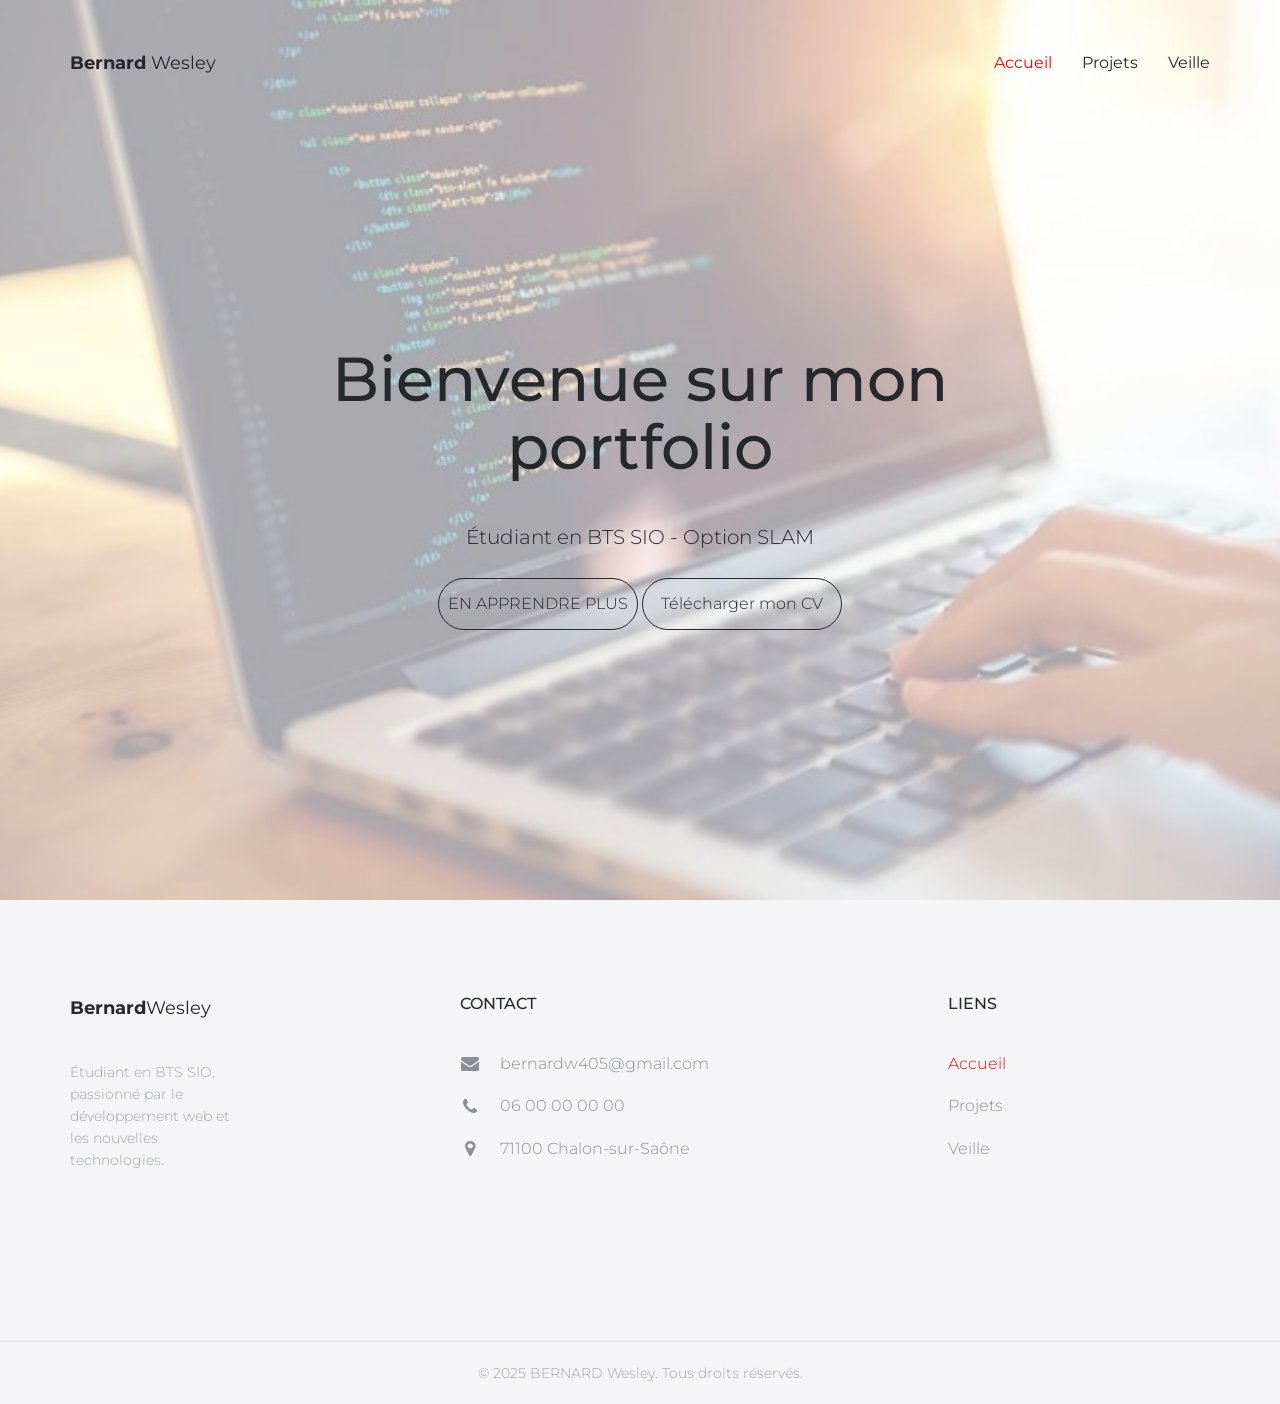
<file: index.html>
<!DOCTYPE html>
<html lang="en">
<head>

    <!-- Basic Page Needs
    ================================================== -->
    <meta http-equiv="Content-Type" content="text/html; charset=utf-8">
    <meta http-equiv="X-UA-Compatible" content="IE=edge">

    <title>Portfolio - Bernard Wesley</title>

    <meta name="description" content="Portfolio de Bernard Wesley, étudiant en BTS SIO spécialisé en développement web.">
    <meta name="author" content="">
    <meta name="keywords" content="">

    <!-- Mobile Specific Metas
    ================================================== -->
    <meta name="viewport" content="width=device-width, minimum-scale=1.0, maximum-scale=1.0">
    <meta name="apple-mobile-web-app-capable" content="yes">

    <!-- Fonts -->
    <link href="https://fonts.googleapis.com/css?family=Montserrat:300,300i,400,600,700" rel="stylesheet">
    <link rel="stylesheet" href="http://cdnjs.cloudflare.com/ajax/libs/font-awesome/4.4.0/css/font-awesome.min.css">

    <!-- Favicon
    ================================================== -->
    <link rel="apple-touch-icon" sizes="180x180" href="assets/img/apple-touch-icon.png">
    <link rel="icon" type="image/png" sizes="16x16" href="assets/img/icon.png">

    <!-- Stylesheets
    ================================================== -->
    <!-- Bootstrap core CSS -->
    <link href="assets/css/bootstrap.min.css" rel="stylesheet">

    <!-- Custom styles for this template -->
    <link href="assets/css/style.css" rel="stylesheet">
    <link href="assets/css/responsive.css" rel="stylesheet">

    <!-- HTML5 shim and Respond.js IE8 support of HTML5 elements and media queries -->
    <!--[if lt IE 9]>
    <script src="https://oss.maxcdn.com/libs/html5shiv/3.7.0/html5shiv.js"></script>
    <script src="https://oss.maxcdn.com/libs/respond.js/1.4.2/respond.min.js"></script>
    <![endif]-->

</head>
<body>
    <header id="masthead" class="site-header">
        <nav id="primary-navigation" class="site-navigation">
            <div class="container">
                <div class="navbar-header">
                    <a class="site-title"><span>Bernard</span> Wesley</a>
                </div><!-- /.navbar-header -->
                <div class="collapse navbar-collapse" id="agency-navbar-collapse">
                    <ul class="nav navbar-nav navbar-right">
                        <li class="active"><a href="index.html" data-toggle="dropdown">Accueil</a></li>
                        <li><a href="projets.html">Projets</a></li>
                        <li><a href="veille.html">Veille</a></li>
                    </ul>
                </div>
            </div>   
        </nav><!-- /.site-navigation -->
    </header><!-- /#mastheaed -->

    <div id="hero" class="hero overlay">
        <div class="hero-content">
            <div class="hero-text">
                <h1>Bienvenue sur mon portfolio</h1>
                <p>Étudiant en BTS SIO - Option SLAM</p>
                <a href="projets.html" class="btn btn-border">EN APPRENDRE PLUS</a>
                <a href="assets/img/CV_Bernard_Wesley.pdf" class="btn btn-border" target="_blank">
                Télécharger mon CV
                </a>
            </div><!-- /.hero-text -->
        </div><!-- /.hero-content -->
    </div><!-- /.hero -->

    <footer id="colophon" class="site-footer">
        <div class="container">
            <div class="row">
                <div class="col-md-2 col-sm-3 col-xs-4">
                    <a class="site-title"><span>Bernard</span>Wesley</a>
                    <p>Étudiant en BTS SIO, passionné par le développement web et les nouvelles technologies.</p>
                </div>
                <div class="col-lg-offset-2 col-md-3 col-sm-4 col-md-offset-2 col-sm-offset-0 col-xs-6 ">
                    <h3>Contact</h3>
                    <ul class="list-unstyled contact-links">
                        <li><i class="fa fa-envelope" aria-hidden="true"></i><a href="mailto:info@agencyperfect.com">bernardw405@gmail.com</a></li>
                        <li><i class="fa fa-phone" aria-hidden="true"></i><a href="tel:+37400800000">06 00 00 00 00</a></li>
                        <li><i class="fa fa-map-marker" aria-hidden="true"></i><p>71100 Chalon-sur-Saône</p></li>
                    </ul>
                </div>
                <div class="col-lg-offset-2 col-lg-3 col-md-3 col-sm-4 col-xs-6">
                    <h3>Liens</h3>
                    <ul class="list-unstyled">
                        <li class="active"><a href="accueil.html">Accueil</a></li>
                        <li><a href="projets.html">Projets</a></li>
                        <li><a href="veille.html">Veille</a></li>
                    </ul>
                </div>
            </div>
        </div>
        <div class="footer-bottom">
            <p>© 2025 BERNARD Wesley. Tous droits réservés.</p>
        </div>
    </footer><!-- /#footer -->


    <!-- Bootstrap core JavaScript
    ================================================== -->
    <!-- Placed at the end of the document so the pages load faster -->
    <script src="https://ajax.googleapis.com/ajax/libs/jquery/3.1.1/jquery.min.js"></script>
    <script src="assets/js/bootstrap.min.js"></script>
    <script src="assets/js/bootstrap-select.min.js"></script>
    <script src="assets/js/jquery.slicknav.min.js"></script>
    <script src="assets/js/jquery.countTo.min.js"></script>
    <script src="assets/js/jquery.shuffle.min.js"></script>
    <script src="assets/js/script.js"></script>
  
</body>
</html>
</file>
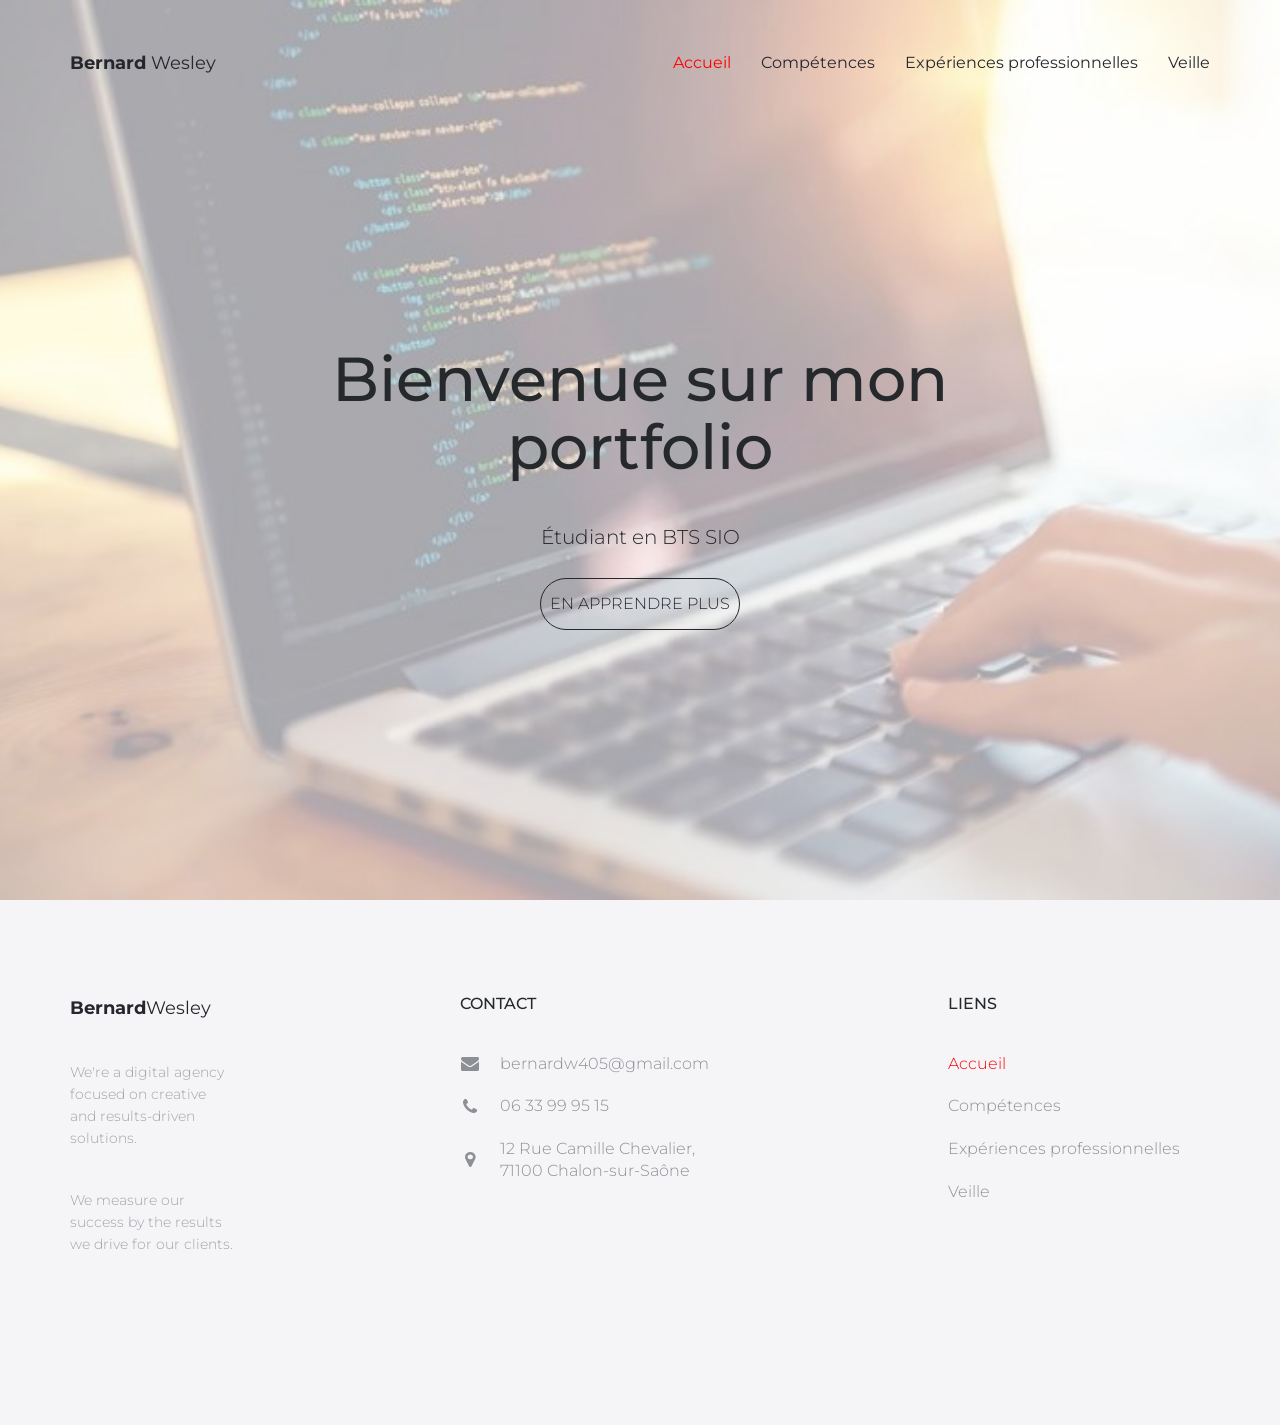
<file: accueil.html>
<!DOCTYPE html>
<html lang="en">
<head>

    <!-- Basic Page Needs
    ================================================== -->
    <meta http-equiv="Content-Type" content="text/html; charset=utf-8">
    <meta http-equiv="X-UA-Compatible" content="IE=edge">

    <title>Accueil</title>

    <meta name="description" content="">
    <meta name="author" content="">
    <meta name="keywords" content="">

    <!-- Mobile Specific Metas
    ================================================== -->
    <meta name="viewport" content="width=device-width, minimum-scale=1.0, maximum-scale=1.0">
    <meta name="apple-mobile-web-app-capable" content="yes">

    <!-- Fonts -->
    <link href="https://fonts.googleapis.com/css?family=Montserrat:300,300i,400,600,700" rel="stylesheet">
    <link rel="stylesheet" href="http://cdnjs.cloudflare.com/ajax/libs/font-awesome/4.4.0/css/font-awesome.min.css">

    <!-- Favicon
    ================================================== -->
    <link rel="apple-touch-icon" sizes="180x180" href="assets/img/apple-touch-icon.png">
    <link rel="icon" type="image/png" sizes="16x16" href="assets/img/league-of-legends.png">

    <!-- Stylesheets
    ================================================== -->
    <!-- Bootstrap core CSS -->
    <link href="assets/css/bootstrap.min.css" rel="stylesheet">

    <!-- Custom styles for this template -->
    <link href="assets/css/style.css" rel="stylesheet">
    <link href="assets/css/responsive.css" rel="stylesheet">

    <!-- HTML5 shim and Respond.js IE8 support of HTML5 elements and media queries -->
    <!--[if lt IE 9]>
    <script src="https://oss.maxcdn.com/libs/html5shiv/3.7.0/html5shiv.js"></script>
    <script src="https://oss.maxcdn.com/libs/respond.js/1.4.2/respond.min.js"></script>
    <![endif]-->

</head>
<body>

    <header id="masthead" class="site-header">
        <nav id="primary-navigation" class="site-navigation">
            <div class="container">

                <div class="navbar-header">
                   
                    <a class="site-title"><span>Bernard</span> Wesley</a>

                </div><!-- /.navbar-header -->

                <div class="collapse navbar-collapse" id="agency-navbar-collapse">

                    <ul class="nav navbar-nav navbar-right">

                        <li class="active"><a href="accueil.html" data-toggle="dropdown">Accueil</a></li>
                        <li><a href="competences.html">Compétences</a></li>
                        <li><a href="experiences.html">Expériences professionnelles</a></li>
                        <li><a href="veille.html">Veille</a></li>

                    </ul>

                </div>

            </div>   
        </nav><!-- /.site-navigation -->
    </header><!-- /#mastheaed -->

    <div id="hero" class="hero overlay">
        <div class="hero-content">
            <div class="hero-text">
                <h1>Bienvenue sur mon portfolio</h1>
                <p>Étudiant en BTS SIO</p>
                <a href="competences.html" class="btn btn-border">EN APPRENDRE PLUS</a>
            </div><!-- /.hero-text -->
        </div><!-- /.hero-content -->
    </div><!-- /.hero -->

    <footer id="colophon" class="site-footer">
        <div class="container">
            <div class="row">
                <div class="col-md-2 col-sm-3 col-xs-4">
                    <a class="site-title"><span>Bernard</span>Wesley</a>
                    <p>We're a digital agency focused on creative and results-driven solutions.</p>
                    <p>We measure our success by the results we drive for our clients.</p>
                </div>
                <div class="col-lg-offset-2 col-md-3 col-sm-4 col-md-offset-2 col-sm-offset-0 col-xs-6 ">
                    <h3>Contact</h3>
                    <ul class="list-unstyled contact-links">
                        <li><i class="fa fa-envelope" aria-hidden="true"></i><a href="mailto:info@agencyperfect.com">bernardw405@gmail.com</a></li>
                        <li><i class="fa fa-phone" aria-hidden="true"></i><a href="tel:+37400800000">06 33 99 95 15</a></li>
                        <li><i class="fa fa-map-marker" aria-hidden="true"></i><p>12 Rue Camille Chevalier, 71100 Chalon-sur-Saône</p></li>
                    </ul>
                </div>
                
                <div class="col-lg-offset-2 col-lg-3 col-md-3 col-sm-4 col-xs-6">
                    <h3>Liens</h3>
                    <ul class="list-unstyled">
                        <li class="active"><a href="accueil.html">Accueil</a></li>
                        <li><a href="competences.html">Compétences</a></li>
                        <li><a href="experiences.html">Expériences professionnelles</a></li>
                        <li><a href="veille.html">Veille</a></li>
                    </ul>
                </div>
            </div>
        </div>
    </footer><!-- /#footer -->


    <!-- Bootstrap core JavaScript
    ================================================== -->
    <!-- Placed at the end of the document so the pages load faster -->
    <script src="https://ajax.googleapis.com/ajax/libs/jquery/3.1.1/jquery.min.js"></script>
    <script src="assets/js/bootstrap.min.js"></script>
    <script src="assets/js/bootstrap-select.min.js"></script>
    <script src="assets/js/jquery.slicknav.min.js"></script>
    <script src="assets/js/jquery.countTo.min.js"></script>
    <script src="assets/js/jquery.shuffle.min.js"></script>
    <script src="assets/js/script.js"></script>
  
</body>
</html>
</file>
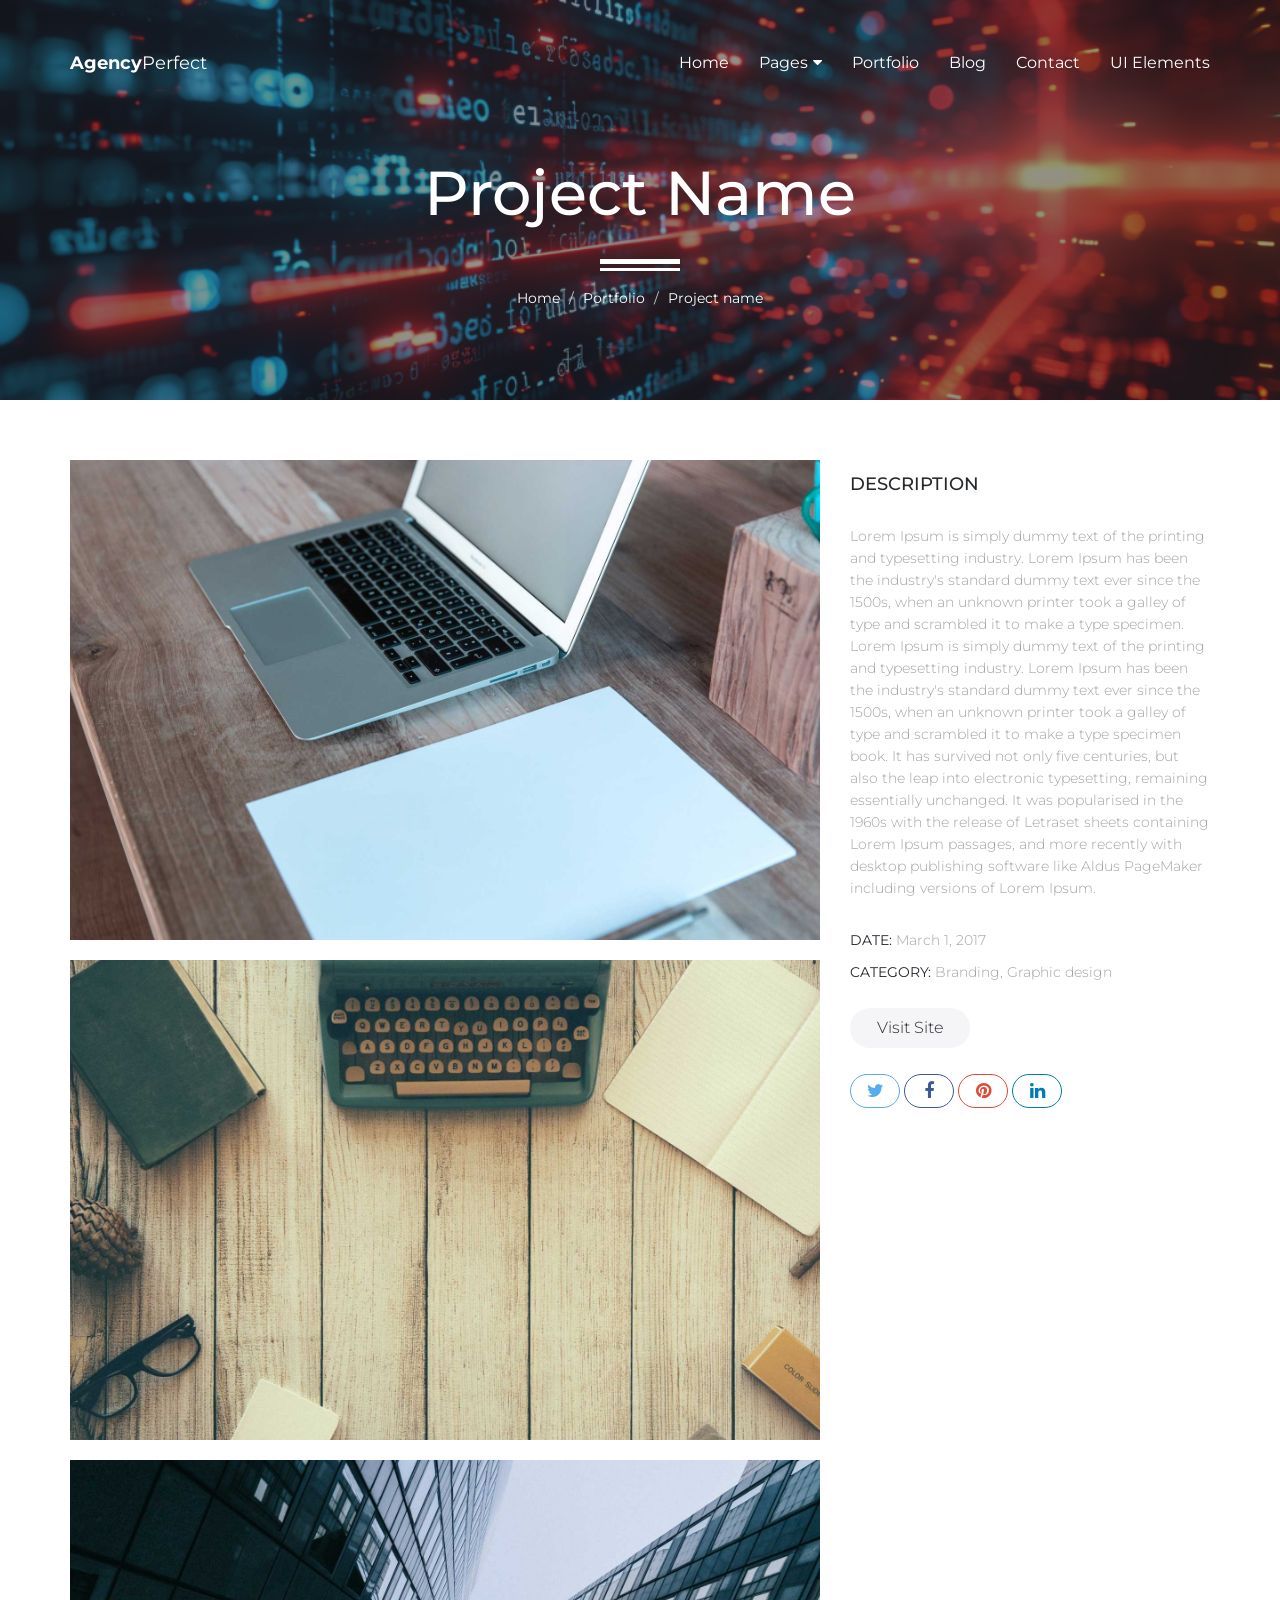
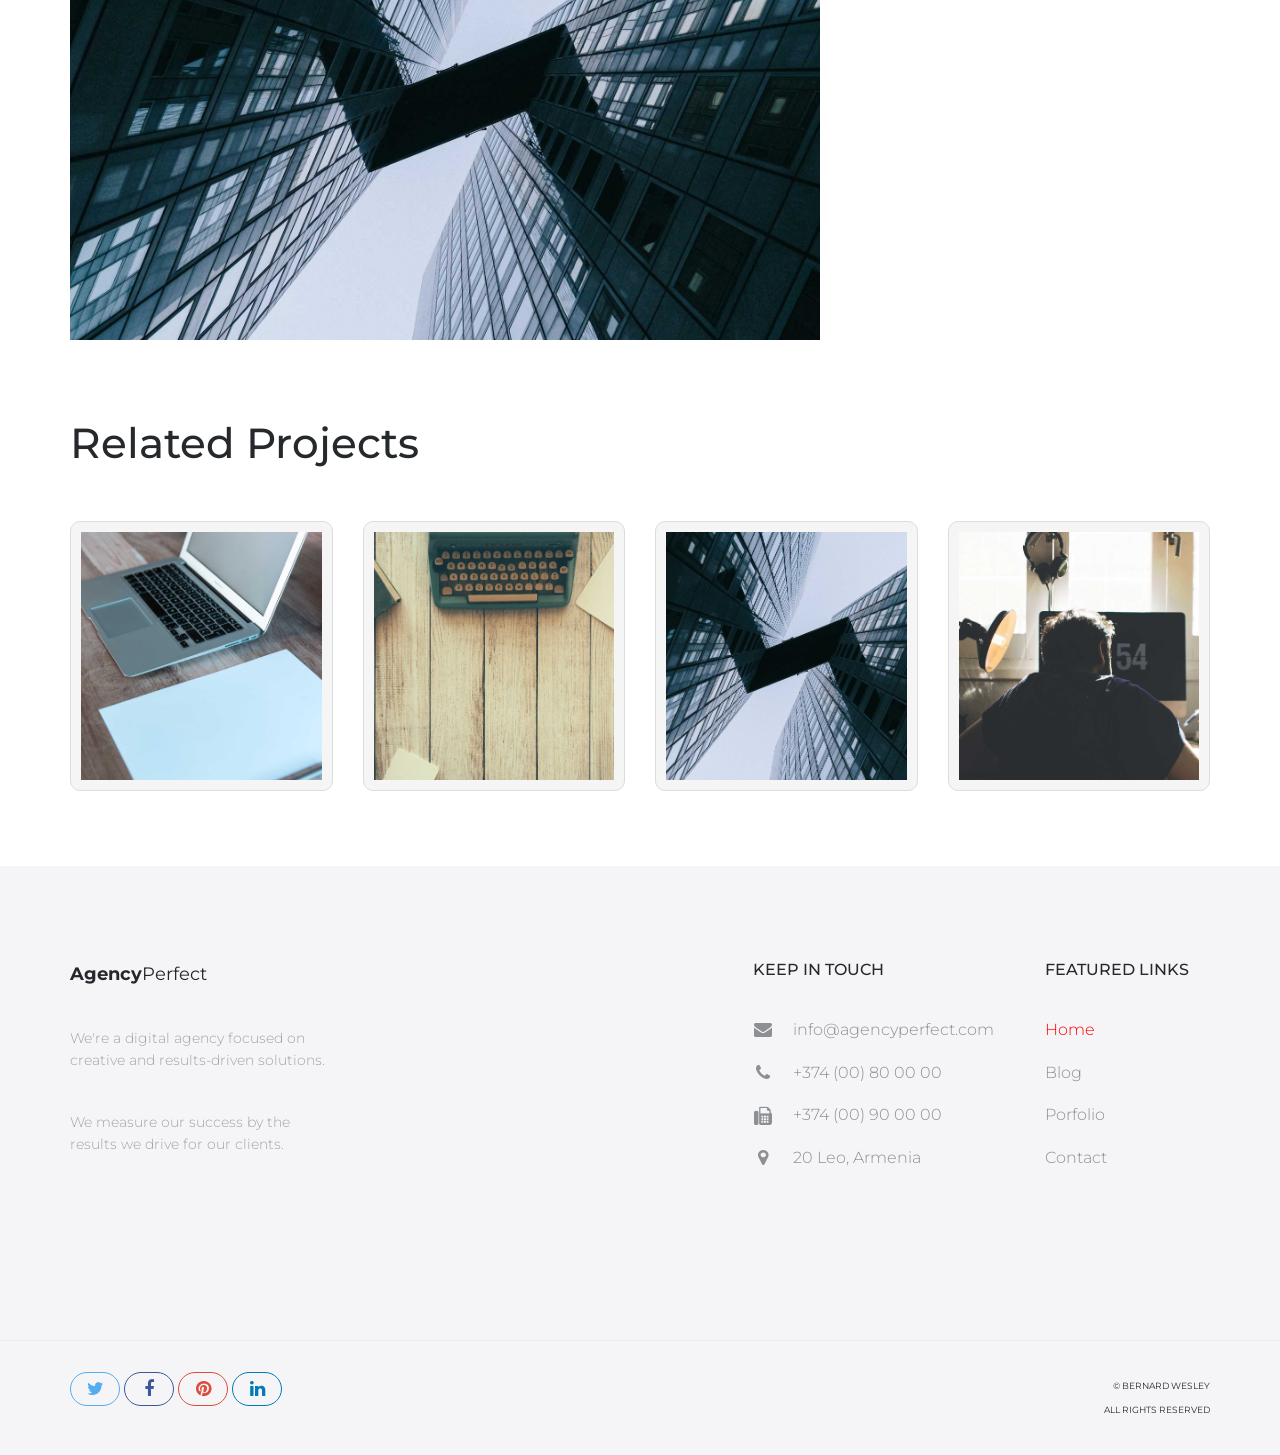
<file: competences-item.html>
<!DOCTYPE html>
<html lang="en">
<head>

    <!-- Basic Page Needs
    ================================================== -->
    <meta http-equiv="Content-Type" content="text/html; charset=utf-8">
    <meta http-equiv="X-UA-Compatible" content="IE=edge">

    <title>Portfolio | Agency Perfect</title>

    <meta name="description" content="">
    <meta name="author" content="">
    <meta name="keywords" content="">

    <!-- Mobile Specific Metas
    ================================================== -->
    <meta name="viewport" content="width=device-width, minimum-scale=1.0, maximum-scale=1.0">
    <meta name="apple-mobile-web-app-capable" content="yes">

    <!-- Fonts -->
    <link href="https://fonts.googleapis.com/css?family=Montserrat:300,300i,400,600,700" rel="stylesheet">
    <link rel="stylesheet" href="http://cdnjs.cloudflare.com/ajax/libs/font-awesome/4.4.0/css/font-awesome.min.css">

    <!-- Favicon
    ================================================== -->
    <link rel="apple-touch-icon" sizes="180x180" href="assets/img/apple-touch-icon.png">
    <link rel="icon" type="image/png" sizes="16x16" href="assets/img/league-of-legends.png">

    <!-- Stylesheets
    ================================================== -->
    <!-- Bootstrap core CSS -->
    <link href="assets/css/bootstrap.min.css" rel="stylesheet">

    <!-- Custom styles for this template -->
    <link href="assets/css/style.css" rel="stylesheet">
    <link href="assets/css/responsive.css" rel="stylesheet">

    <!-- HTML5 shim and Respond.js IE8 support of HTML5 elements and media queries -->
    <!--[if lt IE 9]>
    <script src="https://oss.maxcdn.com/libs/html5shiv/3.7.0/html5shiv.js"></script>
    <script src="https://oss.maxcdn.com/libs/respond.js/1.4.2/respond.min.js"></script>
    <![endif]-->

</head>
<body>

    <header id="masthead" class="site-header site-header-white">
        <nav id="primary-navigation" class="site-navigation">
            <div class="container">

                <div class="navbar-header">
                   
                    <a href="index.html" class="site-title"><span>Agency</span>Perfect</a>

                </div><!-- /.navbar-header -->

                <div class="collapse navbar-collapse" id="agency-navbar-collapse">

                    <ul class="nav navbar-nav navbar-right">

                        <li><a href="index.html">Home</a></li>
                        <li class="dropdown"><a href="#" class="dropdown-toggle" data-toggle="dropdown">Pages<i class="fa fa-caret-down hidden-xs" aria-hidden="true"></i></a>

                            <ul class="dropdown-menu" role="menu" aria-labelledby="menu1">
                              <li><a href="portfolio.html">Portfolio</a></li>
                              <li><a href="blog.html">Blog</a></li>
                            </ul>

                        </li>
                        <li><a href="portfolio.html">Portfolio</a></li>
                        <li><a href="blog.html">Blog</a></li>
                        <li><a href="contact.html">Contact</a></li>
                        <li><a href="ui-elements.html">UI Elements</a></li>

                    </ul>

                </div>

            </div>   
        </nav><!-- /.site-navigation -->
    </header><!-- /#mastheaed -->

    <div id="hero" class="hero overlay subpage-hero portfolio-hero">
        <div class="hero-content">
            <div class="hero-text">
                <h1>Project Name</h1>
                <ol class="breadcrumb">
                  <li class="breadcrumb-item"><a href="index.html">Home</a></li>
                  <li class="breadcrumb-item"><a href="portfolio.html">Portfolio</a></li>
                  <li class="breadcrumb-item active">Project name</li>
                </ol>
            </div><!-- /.hero-text -->
        </div><!-- /.hero-content -->
    </div><!-- /.hero -->

    <main id="main" class="site-main">

        <section class="site-section subpage-site-section section-project">

            <div class="container">
                <div class="row">
                    <div class="col-md-8">
                        <div class="project-img">
                            <img src="assets/img/portfolio-1.jpg" class="img-res" alt="">
                        </div><!-- /.project-img -->
                        <div class="project-img">
                            <img src="assets/img/portfolio-2.jpg" class="img-res" alt="">
                        </div><!-- /.project-img -->
                        <div class="project-img">
                            <img src="assets/img/portfolio-3.jpg" class="img-res" alt="">
                        </div><!-- /.project-img -->

                    </div>
                    <aside class="col-md-4">
                        <div class="project-info">
                            <h5>Description</h5>

                            <p class="project-description">Lorem Ipsum is simply dummy text of the printing and typesetting industry. Lorem Ipsum has been the industry's standard dummy text ever since the 1500s, when an unknown printer took a galley of type and scrambled it to make a type specimen. Lorem Ipsum is simply dummy text of the printing and typesetting industry. Lorem Ipsum has been the industry's standard dummy text ever since the 1500s, when an unknown printer took a galley of type and scrambled it to make a type specimen book. It has survived not only five centuries, but also the leap into electronic typesetting, remaining essentially unchanged. It was popularised in the 1960s with the release of Letraset sheets containing Lorem Ipsum passages, and more recently with desktop publishing software like Aldus PageMaker including versions of Lorem Ipsum.</p>

                            <div class="project-date-category">
                                <p><span>Date:</span> March 1, 2017</p>
                                <p><span>Category:</span> Branding, Graphic design</p>
                            </div><!-- /.project-cat -->

                            <a href="#" class="btn btn-gray">Visit Site</a>

                            <div class="social-links">
                                <a class="twitter-bg" href="#"><i class="fa fa-twitter"></i></a>
                                <a class="facebook-bg" href="#"><i class="fa fa-facebook"></i></a>
                                <a class="pinterest" href="#"><i class="fa fa-pinterest"></i></a>
                                <a class="linkedin-bg" href="#"><i class="fa fa-linkedin"></i></a>
                            </div><!-- /.social-links -->
                            
                        </div><!-- /.project-description -->
                    </aside>
                </div>
            </div>
            
        </section><!-- /.section-project -->

        <section class="site-section subpage-site-section section-related-projects">
            <div class="container">
                <div class="text-left">
                    <h2>Related Projects</h2>
                </div>
                <div class="row">
                    <div class="col-lg-3 col-md-4 col-xs-6">
                        <div class="portfolio-item">
                            <img src="assets/img/portfolio-1.jpg" class="img-res" alt="">
                            <h4 class="portfolio-item-title">Portfolio item</h4>
                            <a href="portfolio-item.html"><i class="fa fa-arrow-right" aria-hidden="true"></i></a>
                        </div><!-- /.portfolio-item -->
                    </div>
                    <div class="col-lg-3 col-md-4 col-xs-6">
                        <div class="portfolio-item">
                            <img src="assets/img/portfolio-2.jpg" class="img-res" alt="">
                            <h4 class="portfolio-item-title">Portfolio item</h4>
                            <a href="portfolio-item.html"><i class="fa fa-arrow-right" aria-hidden="true"></i></a>
                        </div><!-- /.portfolio-item -->
                    </div>
                    <div class="col-lg-3 col-md-4 col-xs-6">
                        <div class="portfolio-item">
                            <img src="assets/img/portfolio-3.jpg" class="img-res" alt="">
                            <h4 class="portfolio-item-title">Portfolio item</h4>
                            <a href="portfolio-item.html"><i class="fa fa-arrow-right" aria-hidden="true"></i></a>
                        </div><!-- /.portfolio-item -->
                    </div>
                    <div class="col-lg-3 col-md-4 col-xs-6">
                        <div class="portfolio-item">
                            <img src="assets/img/portfolio-4.jpg" class="img-res" alt="">
                            <h4 class="portfolio-item-title">Portfolio item</h4>
                            <a href="portfolio-item.html"><i class="fa fa-arrow-right" aria-hidden="true"></i></a>
                        </div><!-- /.portfolio-item -->
                    </div>
                </div>
            </div>
        </section><!-- /.section-portfolio -->

    </main><!-- /#main -->

    <footer id="colophon" class="site-footer">
        <div class="container">
            <div class="row">
                <div class="col-md-3 col-sm-4 col-xs-6">
                    <a class="site-title"><span>Agency</span>Perfect</a>
                    <p>We're a digital agency focused on creative and results-driven solutions.</p>
                    <p>We measure our success by the results we drive for our clients.</p>
                </div>
                <div class="col-lg-offset-4 col-md-3 col-sm-4 col-md-offset-2 col-sm-offset-0 col-xs-6 ">
                    <h3>Keep in touch</h3>
                    <ul class="list-unstyled contact-links">
                        <li><i class="fa fa-envelope" aria-hidden="true"></i><a href="mailto:info@agencyperfect.com">info@agencyperfect.com</a></li>
                        <li><i class="fa fa-phone" aria-hidden="true"></i><a href="tel:+37400800000">+374 (00) 80 00 00 </a></li>
                        <li><i class="fa fa-fax" aria-hidden="true"></i><a href="+37400900000">+374 (00) 90 00 00</a></li>
                        <li><i class="fa fa-map-marker" aria-hidden="true"></i><p>20 Leo, Armenia</p></li>
                    </ul>
                </div>
                <div class="clearfix visible-xs"></div>
                <div class="col-lg-2 col-md-3 col-sm-4 col-xs-6">
                    <h3>Featured links</h3>
                    <ul class="list-unstyled">
                        <li class="active"><a href="index.html">Home</a></li>
                        <li><a href="blog.html">Blog</a></li>
                        <li><a href="portfolio.html">Porfolio</a></li>
                        <li><a href="contact.html">Contact</a></li>
                    </ul>
                </div>
            </div>
        </div>
        <div class="copyright">
            <div class="container">
                <div class="row">
                    <div class="col-xs-8">
                        <div class="social-links">
                            <a class="twitter-bg" href="#"><i class="fa fa-twitter"></i></a>
                            <a class="facebook-bg" href="#"><i class="fa fa-facebook"></i></a>
                            <a class="pinterest" href="#"><i class="fa fa-pinterest"></i></a>
                            <a class="linkedin-bg" href="#"><i class="fa fa-linkedin"></i></a>
                        </div><!-- /.social-links -->
                    </div>
                    <div class="col-xs-4">
                        <div class="text-right">
                            <p>&copy; Bernard Wesley</p>
                            <p>All Rights Reserved</p>
                        </div>
                    </div>
                </div>
            </div>
        </div><!-- /.copyright -->
    </footer><!-- /#footer -->



    <!-- Bootstrap core JavaScript
    ================================================== -->
    <!-- Placed at the end of the document so the pages load faster -->
    <script src="https://ajax.googleapis.com/ajax/libs/jquery/3.1.1/jquery.min.js"></script>
    <script src="assets/js/bootstrap.min.js"></script>
    <script src="assets/js/bootstrap-select.min.js"></script>
    <script src="assets/js/jquery.slicknav.min.js"></script>
    <script src="assets/js/jquery.countTo.min.js"></script>
    <script src="assets/js/jquery.shuffle.min.js"></script>
    <script src="assets/js/script.js"></script>
  
</body>
</html>
</file>
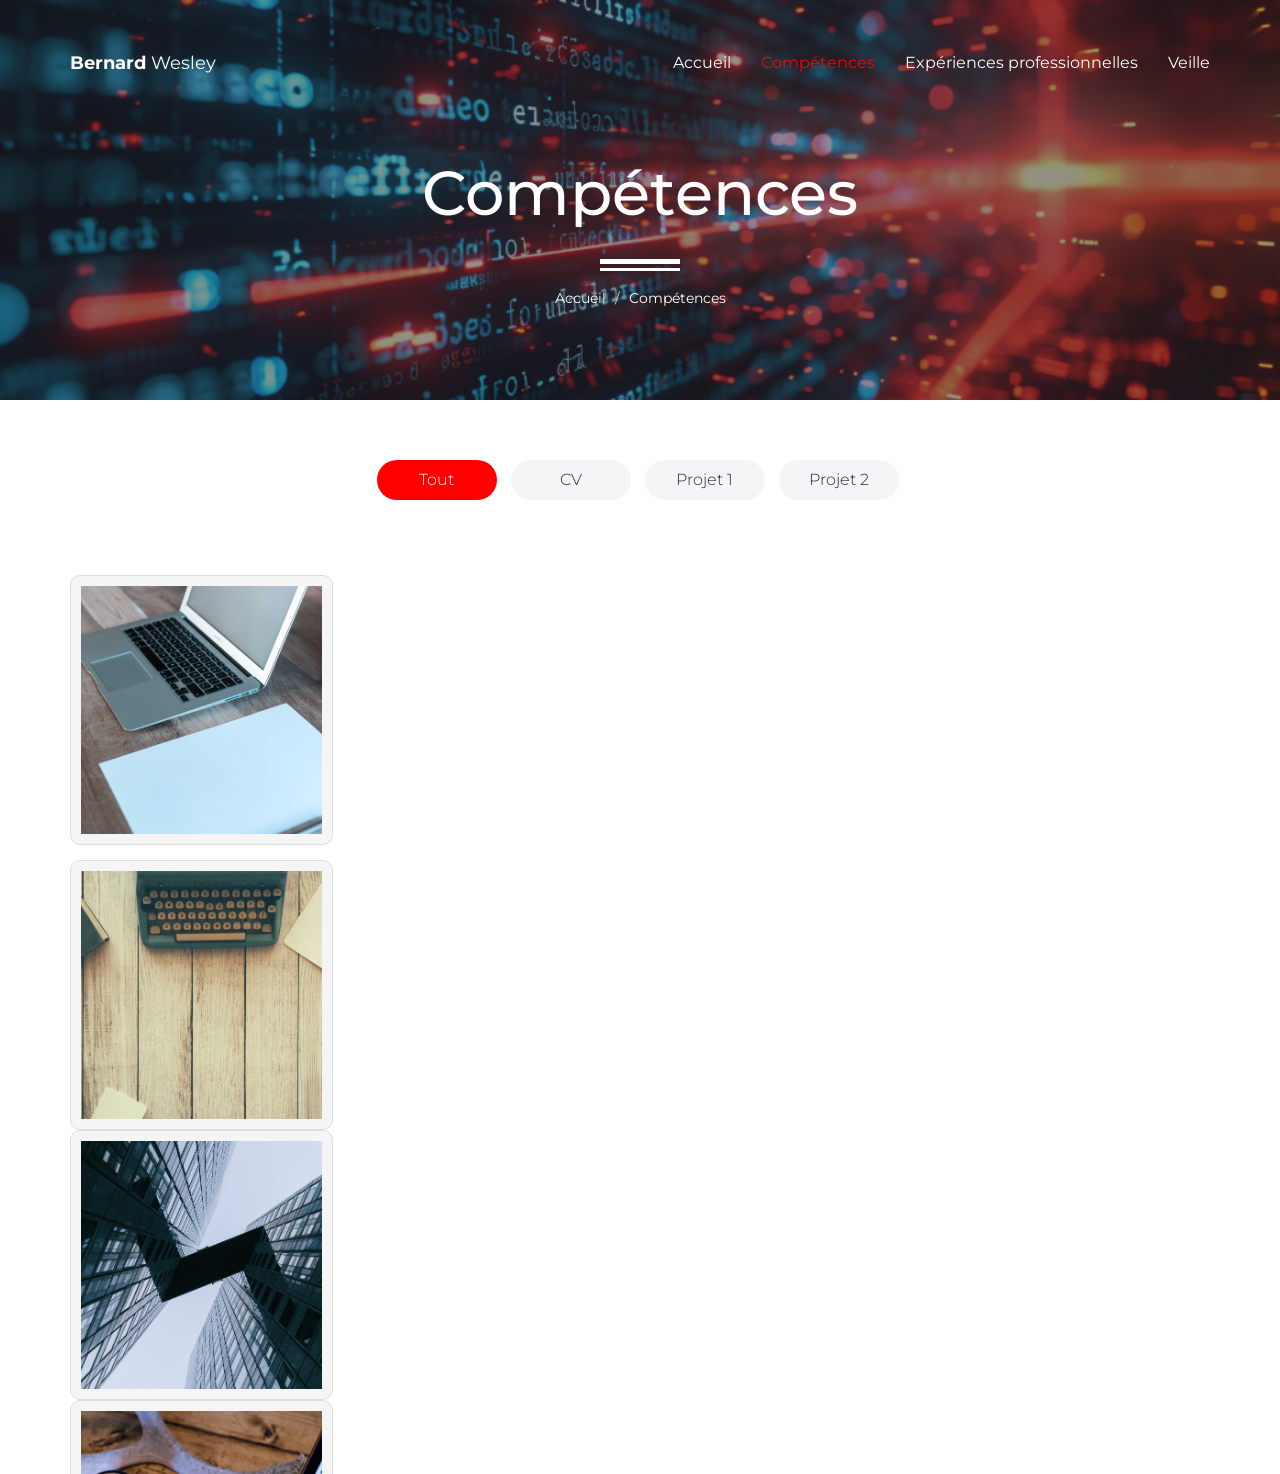
<file: competences.html>
<!DOCTYPE html>
<html lang="en">
<head>

    <!-- Basic Page Needs
    ================================================== -->
    <meta http-equiv="Content-Type" content="text/html; charset=utf-8">
    <meta http-equiv="X-UA-Compatible" content="IE=edge">

    <title>Compétences</title>

    <meta name="description" content="">
    <meta name="author" content="">
    <meta name="keywords" content="">

    <!-- Mobile Specific Metas
    ================================================== -->
    <meta name="viewport" content="width=device-width, minimum-scale=1.0, maximum-scale=1.0">
    <meta name="apple-mobile-web-app-capable" content="yes">

    <!-- Fonts -->
    <link href="https://fonts.googleapis.com/css?family=Montserrat:300,300i,400,600,700" rel="stylesheet">
    <link rel="stylesheet" href="http://cdnjs.cloudflare.com/ajax/libs/font-awesome/4.4.0/css/font-awesome.min.css">

    <!-- Favicon
    ================================================== -->
    <link rel="apple-touch-icon" sizes="180x180" href="assets/img/apple-touch-icon.png">
    <link rel="icon" type="image/png" sizes="16x16" href="assets/img/league-of-legends.png">

    <!-- Stylesheets
    ================================================== -->
    <!-- Bootstrap core CSS -->
    <link href="assets/css/bootstrap.min.css" rel="stylesheet">

    <!-- Custom styles for this template -->
    <link href="assets/css/style.css" rel="stylesheet">
    <link href="assets/css/responsive.css" rel="stylesheet">

    <!-- HTML5 shim and Respond.js IE8 support of HTML5 elements and media queries -->
    <!--[if lt IE 9]>
    <script src="https://oss.maxcdn.com/libs/html5shiv/3.7.0/html5shiv.js"></script>
    <script src="https://oss.maxcdn.com/libs/respond.js/1.4.2/respond.min.js"></script>
    <![endif]-->

</head>
<body>

    <header id="masthead" class="site-header site-header-white">
        <nav id="primary-navigation" class="site-navigation">
            <div class="container">

                <div class="navbar-header">
                   
                    <a href="acceuil.html" class="site-title"><span>Bernard</span> Wesley</a>
                
                </div><!-- /.navbar-header -->

                <div class="collapse navbar-collapse" id="agency-navbar-collapse">

                    <ul class="nav navbar-nav navbar-right">

                        <li><a href="accueil.html">Accueil</a></li>
                        <li class="active"><a href="competences.html" data-toggle="dropdown">Compétences</a></li>
                        <li><a href="experiences.html">Expériences professionnelles</a></li>
                        <li><a href="veille.html">Veille</a></li>
                        
                    </ul>

                </div>

            </div>   
        </nav><!-- /.site-navigation -->
    </header><!-- /#mastheaed -->

    <div id="hero" class="hero overlay subpage-hero portfolio-hero">
        <div class="hero-content">
            <div class="hero-text">
                <h1>Compétences</h1>
                <ol class="breadcrumb">
                  <li class="breadcrumb-item"><a href="#">Accueil</a></li>
                  <li class="breadcrumb-item active">Compétences</li>
                </ol>
            </div><!-- /.hero-text -->
        </div><!-- /.hero-content -->
    </div><!-- /.hero -->

    <main id="main" class="site-main">

        <section class="site-section subpage-site-section section-portfolio">
            <div class="container">

                <ul class="portfolio-sorting list-inline text-center">
                    <li><a href="#" class="btn btn-gray active" data-group="all">Tout</a></li>
                    <li><a href="#" class="btn btn-gray" data-group="cv">CV</a></li>
                    <li><a href="#" class="btn btn-gray" data-group="projet1">Projet 1</a></li>
                    <li><a href="#" class="btn btn-gray" data-group="projet2">Projet 2</a></li>
                </ul><!-- /.portfolio-sorting  -->

                <div id="grid" class="row">
                    <div class="col-lg-3 col-md-4 col-xs-6" data-groups='["cv"]'>
                        <div class="portfolio-item">
                            <img src="assets/img/portfolio-1.jpg" class="img-res" alt="">
                            <h4 class="portfolio-item-title">Portfolio item</h4>
                            <a href="portfolio-item.html"><i class="fa fa-arrow-right" aria-hidden="true"></i></a>
                        </div><!-- /.portfolio-item -->
                    </div>
                    <div class="col-lg-3 col-md-4 col-xs-6" data-groups='["cv"]'>
                        <div class="portfolio-item">
                            <img src="assets/img/portfolio-2.jpg" class="img-res" alt="">
                            <h4 class="portfolio-item-title">Portfolio item</h4>
                            <a href="portfolio-item.html"><i class="fa fa-arrow-right" aria-hidden="true"></i></a>
                        </div><!-- /.portfolio-item -->
                    </div>
                    <div class="col-lg-3 col-md-4 col-xs-6" data-groups='["projet1"]'>
                        <div class="portfolio-item">
                            <img src="assets/img/portfolio-3.jpg" class="img-res" alt="">
                            <h4 class="portfolio-item-title">Portfolio item</h4>
                            <a href="portfolio-item.html"><i class="fa fa-arrow-right" aria-hidden="true"></i></a>
                        </div><!-- /.portfolio-item -->
                    </div>
                    <div class="col-lg-3 col-md-4 col-xs-6" data-groups='["illustration"]'>
                        <div class="portfolio-item">
                            <img src="assets/img/portfolio-6.jpg" class="img-res" alt="">
                            <h4 class="portfolio-item-title">Portfolio item</h4>
                            <a href="portfolio-item.html"><i class="fa fa-arrow-right" aria-hidden="true"></i></a>
                        </div><!-- /.portfolio-item -->
                    </div>
                    <div class="col-lg-3 col-md-4 col-xs-6" data-groups='["mobileapp"]'>
                        <div class="portfolio-item">
                            <img src="assets/img/portfolio-7.jpg" class="img-res" alt="">
                            <h4 class="portfolio-item-title">Portfolio item</h4>
                            <a href="portfolio-item.html"><i class="fa fa-arrow-right" aria-hidden="true"></i></a>
                        </div><!-- /.portfolio-item -->
                    </div>
                    <div class="col-lg-3 col-md-4 col-xs-6" data-groups='["mobileapp"]'>
                        <div class="portfolio-item">
                            <img src="assets/img/portfolio-9.jpg" class="img-res" alt="">
                            <h4 class="portfolio-item-title">Portfolio item</h4>
                            <a href="portfolio-item.html"><i class="fa fa-arrow-right" aria-hidden="true"></i></a>
                        </div><!-- /.portfolio-item -->
                    </div>
                    <div class="col-lg-3 col-md-4 col-xs-6" data-groups='["webdesign"]'>
                        <div class="portfolio-item">
                            <img src="assets/img/portfolio-12.jpg" class="img-res" alt="">
                            <h4 class="portfolio-item-title">Portfolio item</h4>
                            <a href="portfolio-item.html"><i class="fa fa-arrow-right" aria-hidden="true"></i></a>
                        </div><!-- /.portfolio-item -->
                    </div>
                </div>
                <div class="text-center">
                    <a class="btn btn-gray" href="#" id="loadMore">Plus</a>
                </div>

            </div>
        </section><!-- /.section-portfolio -->

    </main><!-- /#main -->

    <footer id="colophon" class="site-footer">
        <div class="container">
            <div class="row">
                <div class="col-md-2 col-sm-3 col-xs-4">
                    <a class="site-title"><span>Bernard</span>Wesley</a>
                    <p>Etudiant en BTS SIO</p>
                </div>
                <div class="col-lg-offset-2 col-md-3 col-sm-4 col-md-offset-2 col-sm-offset-0 col-xs-6 ">
                    <h3>Contact</h3>
                    <ul class="list-unstyled contact-links">
                        <li><i class="fa fa-envelope" aria-hidden="true"></i><a href="mailto:info@agencyperfect.com">bernardw405@gmail.com</a></li>
                        <li><i class="fa fa-phone" aria-hidden="true"></i><a href="tel:+37400800000">06 33 99 95 15</a></li>
                        <li><i class="fa fa-map-marker" aria-hidden="true"></i><p>12 Rue Camille Chevalier, 71100 Chalon-sur-Saône</p></li>
                    </ul>
                </div>
                
                <div class="col-lg-offset-2 col-md-3 col-sm-4 col-xs-6">
                    <h3>Liens</h3>
                    <ul class="list-unstyled">
                        <li><a href="accueil.html">Accueil</a></li>
                        <li class="active"><a href="competences.html">Compétences</a></li>
                        <li><a href="experiences.html">Expériences professionnelles</a></li>
                        <li><a href="veille.html">Veille</a></li>
                    </ul>
                </div>
            </div>
        </div>
    </footer><!-- /#footer -->


    <!-- Bootstrap core JavaScript
    ================================================== -->
    <!-- Placed at the end of the document so the pages load faster -->
    <script src="https://ajax.googleapis.com/ajax/libs/jquery/3.1.1/jquery.min.js"></script>
    <script src="assets/js/bootstrap.min.js"></script>
    <script src="assets/js/bootstrap-select.min.js"></script>
    <script src="assets/js/jquery.slicknav.min.js"></script>
    <script src="assets/js/jquery.countTo.min.js"></script>
    <script src="assets/js/jquery.shuffle.min.js"></script>
    <script src="assets/js/script.js"></script>
  
</body>
</html>
</file>
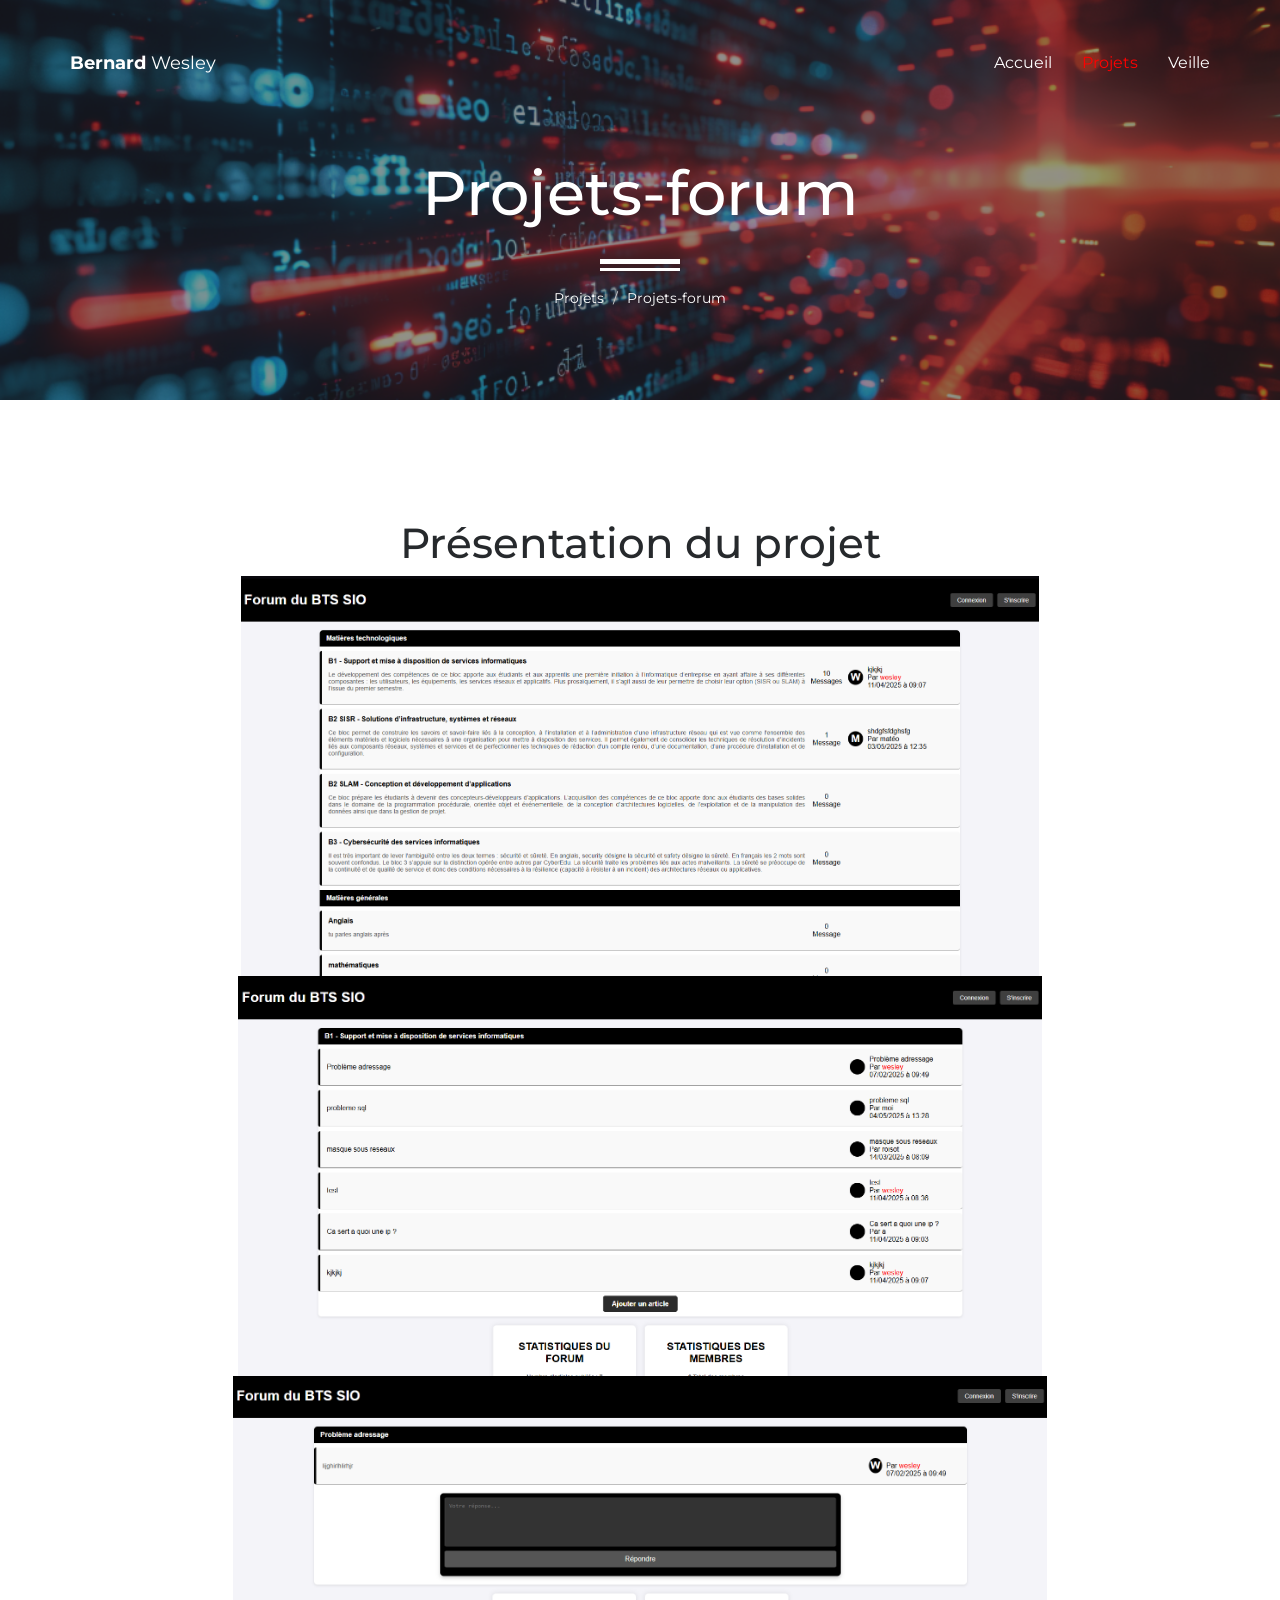
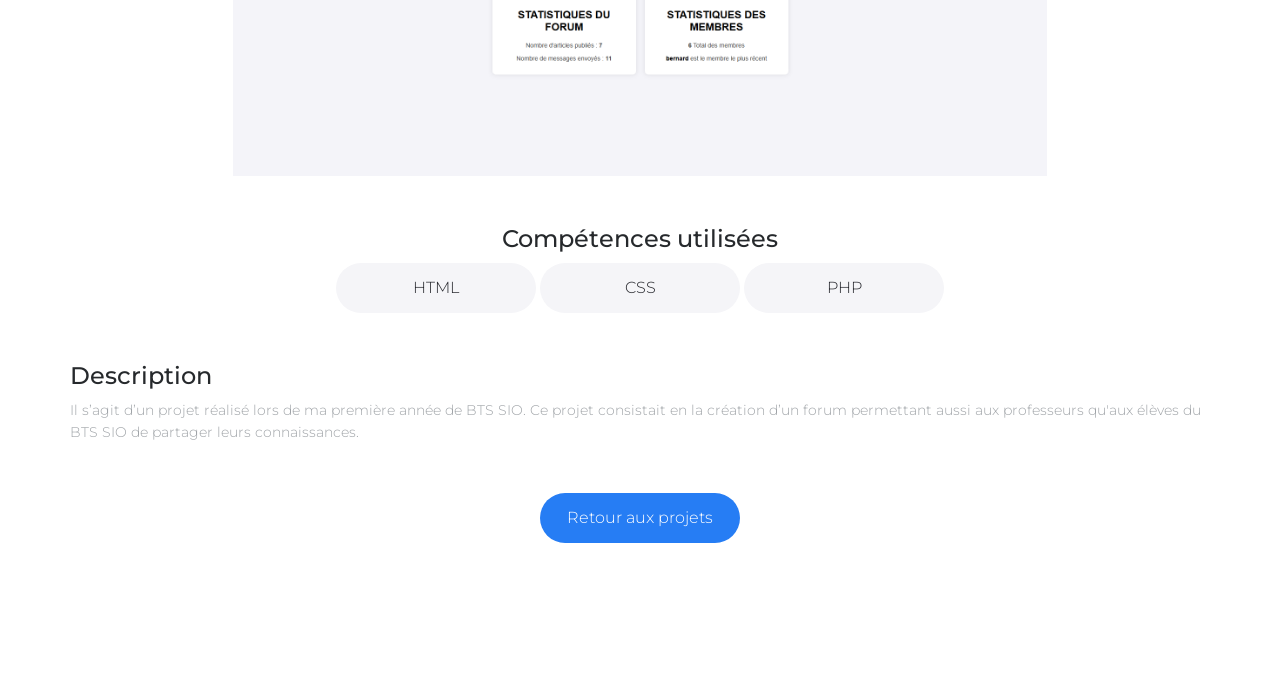
<file: projet-forum.html>
<!DOCTYPE html>
<html lang="en">
<head>

    <!-- Basic Page Needs
    ================================================== -->
    <meta http-equiv="Content-Type" content="text/html; charset=utf-8">
    <meta http-equiv="X-UA-Compatible" content="IE=edge">

    <title>Projets</title>

    <meta name="description" content="">
    <meta name="author" content="">
    <meta name="keywords" content="">

    <!-- Mobile Specific Metas
    ================================================== -->
    <meta name="viewport" content="width=device-width, minimum-scale=1.0, maximum-scale=1.0">
    <meta name="apple-mobile-web-app-capable" content="yes">

    <!-- Fonts -->
    <link href="https://fonts.googleapis.com/css?family=Montserrat:300,300i,400,600,700" rel="stylesheet">
    <link rel="stylesheet" href="http://cdnjs.cloudflare.com/ajax/libs/font-awesome/4.4.0/css/font-awesome.min.css">

    <!-- Favicon
    ================================================== -->
    <link rel="apple-touch-icon" sizes="180x180" href="assets/img/apple-touch-icon.png">
    <link rel="icon" type="image/png" sizes="16x16" href="assets/img/icon.png">

    <!-- Stylesheets
    ================================================== -->
    <!-- Bootstrap core CSS -->
    <link href="assets/css/bootstrap.min.css" rel="stylesheet">

    <!-- Custom styles for this template -->
    <link href="assets/css/style.css" rel="stylesheet">
    <link href="assets/css/responsive.css" rel="stylesheet">

    <!-- HTML5 shim and Respond.js IE8 support of HTML5 elements and media queries -->
    <!--[if lt IE 9]>
    <script src="https://oss.maxcdn.com/libs/html5shiv/3.7.0/html5shiv.js"></script>
    <script src="https://oss.maxcdn.com/libs/respond.js/1.4.2/respond.min.js"></script>
    <![endif]-->

</head>
<body>

    <header id="masthead" class="site-header site-header-white">
        <nav id="primary-navigation" class="site-navigation">
            <div class="container">

                <div class="navbar-header">
                   
                    <a href="index.html" class="site-title"><span>Bernard</span> Wesley</a>
                
                </div><!-- /.navbar-header -->

                <div class="collapse navbar-collapse" id="agency-navbar-collapse">

                    <ul class="nav navbar-nav navbar-right">

                        <li><a href="index.html">Accueil</a></li>
                        <li class="active"><a href="projets.html" data-toggle="dropdown">Projets</a></li>
                        <li><a href="veille.html">Veille</a></li>
                        
                    </ul>

                </div>

            </div>   
        </nav><!-- /.site-navigation -->
    </header><!-- /#mastheaed -->

    <div id="hero" class="hero overlay subpage-hero portfolio-hero">
        <div class="hero-content">
            <div class="hero-text">
                <h1>Projets-forum</h1>
                <ol class="breadcrumb">
                  <li class="breadcrumb-item"><a href="projets.html">Projets</a></li>
                  <li class="breadcrumb-item active">Projets-forum</li>
                </ol>
            </div><!-- /.hero-text -->
        </div><!-- /.hero-content -->
    </div><!-- /.hero -->

<!-- CONTENU -->
<main class="site-main">
    <section class="site-section">
        <div class="container">

            <!-- Titre -->
            <h2 class="text-center mb-50">Présentation du projet</h2>

            <!-- Image -->
            <div class="text-center">
                <img src="assets/img/forum1.png" class="img-fluid" style="max-height:400px;" alt="">
            </div>
            <div class="text-center">
                <img src="assets/img/forum2.png" class="img-fluid" style="max-height:400px;" alt="">
            </div>
            <div class="text-center">
                <img src="assets/img/forum3.png" class="img-fluid" style="max-height:400px;" alt="">
            </div>

            <!-- Compétences -->
            <div class="text-center mt-50">
                <h3>Compétences utilisées</h3>

                <span class="btn btn-gray">HTML</span>
                <span class="btn btn-gray">CSS</span>
                <span class="btn btn-gray">PHP</span>
            </div>

            <!-- Description -->
            <div class="mt-50">
                <h3>Description</h3>

                <p>
                    Il s’agit d’un projet réalisé lors de ma première année de BTS SIO.
                    Ce projet consistait en la création d’un forum permettant aussi aux professeurs qu'aux élèves du BTS SIO de partager leurs connaissances.
                </p>
            </div>

            <!-- Bouton retour -->
            <div class="text-center mt-50">
                <a href="projets.html" class="btn btn-fill">Retour aux projets</a>
            </div>

        </div>
    </section>
</main>

</body>
</html>
</file>
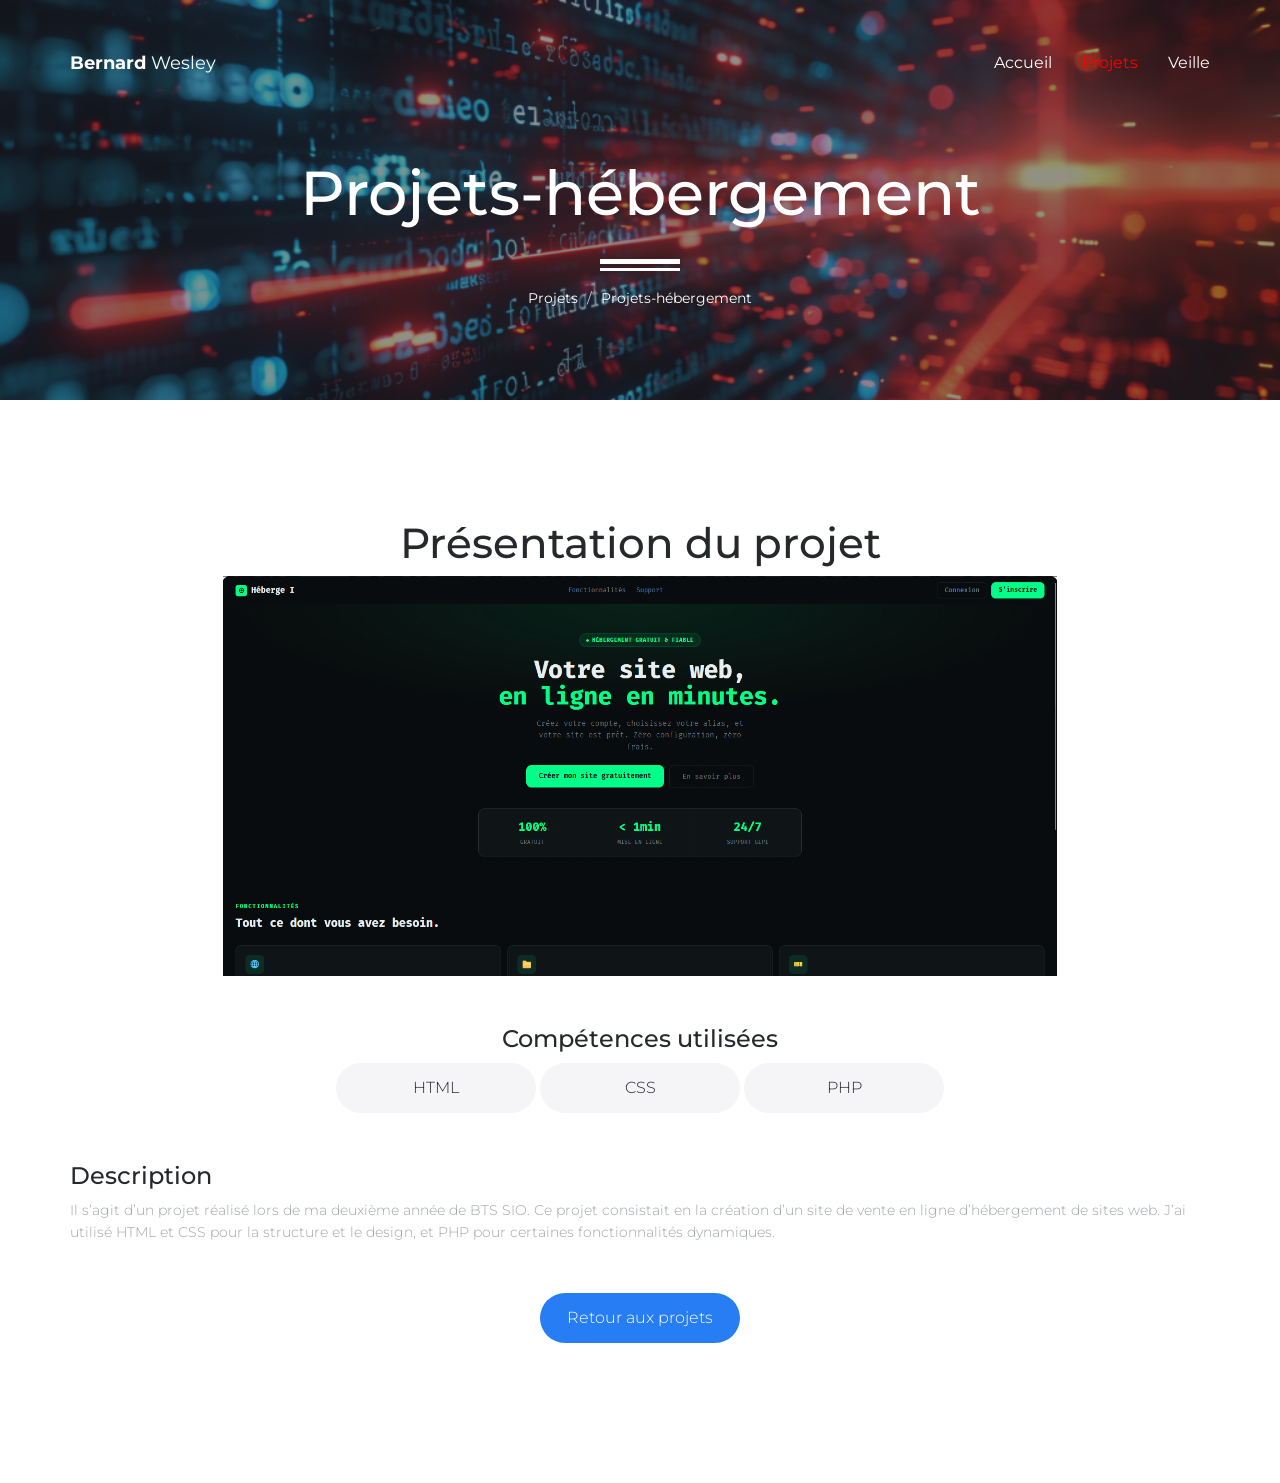
<file: projet-hebergement.html>
<!DOCTYPE html>
<html lang="en">
<head>

    <!-- Basic Page Needs
    ================================================== -->
    <meta http-equiv="Content-Type" content="text/html; charset=utf-8">
    <meta http-equiv="X-UA-Compatible" content="IE=edge">

    <title>Projets</title>

    <meta name="description" content="">
    <meta name="author" content="">
    <meta name="keywords" content="">

    <!-- Mobile Specific Metas
    ================================================== -->
    <meta name="viewport" content="width=device-width, minimum-scale=1.0, maximum-scale=1.0">
    <meta name="apple-mobile-web-app-capable" content="yes">

    <!-- Fonts -->
    <link href="https://fonts.googleapis.com/css?family=Montserrat:300,300i,400,600,700" rel="stylesheet">
    <link rel="stylesheet" href="http://cdnjs.cloudflare.com/ajax/libs/font-awesome/4.4.0/css/font-awesome.min.css">

    <!-- Favicon
    ================================================== -->
    <link rel="apple-touch-icon" sizes="180x180" href="assets/img/apple-touch-icon.png">
    <link rel="icon" type="image/png" sizes="16x16" href="assets/img/icon.png">

    <!-- Stylesheets
    ================================================== -->
    <!-- Bootstrap core CSS -->
    <link href="assets/css/bootstrap.min.css" rel="stylesheet">

    <!-- Custom styles for this template -->
    <link href="assets/css/style.css" rel="stylesheet">
    <link href="assets/css/responsive.css" rel="stylesheet">

    <!-- HTML5 shim and Respond.js IE8 support of HTML5 elements and media queries -->
    <!--[if lt IE 9]>
    <script src="https://oss.maxcdn.com/libs/html5shiv/3.7.0/html5shiv.js"></script>
    <script src="https://oss.maxcdn.com/libs/respond.js/1.4.2/respond.min.js"></script>
    <![endif]-->

</head>
<body>

    <header id="masthead" class="site-header site-header-white">
        <nav id="primary-navigation" class="site-navigation">
            <div class="container">

                <div class="navbar-header">
                   
                    <a href="index.html" class="site-title"><span>Bernard</span> Wesley</a>
                
                </div><!-- /.navbar-header -->

                <div class="collapse navbar-collapse" id="agency-navbar-collapse">

                    <ul class="nav navbar-nav navbar-right">

                        <li><a href="index.html">Accueil</a></li>
                        <li class="active"><a href="projets.html" data-toggle="dropdown">Projets</a></li>
                        <li><a href="veille.html">Veille</a></li>
                        
                    </ul>

                </div>

            </div>   
        </nav><!-- /.site-navigation -->
    </header><!-- /#mastheaed -->

    <div id="hero" class="hero overlay subpage-hero portfolio-hero">
        <div class="hero-content">
            <div class="hero-text">
                <h1>Projets-hébergement</h1>
                <ol class="breadcrumb">
                  <li class="breadcrumb-item"><a href="projets.html">Projets</a></li>
                  <li class="breadcrumb-item active">Projets-hébergement</li>
                </ol>
            </div><!-- /.hero-text -->
        </div><!-- /.hero-content -->
    </div><!-- /.hero -->

<!-- CONTENU -->
<main class="site-main">
    <section class="site-section">
        <div class="container">

            <!-- Titre -->
            <h2 class="text-center mb-50">Présentation du projet</h2>

            <!-- Image -->
            <div class="text-center">
                <img src="assets/img/hebergement.png" class="img-fluid" style="max-height:400px;" alt="">
            </div>

            <!-- Compétences -->
            <div class="text-center mt-50">
                <h3>Compétences utilisées</h3>

                <span class="btn btn-gray">HTML</span>
                <span class="btn btn-gray">CSS</span>
                <span class="btn btn-gray">PHP</span>
            </div>

            <!-- Description -->
            <div class="mt-50">
                <h3>Description</h3>

                <p>
                    Il s’agit d’un projet réalisé lors de ma deuxième année de BTS SIO.
                    Ce projet consistait en la création d’un site de vente en ligne d’hébergement de sites web.
                    J’ai utilisé HTML et CSS pour la structure et le design,
                    et PHP pour certaines fonctionnalités dynamiques.
                </p>
            </div>

            <!-- Bouton retour -->
            <div class="text-center mt-50">
                <a href="projets.html" class="btn btn-fill">Retour aux projets</a>
            </div>

        </div>
    </section>
</main>

</body>
</html>
</file>
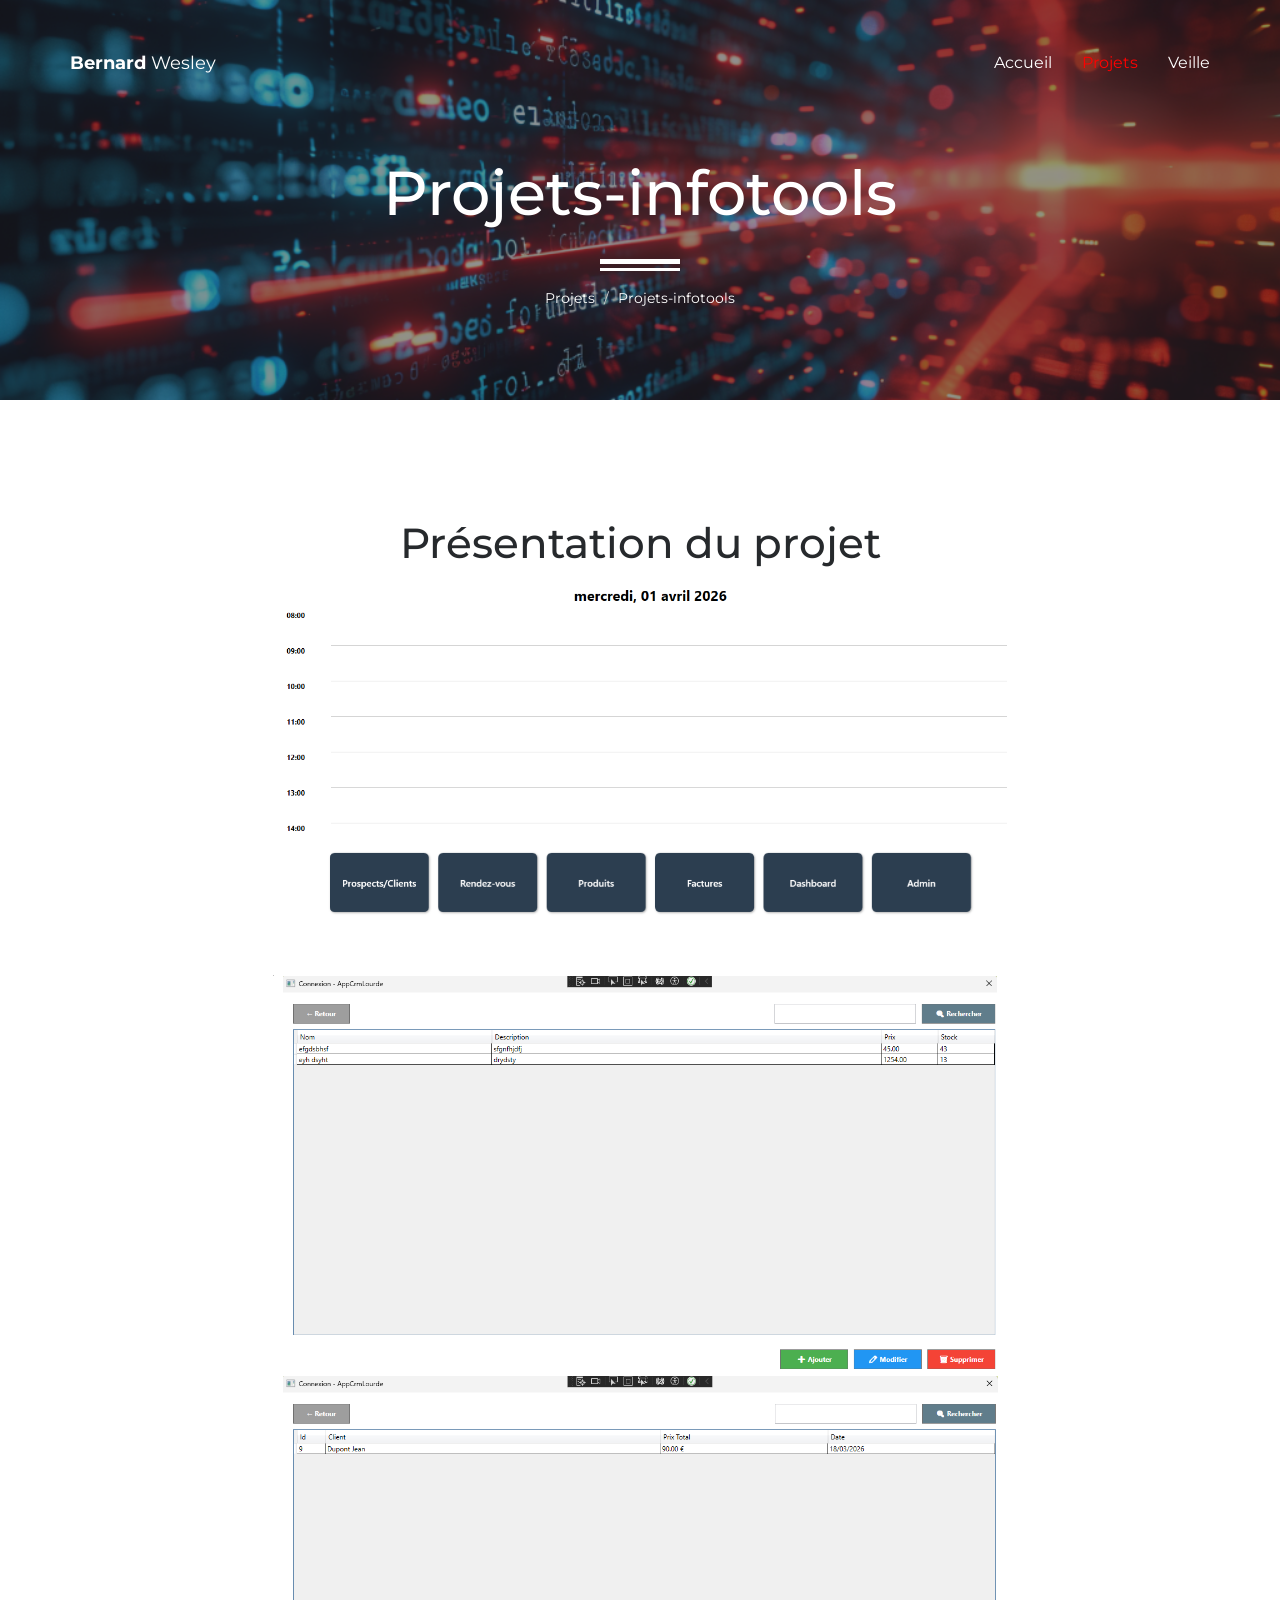
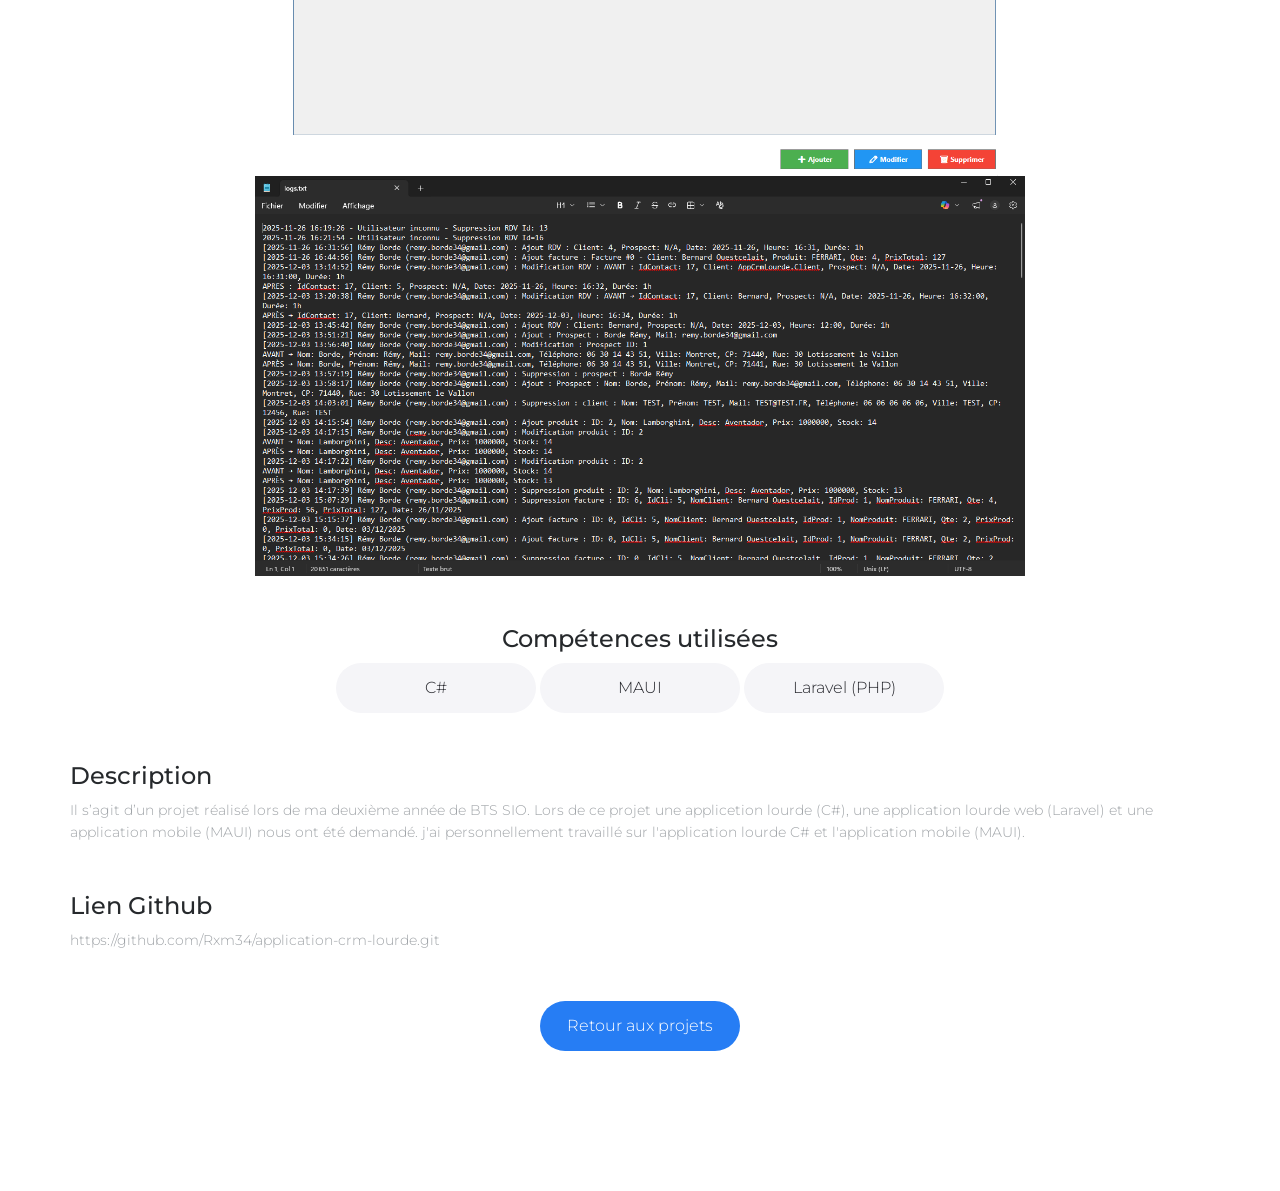
<file: projet-infotools.html>
<!DOCTYPE html>
<html lang="en">
<head>

    <!-- Basic Page Needs
    ================================================== -->
    <meta http-equiv="Content-Type" content="text/html; charset=utf-8">
    <meta http-equiv="X-UA-Compatible" content="IE=edge">

    <title>Projets</title>

    <meta name="description" content="">
    <meta name="author" content="">
    <meta name="keywords" content="">

    <!-- Mobile Specific Metas
    ================================================== -->
    <meta name="viewport" content="width=device-width, minimum-scale=1.0, maximum-scale=1.0">
    <meta name="apple-mobile-web-app-capable" content="yes">

    <!-- Fonts -->
    <link href="https://fonts.googleapis.com/css?family=Montserrat:300,300i,400,600,700" rel="stylesheet">
    <link rel="stylesheet" href="http://cdnjs.cloudflare.com/ajax/libs/font-awesome/4.4.0/css/font-awesome.min.css">

    <!-- Favicon
    ================================================== -->
    <link rel="apple-touch-icon" sizes="180x180" href="assets/img/apple-touch-icon.png">
    <link rel="icon" type="image/png" sizes="16x16" href="assets/img/icon.png">

    <!-- Stylesheets
    ================================================== -->
    <!-- Bootstrap core CSS -->
    <link href="assets/css/bootstrap.min.css" rel="stylesheet">

    <!-- Custom styles for this template -->
    <link href="assets/css/style.css" rel="stylesheet">
    <link href="assets/css/responsive.css" rel="stylesheet">

    <!-- HTML5 shim and Respond.js IE8 support of HTML5 elements and media queries -->
    <!--[if lt IE 9]>
    <script src="https://oss.maxcdn.com/libs/html5shiv/3.7.0/html5shiv.js"></script>
    <script src="https://oss.maxcdn.com/libs/respond.js/1.4.2/respond.min.js"></script>
    <![endif]-->

</head>
<body>

    <header id="masthead" class="site-header site-header-white">
        <nav id="primary-navigation" class="site-navigation">
            <div class="container">

                <div class="navbar-header">
                   
                    <a href="index.html" class="site-title"><span>Bernard</span> Wesley</a>
                
                </div><!-- /.navbar-header -->

                <div class="collapse navbar-collapse" id="agency-navbar-collapse">

                    <ul class="nav navbar-nav navbar-right">

                        <li><a href="index.html">Accueil</a></li>
                        <li class="active"><a href="projets.html" data-toggle="dropdown">Projets</a></li>
                        <li><a href="veille.html">Veille</a></li>
                        
                    </ul>

                </div>

            </div>   
        </nav><!-- /.site-navigation -->
    </header><!-- /#mastheaed -->

    <div id="hero" class="hero overlay subpage-hero portfolio-hero">
        <div class="hero-content">
            <div class="hero-text">
                <h1>Projets-infotools</h1>
                <ol class="breadcrumb">
                  <li class="breadcrumb-item"><a href="projets.html">Projets</a></li>
                  <li class="breadcrumb-item active">Projets-infotools</li>
                </ol>
            </div><!-- /.hero-text -->
        </div><!-- /.hero-content -->
    </div><!-- /.hero -->

<!-- CONTENU -->
<main class="site-main">
    <section class="site-section">
        <div class="container">

            <!-- Titre -->
            <h2 class="text-center mb-50">Présentation du projet</h2>

            <!-- Image -->
            <div class="text-center">
                <img src="assets/img/infotools.png" class="img-fluid" style="max-height:400px;" alt="">
            </div>
            <div class="text-center">
                <img src="assets/img/infotools2.png" class="img-fluid" style="max-height:400px;" alt="">
            </div>
            <div class="text-center">
                <img src="assets/img/infotools3.png" class="img-fluid" style="max-height:400px;" alt="">
            </div>
            <div class="text-center">
                <img src="assets/img/infotools4.png" class="img-fluid" style="max-height:400px;" alt="">
            </div>

            <!-- Compétences -->
            <div class="text-center mt-50">
                <h3>Compétences utilisées</h3>

                <span class="btn btn-gray">C#</span>
                <span class="btn btn-gray">MAUI</span>
                <span class="btn btn-gray">Laravel (PHP)</span>
            </div>

            <!-- Description -->
            <div class="mt-50">
                <h3>Description</h3>

                <p>
                    Il s’agit d’un projet réalisé lors de ma deuxième année de BTS SIO.
                    Lors de ce projet une applicetion lourde (C#), une application lourde web (Laravel) et une application mobile (MAUI) nous ont été demandé. 
                    j'ai personnellement travaillé sur l'application lourde C# et l'application mobile (MAUI).
                </p>

            </div>
                        
            <div class="mt-50">
                <h3>Lien Github</h3>

                <p>
                    https://github.com/Rxm34/application-crm-lourde.git
                </p>

            </div>

            <!-- Bouton retour -->
            <div class="text-center mt-50">
                <a href="projets.html" class="btn btn-fill">Retour aux projets</a>
            </div>

        </div>
    </section>
</main>

</body>
</html>
</file>
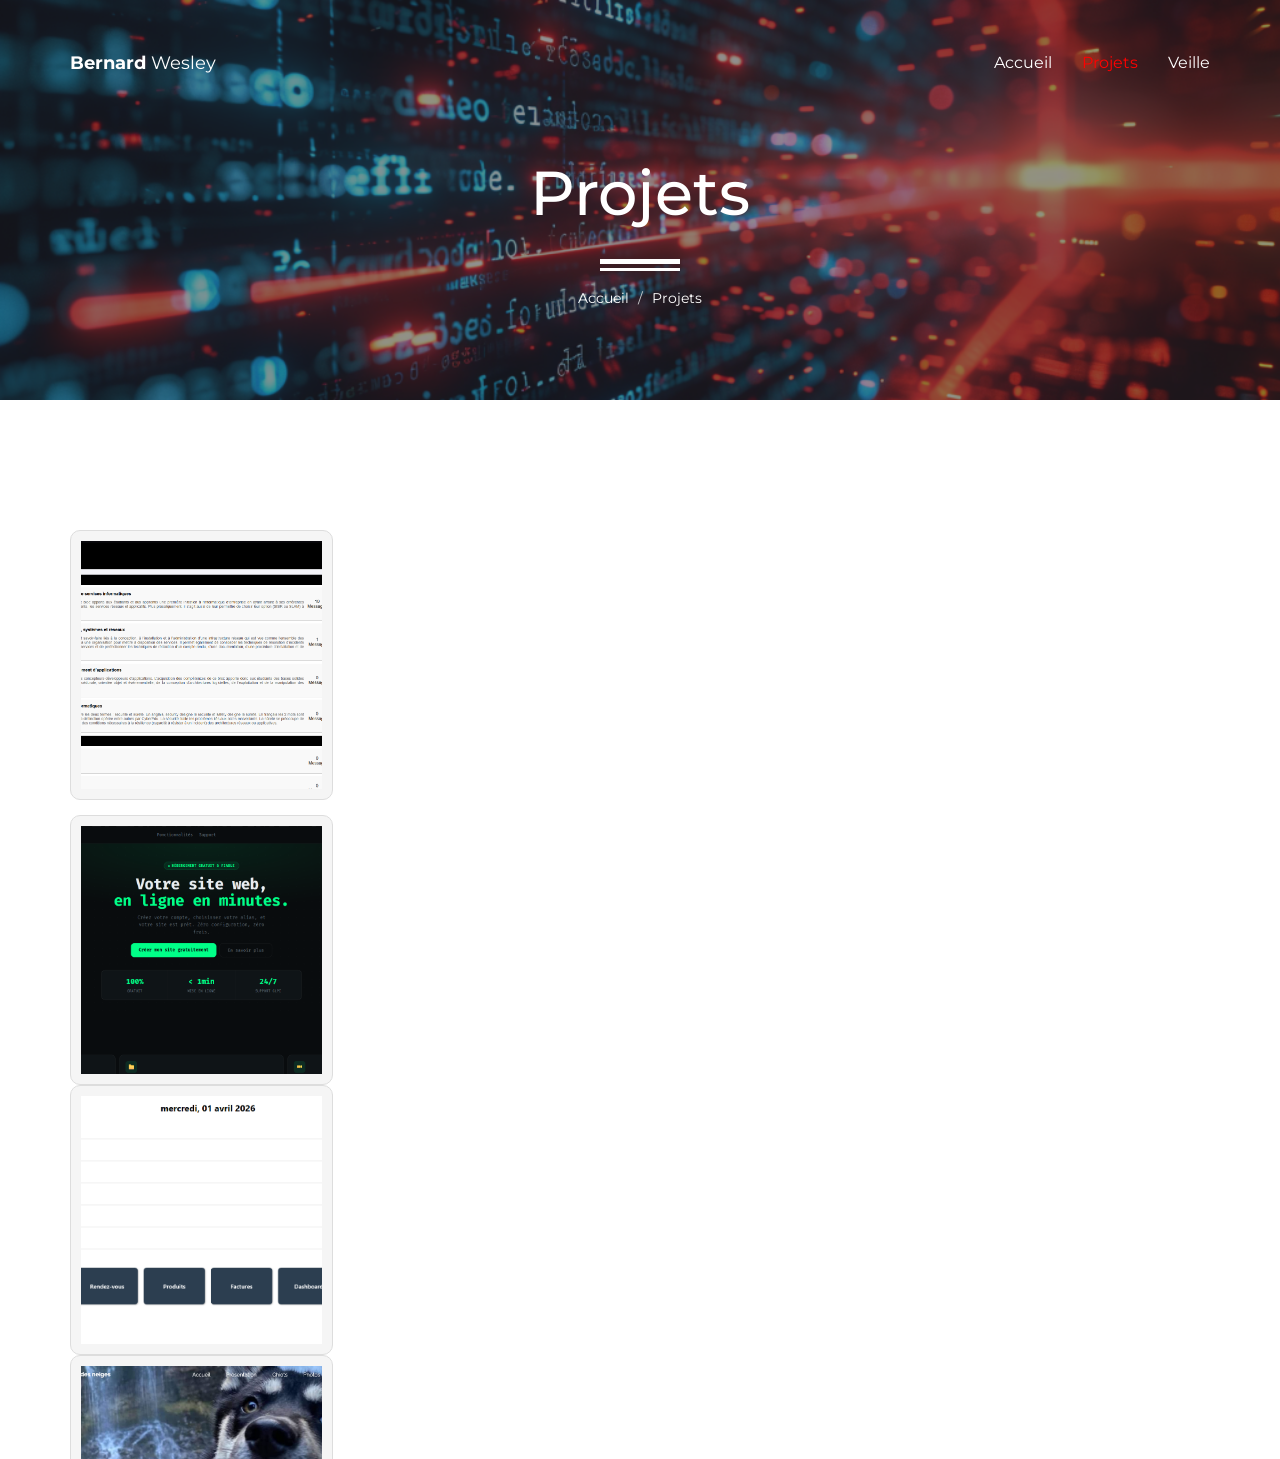
<file: projets.html>
<!DOCTYPE html>
<html lang="en">
<head>

    <!-- Basic Page Needs
    ================================================== -->
    <meta http-equiv="Content-Type" content="text/html; charset=utf-8">
    <meta http-equiv="X-UA-Compatible" content="IE=edge">

    <title>Projets</title>

    <meta name="description" content="">
    <meta name="author" content="">
    <meta name="keywords" content="">

    <!-- Mobile Specific Metas
    ================================================== -->
    <meta name="viewport" content="width=device-width, minimum-scale=1.0, maximum-scale=1.0">
    <meta name="apple-mobile-web-app-capable" content="yes">

    <!-- Fonts -->
    <link href="https://fonts.googleapis.com/css?family=Montserrat:300,300i,400,600,700" rel="stylesheet">
    <link rel="stylesheet" href="http://cdnjs.cloudflare.com/ajax/libs/font-awesome/4.4.0/css/font-awesome.min.css">

    <!-- Favicon
    ================================================== -->
    <link rel="apple-touch-icon" sizes="180x180" href="assets/img/apple-touch-icon.png">
    <link rel="icon" type="image/png" sizes="16x16" href="assets/img/icon.png">

    <!-- Stylesheets
    ================================================== -->
    <!-- Bootstrap core CSS -->
    <link href="assets/css/bootstrap.min.css" rel="stylesheet">

    <!-- Custom styles for this template -->
    <link href="assets/css/style.css" rel="stylesheet">
    <link href="assets/css/responsive.css" rel="stylesheet">

    <!-- HTML5 shim and Respond.js IE8 support of HTML5 elements and media queries -->
    <!--[if lt IE 9]>
    <script src="https://oss.maxcdn.com/libs/html5shiv/3.7.0/html5shiv.js"></script>
    <script src="https://oss.maxcdn.com/libs/respond.js/1.4.2/respond.min.js"></script>
    <![endif]-->

</head>
<body>
    <header id="masthead" class="site-header site-header-white">
        <nav id="primary-navigation" class="site-navigation">
            <div class="container">
                <div class="navbar-header">
                    <a href="index.html" class="site-title"><span>Bernard</span> Wesley</a>
                </div><!-- /.navbar-header -->
                <div class="collapse navbar-collapse" id="agency-navbar-collapse">
                    <ul class="nav navbar-nav navbar-right">
                        <li><a href="index.html">Accueil</a></li>
                        <li class="active"><a href="projets.html" data-toggle="dropdown">Projets</a></li>
                        <li><a href="veille.html">Veille</a></li>    
                    </ul>
                </div>
            </div>   
        </nav><!-- /.site-navigation -->
    </header><!-- /#mastheaed -->

    <div id="hero" class="hero overlay subpage-hero portfolio-hero">
        <div class="hero-content">
            <div class="hero-text">
                <h1>Projets</h1>
                <ol class="breadcrumb">
                  <li class="breadcrumb-item"><a href="index.html">Accueil</a></li>
                  <li class="breadcrumb-item active">Projets</li>
                </ol>
            </div><!-- /.hero-text -->
        </div><!-- /.hero-content -->
    </div><!-- /.hero -->

    <main id="main" class="site-main">
        <section class="site-section subpage-site-section section-portfolio">
            <div class="container">
                <div id="grid" class="row">
                    <div class="col-lg-3 col-md-4 col-xs-6">
                        <div class="portfolio-item">
                            <img src="assets/img/forum1.png" class="img-res" alt="">
                            <h4 class="portfolio-item-title">Projet forum</h4>
                            <a href="projet-forum.html"><i class="fa fa-arrow-right" aria-hidden="true"></i></a>
                        </div><!-- /.portfolio-item -->
                    </div>

                    <div class="col-lg-3 col-md-4 col-xs-6">
                        <div class="portfolio-item">
                            <img src="assets/img/hebergement.png" class="img-res" alt="">
                            <h4 class="portfolio-item-title">Projet hébergement</h4>
                            <a href="projet-hebergement.html"><i class="fa fa-arrow-right" aria-hidden="true"></i></a>
                        </div><!-- /.portfolio-item -->
                    </div>

                    <div class="col-lg-3 col-md-4 col-xs-6">
                        <div class="portfolio-item">
                            <img src="assets/img/infotools.png" class="img-res" alt="">
                            <h4 class="portfolio-item-title">Projet infotools</h4>
                            <a href="projet-infotools.html"><i class="fa fa-arrow-right" aria-hidden="true"></i></a>
                        </div><!-- /.portfolio-item -->
                    </div>

                    <div class="col-lg-3 col-md-4 col-xs-6">
                        <div class="portfolio-item">
                            <img src="assets/img/elevage.png" class="img-res" alt="">
                            <h4 class="portfolio-item-title">Site vitrine - Stage première année BTS SIO</h4>
                            <a href="stage-elevage.html"><i class="fa fa-arrow-right" aria-hidden="true"></i></a>
                        </div><!-- /.portfolio-item -->
                    </div>

                    <div class="col-lg-3 col-md-4 col-xs-6">
                        <div class="portfolio-item">
                            <img src="assets/img/competence.png" class="img-res" alt="">
                            <h4 class="portfolio-item-title">Site compétences - Stage deuxième année BTS SIO</h4>
                            <a href="stage-competence.html"><i class="fa fa-arrow-right" aria-hidden="true"></i></a>
                        </div><!-- /.portfolio-item -->
                    </div>
                </div>
                <div class="text-center">
                    <a class="btn btn-gray" href="#" id="loadMore">Plus</a>
                </div>
            </div>
        </section><!-- /.section-portfolio -->
    </main><!-- /#main -->

    <footer id="colophon" class="site-footer">
        <div class="container">
            <div class="row">
                <div class="col-md-2 col-sm-3 col-xs-4">
                    <a class="site-title"><span>Bernard</span>Wesley</a>
                    <p>Étudiant en BTS SIO, passionné par le développement web et les nouvelles technologies.</p>
                </div>
                <div class="col-lg-offset-2 col-md-3 col-sm-4 col-md-offset-2 col-sm-offset-0 col-xs-6 ">
                    <h3>Contact</h3>
                    <ul class="list-unstyled contact-links">
                        <li><i class="fa fa-envelope" aria-hidden="true"></i><a href="mailto:info@agencyperfect.com">bernardw405@gmail.com</a></li>
                        <li><i class="fa fa-phone" aria-hidden="true"></i><a href="tel:+37400800000">06 00 00 00 00</a></li>
                        <li><i class="fa fa-map-marker" aria-hidden="true"></i><p>71100 Chalon-sur-Saône</p></li>
                    </ul>
                </div>
                <div class="col-lg-offset-2 col-md-3 col-sm-4 col-xs-6">
                    <h3>Liens</h3>
                    <ul class="list-unstyled">
                        <li><a href="index.html">Accueil</a></li>
                        <li class="active"><a href="projets.html">Projets</a></li>
                        <li><a href="veille.html">Veille</a></li>
                    </ul>
                </div>
            </div>
        </div>
        <div class="footer-bottom">
            <p>© 2025 BERNARD Wesley. Tous droits réservés.</p>
        </div>
    </footer><!-- /#footer -->


    <!-- Bootstrap core JavaScript
    ================================================== -->
    <!-- Placed at the end of the document so the pages load faster -->
    <script src="https://ajax.googleapis.com/ajax/libs/jquery/3.1.1/jquery.min.js"></script>
    <script src="assets/js/bootstrap.min.js"></script>
    <script src="assets/js/bootstrap-select.min.js"></script>
    <script src="assets/js/jquery.slicknav.min.js"></script>
    <script src="assets/js/jquery.countTo.min.js"></script>
    <script src="assets/js/jquery.shuffle.min.js"></script>
    <script src="assets/js/script.js"></script>
  
</body>
</html>
</file>
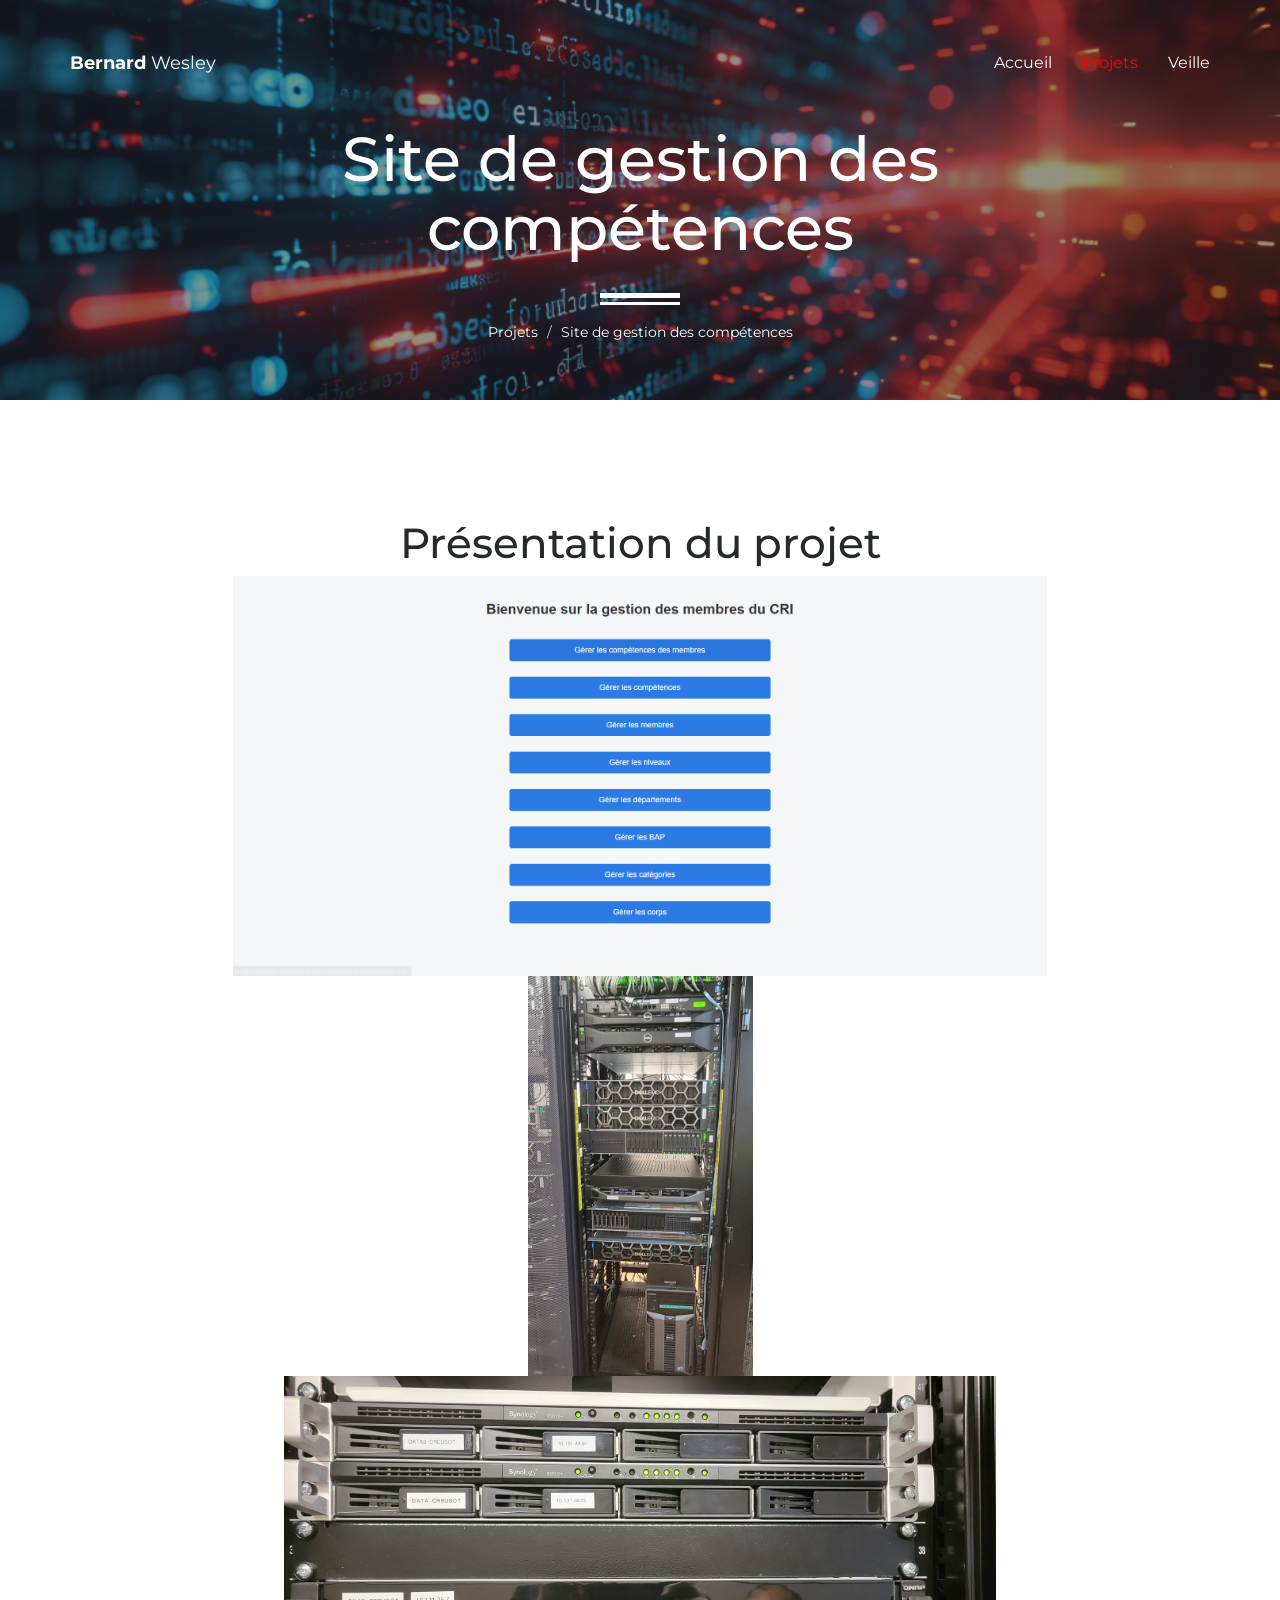
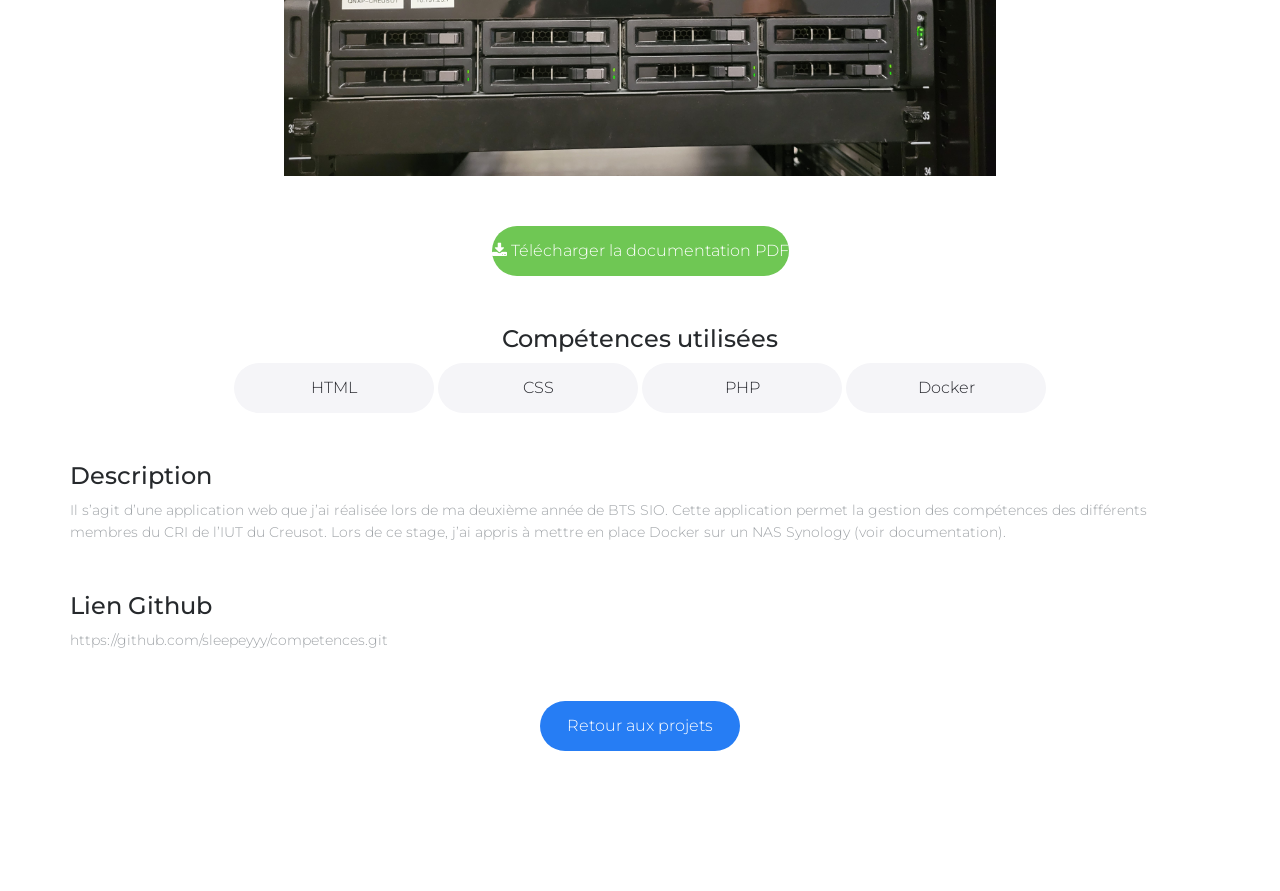
<file: stage-competence.html>
<!DOCTYPE html>
<html lang="en">
<head>

    <!-- Basic Page Needs
    ================================================== -->
    <meta http-equiv="Content-Type" content="text/html; charset=utf-8">
    <meta http-equiv="X-UA-Compatible" content="IE=edge">

    <title>Projets</title>

    <meta name="description" content="">
    <meta name="author" content="">
    <meta name="keywords" content="">

    <!-- Mobile Specific Metas
    ================================================== -->
    <meta name="viewport" content="width=device-width, minimum-scale=1.0, maximum-scale=1.0">
    <meta name="apple-mobile-web-app-capable" content="yes">

    <!-- Fonts -->
    <link href="https://fonts.googleapis.com/css?family=Montserrat:300,300i,400,600,700" rel="stylesheet">
    <link rel="stylesheet" href="http://cdnjs.cloudflare.com/ajax/libs/font-awesome/4.4.0/css/font-awesome.min.css">

    <!-- Favicon
    ================================================== -->
    <link rel="apple-touch-icon" sizes="180x180" href="assets/img/apple-touch-icon.png">
    <link rel="icon" type="image/png" sizes="16x16" href="assets/img/icon.png">

    <!-- Stylesheets
    ================================================== -->
    <!-- Bootstrap core CSS -->
    <link href="assets/css/bootstrap.min.css" rel="stylesheet">

    <!-- Custom styles for this template -->
    <link href="assets/css/style.css" rel="stylesheet">
    <link href="assets/css/responsive.css" rel="stylesheet">

    <!-- HTML5 shim and Respond.js IE8 support of HTML5 elements and media queries -->
    <!--[if lt IE 9]>
    <script src="https://oss.maxcdn.com/libs/html5shiv/3.7.0/html5shiv.js"></script>
    <script src="https://oss.maxcdn.com/libs/respond.js/1.4.2/respond.min.js"></script>
    <![endif]-->

</head>
<body>

    <header id="masthead" class="site-header site-header-white">
        <nav id="primary-navigation" class="site-navigation">
            <div class="container">

                <div class="navbar-header">
                   
                    <a href="index.html" class="site-title"><span>Bernard</span> Wesley</a>
                
                </div><!-- /.navbar-header -->

                <div class="collapse navbar-collapse" id="agency-navbar-collapse">

                    <ul class="nav navbar-nav navbar-right">

                        <li><a href="index.html">Accueil</a></li>
                        <li class="active"><a href="projets.html" data-toggle="dropdown">Projets</a></li>
                        <li><a href="veille.html">Veille</a></li>
                        
                    </ul>

                </div>

            </div>   
        </nav><!-- /.site-navigation -->
    </header><!-- /#mastheaed -->

    <div id="hero" class="hero overlay subpage-hero portfolio-hero">
        <div class="hero-content">
            <div class="hero-text">
                <h1>Site de gestion des compétences</h1>
                <ol class="breadcrumb">
                  <li class="breadcrumb-item"><a href="projets.html">Projets</a></li>
                  <li class="breadcrumb-item active">Site de gestion des compétences</li>
                </ol>
            </div><!-- /.hero-text -->
        </div><!-- /.hero-content -->
    </div><!-- /.hero -->

<!-- CONTENU -->
<main class="site-main">
    <section class="site-section">
        <div class="container">

            <!-- Titre -->
            <h2 class="text-center mb-50">Présentation du projet</h2>

            <!-- Image -->
            <div class="text-center">
                <img src="assets/img/competence.png" class="img-fluid" style="max-height:400px;" alt="">
            </div>
            <div class="text-center">
                <img src="assets/img/serveur1.png" class="img-fluid" style="max-height:400px;" alt="">
            </div>
            <div class="text-center">
                <img src="assets/img/serveur2.png" class="img-fluid" style="max-height:400px;" alt="">
            </div>

            <!-- Documentation -->
            <div class="text-center mt-50">
                <a href="assets/img/GUIDE - mise en place de docker.pdf"
                class="btn btn-green"
                download>
                    <i class="fa fa-download"></i> Télécharger la documentation PDF
                </a>
            </div>

            <!-- Compétences -->
            <div class="text-center mt-50">
                <h3>Compétences utilisées</h3>

                <span class="btn btn-gray">HTML</span>
                <span class="btn btn-gray">CSS</span>
                <span class="btn btn-gray">PHP</span>
                <span class="btn btn-gray">Docker</span>
            </div>

            <!-- Description -->
            <div class="mt-50">
                <h3>Description</h3>

                <p>
                    Il s’agit d’une application web que j’ai réalisée lors de ma deuxième année de BTS SIO. 
                    Cette application permet la gestion des compétences des différents membres du CRI de l’IUT du Creusot. 
                    Lors de ce stage, j’ai appris à mettre en place Docker sur un NAS Synology (voir documentation).
                </p>

            </div>

            <div class="mt-50">
                <h3>Lien Github</h3>

                <p>
                    https://github.com/sleepeyyy/competences.git
                </p>

            </div>

            <!-- Bouton retour -->
            <div class="text-center mt-50">
                <a href="projets.html" class="btn btn-fill">Retour aux projets</a>
            </div>
        </div>
    </section>
</main>

</body>
</html>
</file>
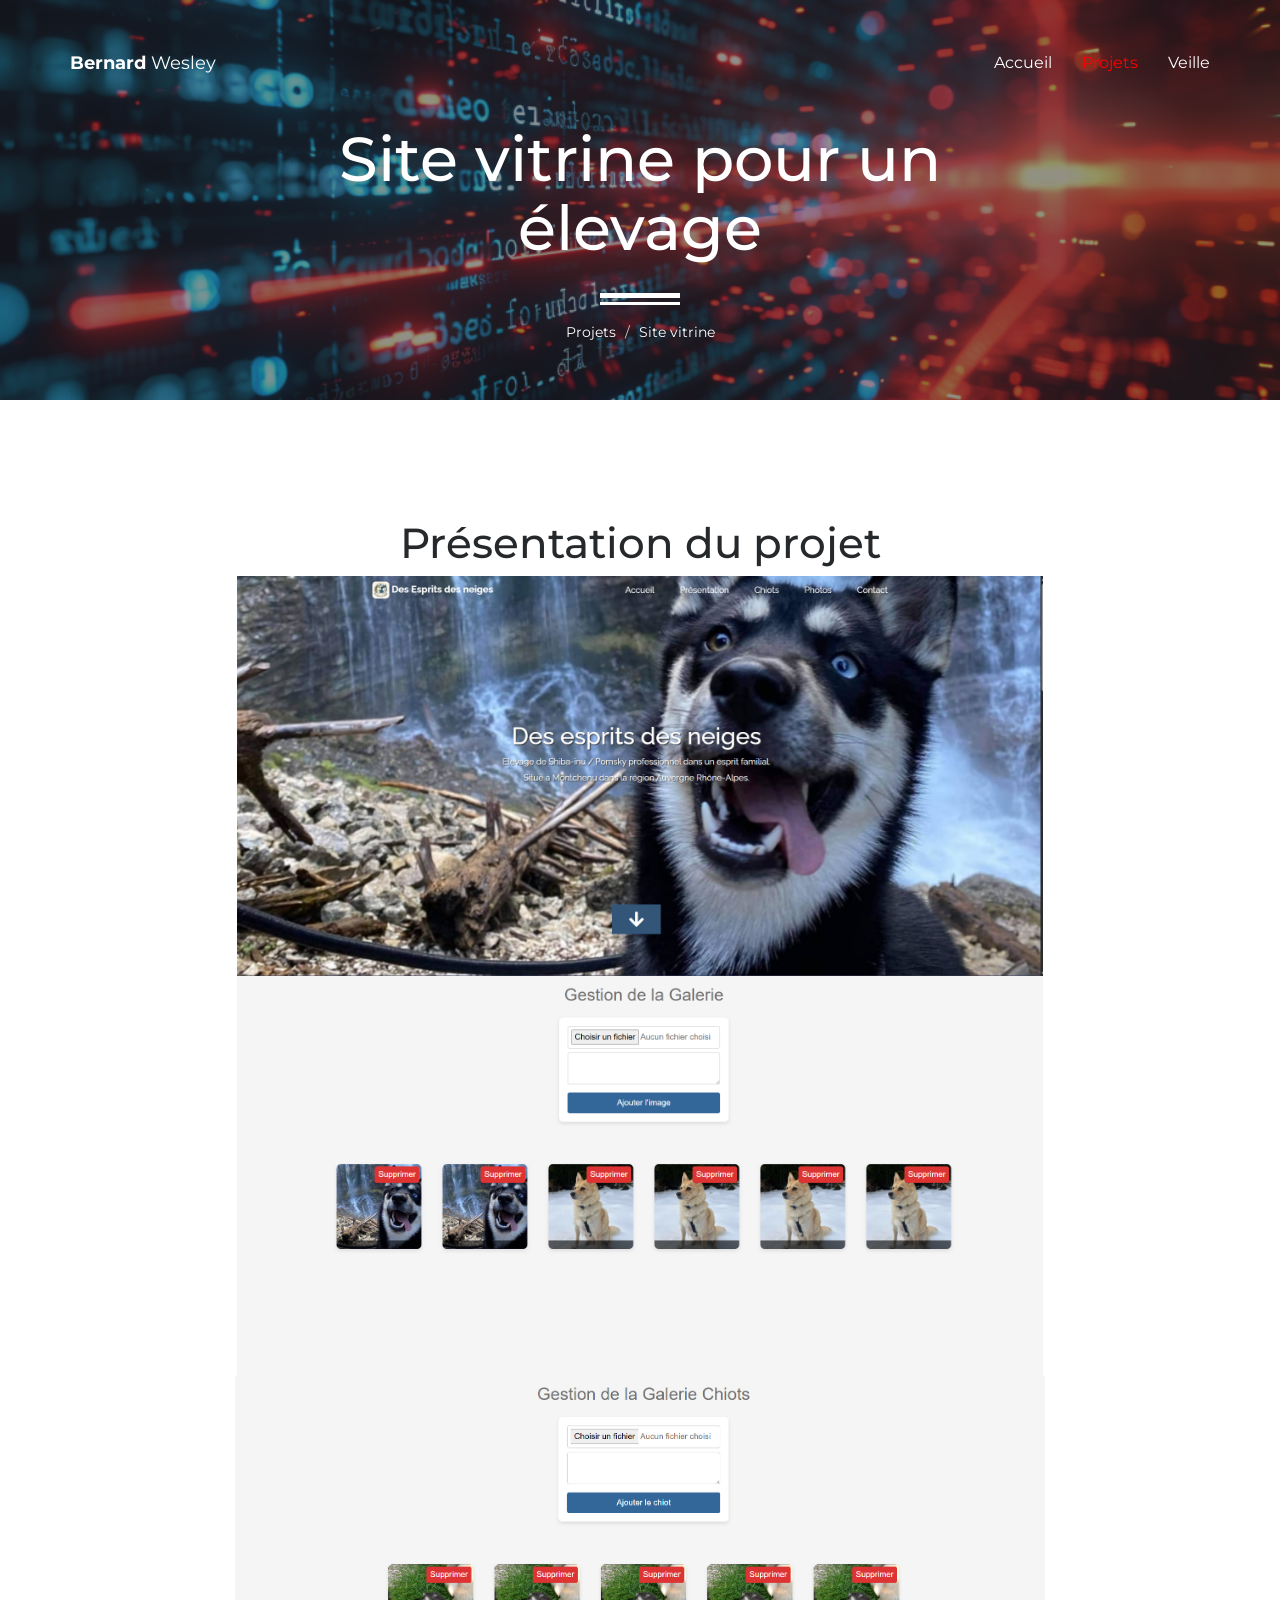
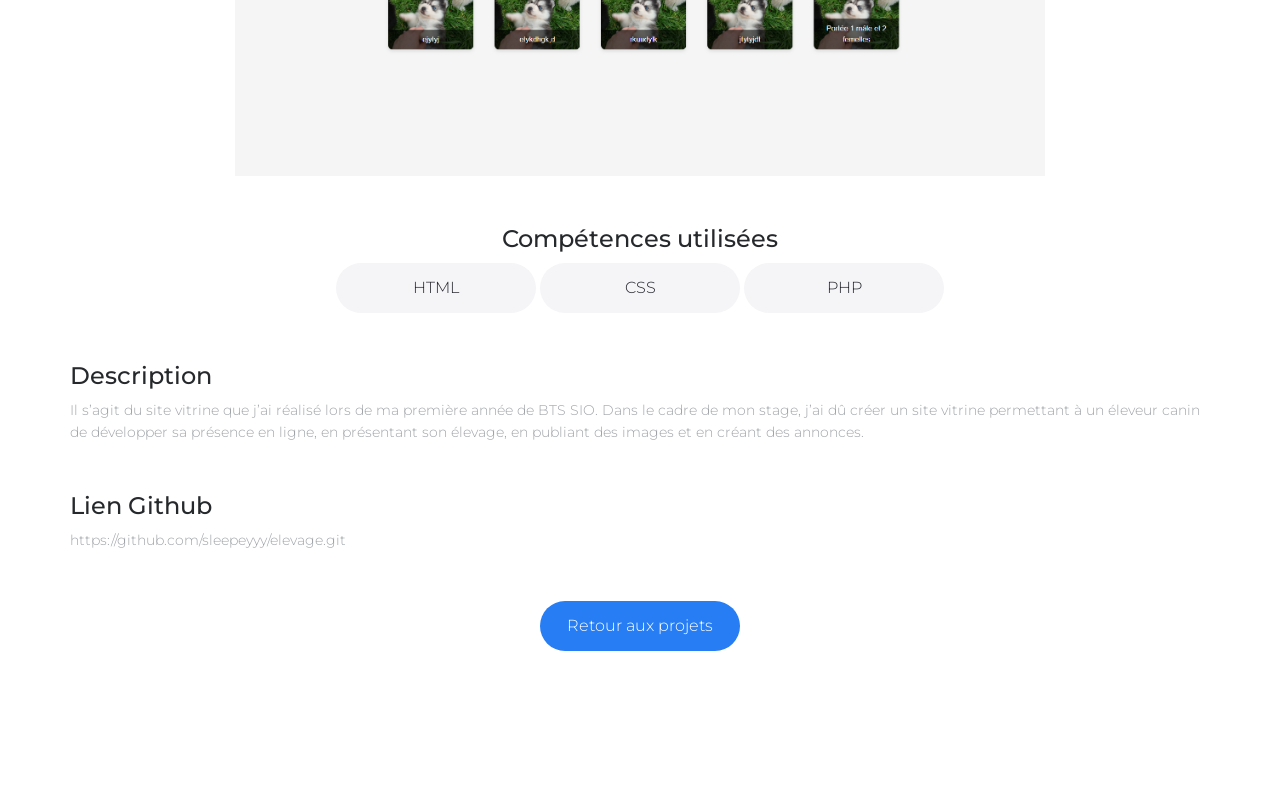
<file: stage-elevage.html>
<!DOCTYPE html>
<html lang="en">
<head>

    <!-- Basic Page Needs
    ================================================== -->
    <meta http-equiv="Content-Type" content="text/html; charset=utf-8">
    <meta http-equiv="X-UA-Compatible" content="IE=edge">

    <title>Projets</title>

    <meta name="description" content="">
    <meta name="author" content="">
    <meta name="keywords" content="">

    <!-- Mobile Specific Metas
    ================================================== -->
    <meta name="viewport" content="width=device-width, minimum-scale=1.0, maximum-scale=1.0">
    <meta name="apple-mobile-web-app-capable" content="yes">

    <!-- Fonts -->
    <link href="https://fonts.googleapis.com/css?family=Montserrat:300,300i,400,600,700" rel="stylesheet">
    <link rel="stylesheet" href="http://cdnjs.cloudflare.com/ajax/libs/font-awesome/4.4.0/css/font-awesome.min.css">

    <!-- Favicon
    ================================================== -->
    <link rel="apple-touch-icon" sizes="180x180" href="assets/img/apple-touch-icon.png">
    <link rel="icon" type="image/png" sizes="16x16" href="assets/img/icon.png">

    <!-- Stylesheets
    ================================================== -->
    <!-- Bootstrap core CSS -->
    <link href="assets/css/bootstrap.min.css" rel="stylesheet">

    <!-- Custom styles for this template -->
    <link href="assets/css/style.css" rel="stylesheet">
    <link href="assets/css/responsive.css" rel="stylesheet">

    <!-- HTML5 shim and Respond.js IE8 support of HTML5 elements and media queries -->
    <!--[if lt IE 9]>
    <script src="https://oss.maxcdn.com/libs/html5shiv/3.7.0/html5shiv.js"></script>
    <script src="https://oss.maxcdn.com/libs/respond.js/1.4.2/respond.min.js"></script>
    <![endif]-->

</head>
<body>

    <header id="masthead" class="site-header site-header-white">
        <nav id="primary-navigation" class="site-navigation">
            <div class="container">

                <div class="navbar-header">
                   
                    <a href="index.html" class="site-title"><span>Bernard</span> Wesley</a>
                
                </div><!-- /.navbar-header -->

                <div class="collapse navbar-collapse" id="agency-navbar-collapse">

                    <ul class="nav navbar-nav navbar-right">

                        <li><a href="index.html">Accueil</a></li>
                        <li class="active"><a href="projets.html" data-toggle="dropdown">Projets</a></li>
                        <li><a href="veille.html">Veille</a></li>
                        
                    </ul>

                </div>

            </div>   
        </nav><!-- /.site-navigation -->
    </header><!-- /#mastheaed -->

    <div id="hero" class="hero overlay subpage-hero portfolio-hero">
        <div class="hero-content">
            <div class="hero-text">
                <h1>Site vitrine pour un élevage</h1>
                <ol class="breadcrumb">
                  <li class="breadcrumb-item"><a href="projets.html">Projets</a></li>
                  <li class="breadcrumb-item active">Site vitrine</li>
                </ol>
            </div><!-- /.hero-text -->
        </div><!-- /.hero-content -->
    </div><!-- /.hero -->

<!-- CONTENU -->
<main class="site-main">
    <section class="site-section">
        <div class="container">

            <!-- Titre -->
            <h2 class="text-center mb-50">Présentation du projet</h2>

            <!-- Image -->
            <div class="text-center">
                <img src="assets/img/elevage.png" class="img-fluid" style="max-height:400px;" alt="">
            </div>
            <div class="text-center">
                <img src="assets/img/elevage2.png" class="img-fluid" style="max-height:400px;" alt="">
            </div>
            <div class="text-center">
                <img src="assets/img/elevage3.png" class="img-fluid" style="max-height:400px;" alt="">
            </div>

            <!-- Compétences -->
            <div class="text-center mt-50">
                <h3>Compétences utilisées</h3>

                <span class="btn btn-gray">HTML</span>
                <span class="btn btn-gray">CSS</span>
                <span class="btn btn-gray">PHP</span>
            </div>

            <!-- Description -->
            <div class="mt-50">
                <h3>Description</h3>

                <p>
                    Il s’agit du site vitrine que j’ai réalisé lors de ma première année de BTS SIO. Dans le cadre de mon stage, 
                    j’ai dû créer un site vitrine permettant à un éleveur canin de développer sa présence en ligne, en présentant son élevage, 
                    en publiant des images et en créant des annonces.
                </p>
            </div>

            <div class="mt-50">
                <h3>Lien Github</h3>

                <p>
                    https://github.com/sleepeyyy/elevage.git
                </p>

            </div>

            <!-- Bouton retour -->
            <div class="text-center mt-50">
                <a href="projets.html" class="btn btn-fill">Retour aux projets</a>
            </div>

        </div>
    </section>
</main>

</body>
</html>
</file>
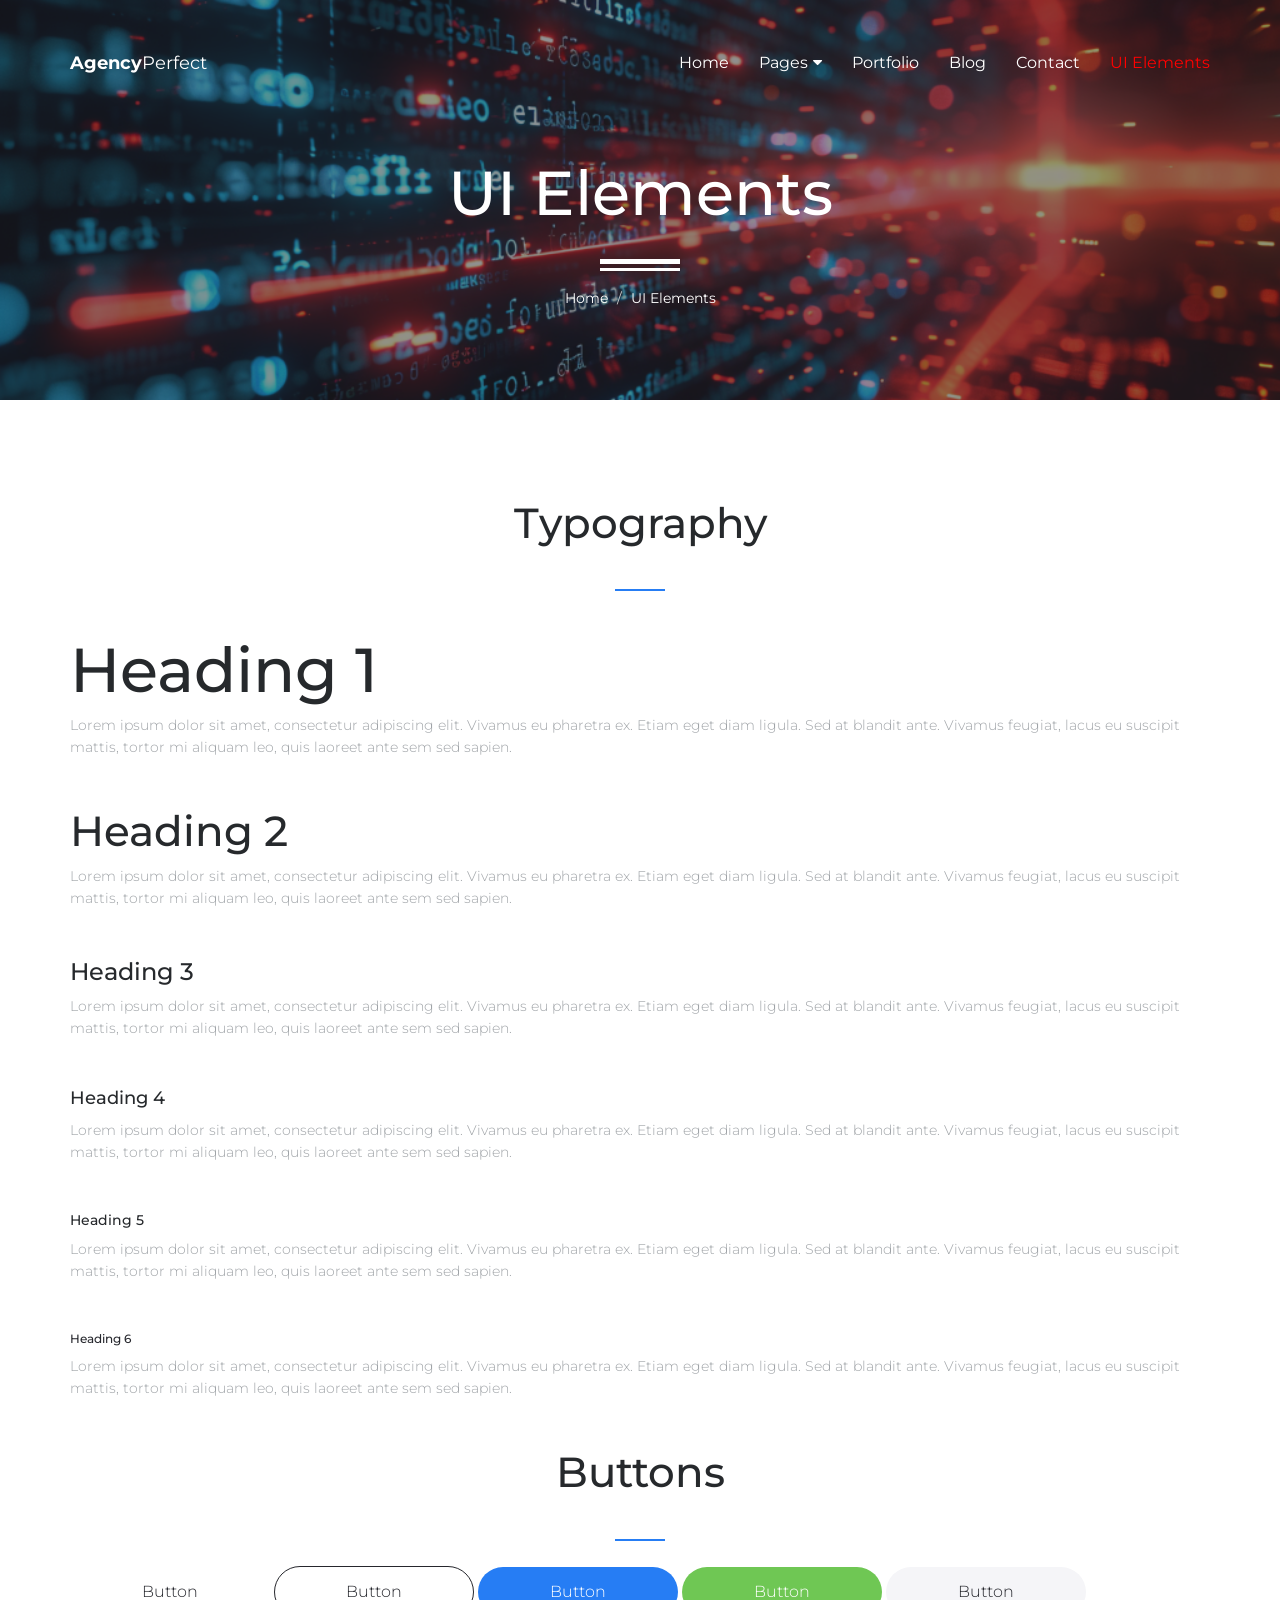
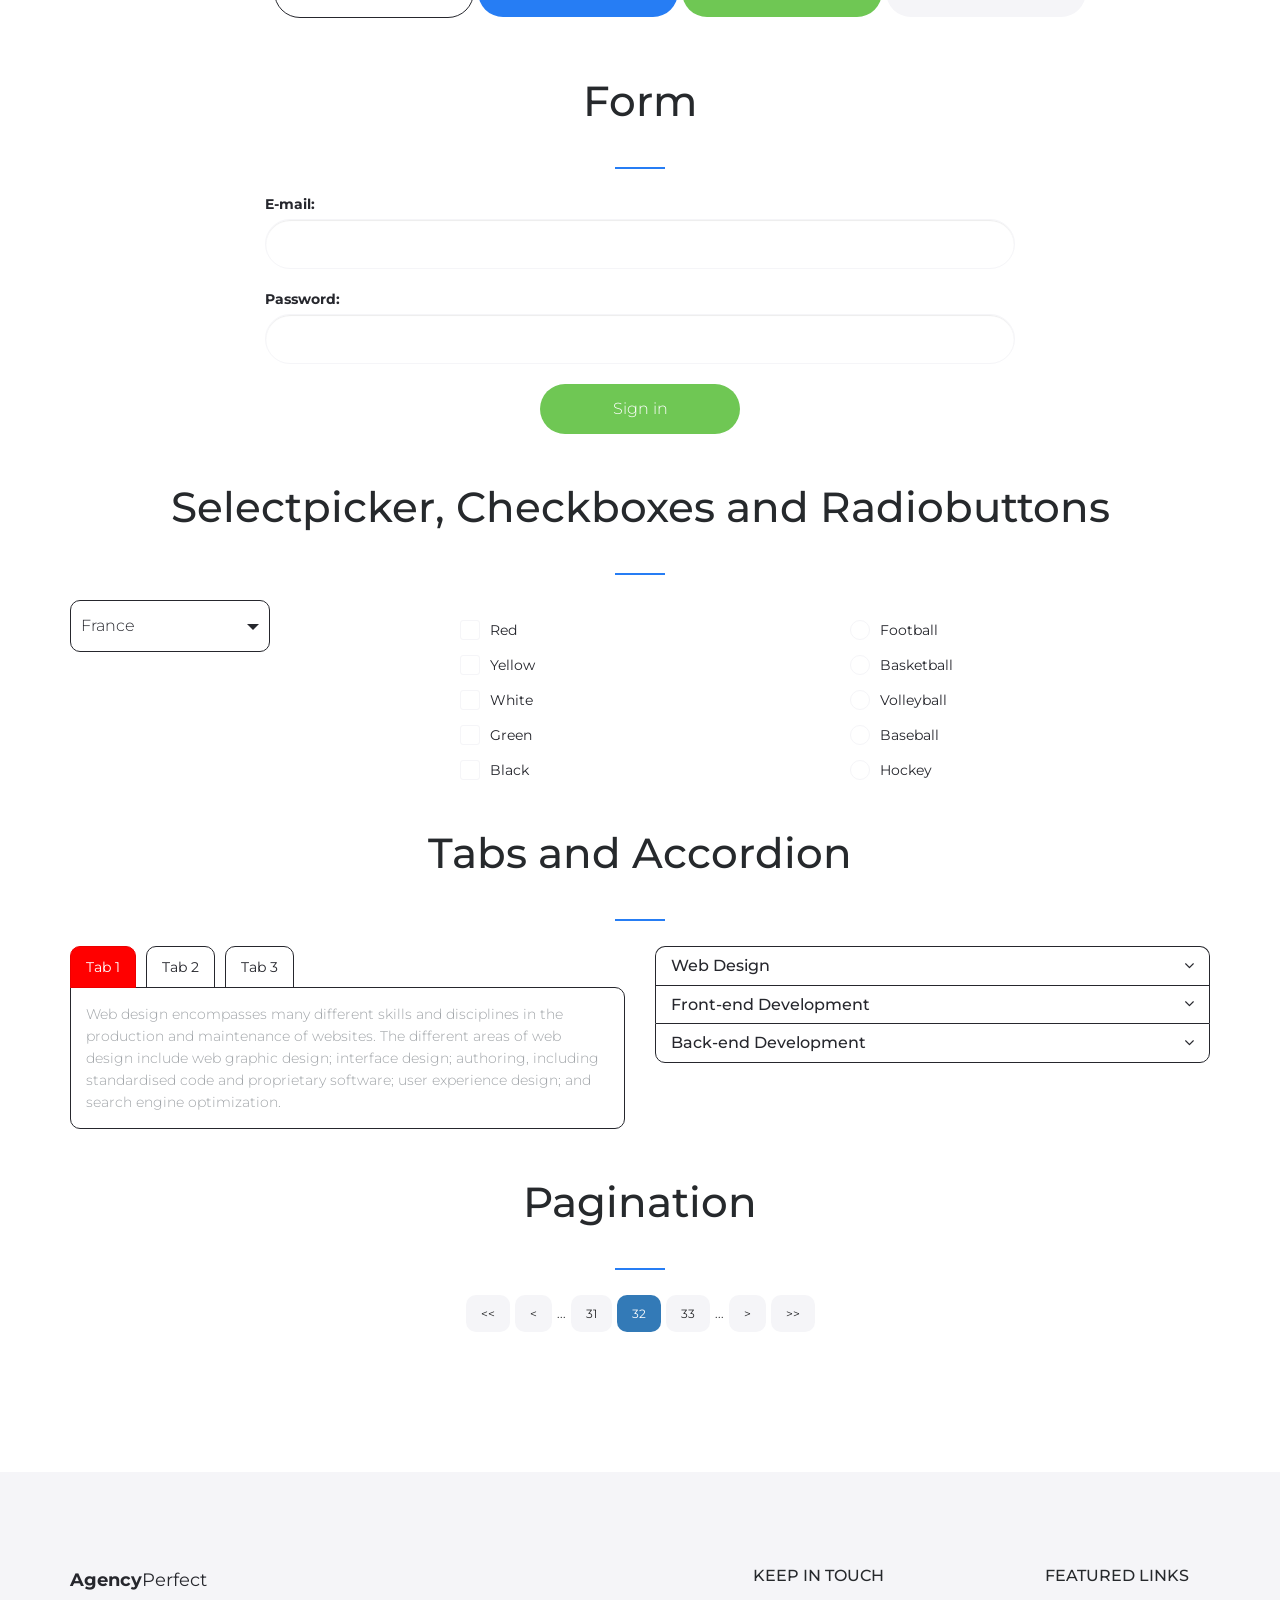
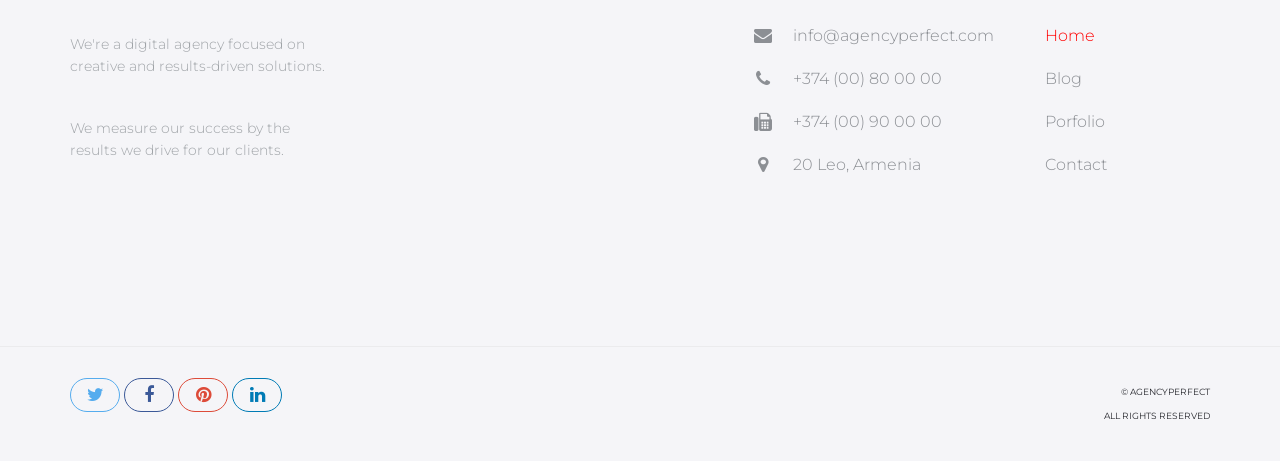
<file: ui-elements.html>
<!DOCTYPE html>
<html lang="en">
<head>

    <!-- Basic Page Needs
    ================================================== -->
    <meta http-equiv="Content-Type" content="text/html; charset=utf-8">
    <meta http-equiv="X-UA-Compatible" content="IE=edge">

    <title>UI Elements | Agency Perfect</title>

    <meta name="description" content="">
    <meta name="author" content="">
    <meta name="keywords" content="">

    <!-- Mobile Specific Metas
    ================================================== -->
    <meta name="viewport" content="width=device-width, minimum-scale=1.0, maximum-scale=1.0">
    <meta name="apple-mobile-web-app-capable" content="yes">

    <!-- Fonts -->
    <link href="https://fonts.googleapis.com/css?family=Montserrat:300,300i,400,600,700" rel="stylesheet">
    <link rel="stylesheet" href="http://cdnjs.cloudflare.com/ajax/libs/font-awesome/4.4.0/css/font-awesome.min.css">

    <!-- Favicon
    ================================================== -->
    <link rel="apple-touch-icon" sizes="180x180" href="assets/img/apple-touch-icon.png">
    <link rel="icon" type="image/png" sizes="16x16" href="assets/img/favicon.png">

    <!-- Stylesheets
    ================================================== -->
    <!-- Bootstrap core CSS -->
    <link href="assets/css/bootstrap.min.css" rel="stylesheet">

    <!-- Custom styles for this template -->
    <link href="assets/css/style.css" rel="stylesheet">
    <link href="assets/css/responsive.css" rel="stylesheet">

    <!-- HTML5 shim and Respond.js IE8 support of HTML5 elements and media queries -->
    <!--[if lt IE 9]>
    <script src="https://oss.maxcdn.com/libs/html5shiv/3.7.0/html5shiv.js"></script>
    <script src="https://oss.maxcdn.com/libs/respond.js/1.4.2/respond.min.js"></script>
    <![endif]-->

</head>
<body>

    <header id="masthead" class="site-header site-header-white">
        <nav id="primary-navigation" class="site-navigation">
            <div class="container">

                <div class="navbar-header">
                   
                    <a href="index.html" class="site-title"><span>Agency</span>Perfect</a>

                </div><!-- /.navbar-header -->

                <div class="collapse navbar-collapse" id="agency-navbar-collapse">

                    <ul class="nav navbar-nav navbar-right">

                        <li><a href="index.html">Home</a></li>
                        <li class="dropdown"><a href="#" class="dropdown-toggle" data-toggle="dropdown">Pages<i class="fa fa-caret-down hidden-xs" aria-hidden="true"></i></a>

                            <ul class="dropdown-menu" role="menu" aria-labelledby="menu1">
                              <li><a href="portfolio.html">Portfolio</a></li>
                              <li><a href="blog.html">Blog</a></li>
                            </ul>

                        </li>
                        <li><a href="portfolio.html">Portfolio</a></li>
                        <li><a href="blog.html">Blog</a></li>
                        <li><a href="contact.html">Contact</a></li>
                        <li class="active"><a href="ui-elements.html">UI Elements</a></li>

                    </ul>

                </div>

            </div>   
        </nav><!-- /.site-navigation -->
    </header><!-- /#mastheaed -->

    <div id="hero" class="hero overlay subpage-hero portfolio-hero">
        <div class="hero-content">
            <div class="hero-text">
                <h1>UI Elements</h1>
                <ol class="breadcrumb">
                  <li class="breadcrumb-item"><a href="#">Home</a></li>
                  <li class="breadcrumb-item active">UI Elements</li>
                </ol>
            </div><!-- /.hero-text -->
        </div><!-- /.hero-content -->
    </div><!-- /.hero -->

    <main id="main" class="site-main">

        <section class="site-section section-ui-elements">
            <div class="container">

                <div class="typography">

                        <h2 class="text-center heading-separator">Typography</h2>

                        <h1>Heading 1</h1>
                        <p>Lorem ipsum dolor sit amet, consectetur adipiscing elit. Vivamus eu pharetra ex. Etiam eget diam ligula. Sed at blandit ante. Vivamus feugiat, lacus eu suscipit mattis, tortor mi aliquam leo, quis laoreet ante sem sed sapien.</p>

                        <h2 class="mt-50">Heading 2</h2>
                        <p>Lorem ipsum dolor sit amet, consectetur adipiscing elit. Vivamus eu pharetra ex. Etiam eget diam ligula. Sed at blandit ante. Vivamus feugiat, lacus eu suscipit mattis, tortor mi aliquam leo, quis laoreet ante sem sed sapien.</p>

                        <h3 class="mt-50">Heading 3</h3>
                        <p>Lorem ipsum dolor sit amet, consectetur adipiscing elit. Vivamus eu pharetra ex. Etiam eget diam ligula. Sed at blandit ante. Vivamus feugiat, lacus eu suscipit mattis, tortor mi aliquam leo, quis laoreet ante sem sed sapien.</p>

                        <h4 class="mt-50">Heading 4</h4>
                        <p>Lorem ipsum dolor sit amet, consectetur adipiscing elit. Vivamus eu pharetra ex. Etiam eget diam ligula. Sed at blandit ante. Vivamus feugiat, lacus eu suscipit mattis, tortor mi aliquam leo, quis laoreet ante sem sed sapien.</p>

                        <h5 class="mt-50">Heading 5</h5>
                        <p>Lorem ipsum dolor sit amet, consectetur adipiscing elit. Vivamus eu pharetra ex. Etiam eget diam ligula. Sed at blandit ante. Vivamus feugiat, lacus eu suscipit mattis, tortor mi aliquam leo, quis laoreet ante sem sed sapien.</p>

                        <h6 class="mt-50">Heading 6</h6>
                        <p>Lorem ipsum dolor sit amet, consectetur adipiscing elit. Vivamus eu pharetra ex. Etiam eget diam ligula. Sed at blandit ante. Vivamus feugiat, lacus eu suscipit mattis, tortor mi aliquam leo, quis laoreet ante sem sed sapien.</p>

                </div><!-- /.typography -->

                <div class="buttons mt-50">
                    <h2 class="text-center heading-separator">Buttons</h2>
                    <div class="row">
                        <div class="col-sm-12">
                            <a href="#" class="btn mb-10">Button</a>
                            <a href="#" class="btn btn-border mb-10">Button</a>
                            <a href="#" class="btn btn-fill mb-10">Button</a>
                            <a href="#" class="btn btn-green mb-10">Button</a>
                            <a href="#" class="btn btn-gray mb-10">Button</a>
                        </div>
                    </div>
                </div><!-- /.buttons -->

                <div class="row mt-50">
                    <div class="col-md-8 col-md-offset-2">
                        <h2 class="text-center heading-separator">Form</h2>
                        <form>
                            <div class="row">
                                <div class="col-sm-12">
                                    <div class="form-group">
                                      <label for="email">E-mail:</label>
                                      <input type="email" class="form-control" id="email">
                                    </div>
                                </div>
                                <div class="col-sm-12 mt-20">
                                    <div class="form-group">
                                      <label for="name">Password:</label>
                                      <input type="password" class="form-control" id="password">
                                    </div>
                                </div>
                            </div>
                            <div class="text-center mt-20">
                                <button class="btn btn-green">Sign in</button>
                            </div>
                        </form>
                    </div>
                </div><!-- /.form -->

                <div class="selectpicker-checkboxes-radiobtn mt-50">
                    <h2 class="text-center heading-separator">Selectpicker, Checkboxes and Radiobuttons</h2>
                    <div class="row">
                        
                        <div class="col-sm-4">
                            <select class="selectpicker">
                                <option>France</option>
                                <option>Spain</option>
                                <option>Italy</option>
                            </select>
                        </div>

                        <div class="col-sm-4 mt-20">
                            <div class="checkbox">
                                <input type="checkbox" id="checkbox1">
                                <label for="checkbox1">Red</label>
                            </div>
                            <div class="checkbox">
                                <input type="checkbox" id="checkbox2">
                                <label for="checkbox2">Yellow</label>
                            </div>
                            <div class="checkbox">
                                <input type="checkbox" id="checkbox3">
                                <label for="checkbox3">White</label>
                            </div>
                            <div class="checkbox">
                                <input type="checkbox" id="checkbox4">
                                <label for="checkbox4">Green</label>
                            </div>
                            <div class="checkbox">
                                <input type="checkbox" id="checkbox5">
                                <label for="checkbox5">Black</label>
                            </div>
                        </div>

                        <div class="col-sm-4 mt-20">
                            <div class="radio-btn">
                                <input type="radio" name="radio-btn" id="radio-btn1">
                                <label for="radio-btn1">Football</label>
                            </div>
                            <div class="radio-btn">
                                <input type="radio" name="radio-btn" id="radio-btn2">
                                <label for="radio-btn2">Basketball</label>
                            </div>
                            <div class="radio-btn">
                                <input type="radio" name="radio-btn" id="radio-btn3">
                                <label for="radio-btn3">Volleyball</label>
                            </div>
                            <div class="radio-btn">
                                <input type="radio" name="radio-btn" id="radio-btn4">
                                <label for="radio-btn4">Baseball</label>
                            </div>
                            <div class="radio-btn">
                                <input type="radio" name="radio-btn" id="radio-btn5">
                                <label for="radio-btn5">Hockey</label>
                            </div>
                        </div>
                    </div>
                </div><!-- /.selectpicker-checkboxes-radiobtn -->


                <div class="ui-tabs-accordion mt-50">
                    <h2 class="text-center heading-separator">Tabs and Accordion</h2>
                    <div class="row">   

                        <div class="col-md-6">

                            <ul class="nav nav-tabs tab-style" role="tablist">
                                <li class="active"><a aria-expanded="true" href="#htab1" role="tab" data-toggle="tab">Tab 1</a></li>
                                <li class=""><a aria-expanded="false" href="#htab2" role="tab" data-toggle="tab">Tab 2</a></li>
                                <li class=""><a aria-expanded="false" href="#htab3" role="tab" data-toggle="tab">Tab 3</a></li>
                            </ul><!-- /.nav-tabs -->

                            <div class="tab-content">
                                <div class="tab-pane fade active in" id="htab1">
                                    <p>Web design encompasses many different skills and disciplines in the production and maintenance of websites. The different areas of web design include web graphic design; interface design; authoring, including standardised code and proprietary software; user experience design; and search engine optimization.</p>
                                </div><!-- /.tab-pane  -->
                                <div class="tab-pane fade" id="htab2">
                                    <p>Front-end web development, also known as client-side development is the practice of producing HTML, CSS and JavaScript for a website or Web Application so that a user can see and interact with them directly.</p>
                                </div><!-- /.tab-pane -->
                                <div class="tab-pane fade" id="htab3">
                                    <p>A rule of thumb is that the front (or "client") side is any component manipulated by the user. The server-side (or "back end") code usually resides on the server, often far removed physically from the user.</p>
                                </div><!-- /.tab-pane  -->
                            </div><!-- /.tab-content -->

                        </div>

                        <div class="col-md-6">

                            <div class="panel-group accordion mb-50" id="accordion">
                                <div class="panel">
                                    <div class="panel-heading">
                                        <h4 class="panel-title">
                                            <a class="collapsed" aria-expanded="false" data-toggle="collapse" data-parent="#accordion" href="#collapseOne">
                                                Web Design
                                            </a>
                                        </h4><!-- /.panel-title -->
                                    </div><!-- /.panel-heading -->
                                    <div aria-expanded="false" id="collapseOne" class="panel-collapse collapse">
                                        <div class="panel-body">
                                            <p>Web design encompasses many different skills and disciplines in the production and maintenance of websites. The different areas of web design include web graphic design; interface design; authoring, including standardised code and proprietary software; user experience design; and search engine optimization.</p>
                                        </div><!-- /.panel-body -->
                                    </div><!-- /.panel-collapse -->
                                </div><!-- /.panel -->
                                <div class="panel">
                                    <div class="panel-heading">
                                        <h4 class="panel-title">
                                            <a aria-expanded="false" data-toggle="collapse" data-parent="#accordion" href="#collapseTwo" class="collapsed">
                                                Front-end Development
                                            </a>
                                        </h4><!-- /.panel-title -->
                                    </div><!-- /.panel-heading -->
                                    <div aria-expanded="false" id="collapseTwo" class="panel-collapse collapse">
                                        <div class="panel-body">
                                            <p>Front-end web development, also known as client-side development is the practice of producing HTML, CSS and JavaScript for a website or Web Application so that a user can see and interact with them directly.</p>
                                        </div><!-- /.panel-body -->
                                    </div><!-- /.panel-collapse -->
                                </div><!-- /.panel -->
                                <div class="panel">
                                    <div class="panel-heading">
                                        <h4 class="panel-title">
                                            <a aria-expanded="false" data-toggle="collapse" data-parent="#accordion" href="#collapseThree" class="collapsed">
                                                Back-end Development
                                            </a>
                                        </h4><!-- /.panel-title -->
                                    </div><!-- /.panel-heading -->
                                    <div aria-expanded="false" id="collapseThree" class="panel-collapse collapse">
                                        <div class="panel-body">
                                            <p>A rule of thumb is that the front (or "client") side is any component manipulated by the user. The server-side (or "back end") code usually resides on the server, often far removed physically from the user.</p>
                                        </div><!-- /.panel-body -->
                                    </div><!-- /.panel-collapse -->
                                </div><!-- /.panel -->
                            </div><!-- /.panel-group -->

                        </div>

                    </div>
                </div>

                <div class="ui-pagination mt-50">
                    <h2 class="text-center heading-separator">Pagination</h2>
                    <div class="row">
                        <div class="col-md-12 text-center">
                            <ul class="pagination">
                                <li><a href="#">&lt;&lt;</a></li>
                                <li><a href="#">&lt;</a></li>
                                <li class="more"><a href="#">...</a></li>
                                <li><a href="#">31</a></li>
                                <li class="active"><a href="#">32</a></li>
                                <li><a href="#">33</a></li>
                                <li class="more"><a href="#">...</a></li>
                                <li><a href="#">&gt;</a></li>
                                <li><a href="#">&gt;&gt;</a></li>
                            </ul><!-- /.pagination -->               
                        </div>
                    </div>
                </div><!-- /.ui-pagination -->

            </div>
        </section><!-- /.section-ui-elements -->

    </main><!-- /#main -->

    <footer id="colophon" class="site-footer">
        <div class="container">
            <div class="row">
                <div class="col-md-3 col-sm-4 col-xs-6">
                    <a class="site-title"><span>Agency</span>Perfect</a>
                    <p>We're a digital agency focused on creative and results-driven solutions.</p>
                    <p>We measure our success by the results we drive for our clients.</p>
                </div>
                <div class="col-lg-offset-4 col-md-3 col-sm-4 col-md-offset-2 col-sm-offset-0 col-xs-6 ">
                    <h3>Keep in touch</h3>
                    <ul class="list-unstyled contact-links">
                        <li><i class="fa fa-envelope" aria-hidden="true"></i><a href="mailto:info@agencyperfect.com">info@agencyperfect.com</a></li>
                        <li><i class="fa fa-phone" aria-hidden="true"></i><a href="tel:+37400800000">+374 (00) 80 00 00 </a></li>
                        <li><i class="fa fa-fax" aria-hidden="true"></i><a href="+37400900000">+374 (00) 90 00 00</a></li>
                        <li><i class="fa fa-map-marker" aria-hidden="true"></i><p>20 Leo, Armenia</p></li>
                    </ul>
                </div>
                <div class="clearfix visible-xs"></div>
                <div class="col-lg-2 col-md-3 col-sm-4 col-xs-6">
                    <h3>Featured links</h3>
                    <ul class="list-unstyled">
                        <li class="active"><a href="index.html">Home</a></li>
                        <li><a href="blog.html">Blog</a></li>
                        <li><a href="portfolio.html">Porfolio</a></li>
                        <li><a href="contact.html">Contact</a></li>
                    </ul>
                </div>
            </div>
        </div>
        <div class="copyright">
            <div class="container">
                <div class="row">
                    <div class="col-xs-8">
                        <div class="social-links">
                            <a class="twitter-bg" href="#"><i class="fa fa-twitter"></i></a>
                            <a class="facebook-bg" href="#"><i class="fa fa-facebook"></i></a>
                            <a class="pinterest" href="#"><i class="fa fa-pinterest"></i></a>
                            <a class="linkedin-bg" href="#"><i class="fa fa-linkedin"></i></a>
                        </div><!-- /.social-links -->
                    </div>
                    <div class="col-xs-4">
                        <div class="text-right">
                            <p>&copy; AgencyPerfect</p>
                            <p>All Rights Reserved</p>
                        </div>
                    </div>
                </div>
            </div>
        </div><!-- /.copyright -->
    </footer><!-- /#footer -->



    <!-- Bootstrap core JavaScript
    ================================================== -->
    <!-- Placed at the end of the document so the pages load faster -->
    <script src="https://ajax.googleapis.com/ajax/libs/jquery/3.1.1/jquery.min.js"></script>
    <script src="assets/js/bootstrap.min.js"></script>
    <script src="assets/js/bootstrap-select.min.js"></script>
    <script src="assets/js/jquery.slicknav.min.js"></script>
    <script src="assets/js/jquery.countTo.min.js"></script>
    <script src="assets/js/jquery.shuffle.min.js"></script>
    <script src="assets/js/script.js"></script>
  
</body>
</html>
</file>
<file: assets/css/style.css>
/*
 * Theme Name: 
 * Theme URI: 
 * Author: Milan Savov, Nikola Kostov
 * Author URI/Mail: milan.savov@gmail.com, nikolakostov1991@gmail.com
 * Version: 1.0
 * */

 /* TABLE OF CONTENT 
*
* - CUSTOM RESETS
    - Buttons
    - Forms
* - LAYOUT
* - HEADER 
    - Site Logo
    - Navigation
* - HERO (BANNER)
* - HOMEPAGE SECTIONS
    - Features 
    - Services
    - Map Feature 
    - Portfolio
    - Newsletter 
* - FOOTER
* - PAGES
    - PORTFOLIO
    - PORTFOLIO ITEM
    - BLOG
    - BLOG POST
    - CONTACT
*
*/


/* CUSTOM RESETS
================================================== */
a {
    transition: all 0.25s ease-in-out;
    -moz-transition: all 0.25s ease-in-out;
    -webkit-transition: all 0.25s ease-in-out;
    -o-transition: all 0.25s ease-in-out;
    -ms-transition: all 0.25s ease-in-out;
    cursor: pointer;
    color: #9fa3a7;
}

a:focus,
a:hover {
    color: #6fc754;
    outline: 0 none;
    text-decoration: none;
}

p {
    margin-bottom: 0;
    font-size: 14px;
    font-weight: 300;
    color: #9fa3a7;
    line-height: 22px;
}

h1 {
    font-size: 62px;
}

h2 {
    font-size: 42px;
}

h1,h2,h3,h4,h5 {
    color: #26292c;
}

p + p {
    margin-top: 40px;
}

/* Buttons */
.btn {
    line-height: 50px;
    min-width: 200px;
    font-size: 16px;
    font-weight: 300;
    border: 0;
    border-radius: 50px;
    color: #26272d;
    background-color: #fff;
    padding: 0;
    transition: color 0.25s ease-in-out, background-color 0.25s ease-in-out;
    -moz-transition: color 0.25s ease-in-out, background-color 0.25s ease-in-out;
    -webkit-transition: color 0.25s ease-in-out, background-color 0.25s ease-in-out;
    -o-transition: color 0.25s ease-in-out, background-color 0.25s ease-in-out;
    -ms-transition: color 0.25s ease-in-out, background-color 0.25s ease-in-out;
}

.btn-border {
    border: 1px solid #26272d;
}

.btn-fill {
    background-color: #267df4;
    color: #fff;
}

.btn-gray {
    background-color: #f5f5f8;
    color: #26272d;
}

.btn-green {
    background-color: #6fc754;
    color: #fff;  
}

.btn:hover,
button.btn:hover,
.btn:focus,
button.btn:focus {
    background-color: #26272d;
    color: #fff;
}

.btn-gray:hover,
.btn-gray:focus {
    background-color: #ff0000;
    color: #fff;    
}

/* 
 * Forms 
 */
/* Input fields */
.form-group {
    position: relative;
    margin: 0 auto;
    width: 100%;
}

.form-control {
    border-radius: 25px;
    height: 50px;
    padding: 15px 20px;
    border-color: #f5f5f8;
}

.form-control + .form-control {
    margin-top: 10px;
}

.form-control:focus {
    background-color: #f5f5f8;
    border-color: #f5f5f8;
    box-shadow: none;
    outline: none;
}

.form-group .btn {
    position: absolute;
    top: 5px;
    right: 5px;
    line-height: 40px;
    min-width: 60px;
    font-size: 16px;
    border-radius: 25px;
}

.form-control-comment {
    height: 100px;
    resize: none;
}

.search-form .form-group .form-control {
    padding-right: 80px;
}

/* ELEMENTS
================================================== */
/* Checkbox fields */
input[type=checkbox],
input[type=radio] {
    position: absolute;
    visibility: hidden;
    height: auto;
    margin-top: 0;
}

.checkbox {
    margin: 0;
} 

.checkbox + .checkbox,
.radio-btn + .radio-btn {
    margin-top: 15px;
}

.checkbox [type="checkbox"]:not(:checked) + label,
.checkbox [type="checkbox"]:checked + label {
    position: relative;
    padding-left: 30px;
    cursor: pointer;
}

.checkbox [type="checkbox"]:not(:checked) + label:before,
.checkbox [type="checkbox"]:checked + label:before {
    content: '';
    position: absolute;
    left:0; 
    width: 20px; 
    height: 20px;
    background-color: #fff;
    border: 1px solid #f5f5f8;
    border-radius: 3px;
    box-shadow: none;
    transition: border-color .2s;
    -webkit-transition: border-color .2s;
    -ms-transition: border-color .2s;
    -o-transition: border-color .2s;
    -ms-transition: border-color .2s;
}

.checkbox [type="checkbox"]:not(:checked) + label:after,
.checkbox [type="checkbox"]:checked + label:after {
    content: '\f00c';
    font-family: 'FontAwesome';
    position: absolute;
    top: 50%;
    left: 0;
    text-align: center;
    font-size: 15px;
    height: 20px;
    width: 20px;
    border-radius: 3px;
    color: #fff;
    background-color: #6fc754;
    transform: translateY(-50%);
    -webkit-transform: translateY(-50%);
    -ms-transform: translateY(-50%);
    -o-transform: translateY(-50%);
    -ms-transform: translateY(-50%);
      transition: opacity .2s;
    -webkit-transition: opacity .2s;
    -ms-transition: opacity .2s;
    -o-transition: opacity .2s;
    -ms-transition: opacity .2s;
}

.checkbox [type="checkbox"]:not(:checked) + label:after {
    opacity: 0;
}

.checkbox [type="checkbox"]:checked + label:after {
    opacity: 1;
}

.checkbox [type="checkbox"]:disabled:not(:checked) + label:before,
.checkbox [type="checkbox"]:disabled:checked + label:before {
    box-shadow: none;
    border-color: #bbb;
    background-color: #ddd;
}

.checkbox [type="checkbox"]:disabled:checked + label:after {
    color: #999;
}
.checkbox [type="checkbox"]:disabled + label {
    color: #aaa;
}

.checkbox [type="checkbox"]:checked:focus + label:before,
.checkbox [type="checkbox"]:not(:checked):focus + label:before {
    border: 1px dotted #6fc754;
}

.checkbox [type="checkbox"]:not(:checked) + label:hover:before,
.checkbox [type="checkbox"]:checked + label:hover:before {
    border: 1px solid #6fc754;
}

/* Radiobutton fields */
.radio-btn label {
    font-weight: 400;
}

.radio-btn [type="radio"]:not(:checked) + label,
.radio-btn [type="radio"]:checked + label {
    position: relative;
    padding-left: 30px;
    cursor: pointer;
    margin-bottom: 0;
}

.radio-btn [type="radio"]:not(:checked) + label:before,
.radio-btn [type="radio"]:checked + label:before {
    content: '';
    position: absolute;
    left:0; 
    top: 50%;
    width: 20px;
    height: 20px;
    background-color: #fff;
    border: 1px solid #f5f5f8;
    border-radius: 50px;
    box-shadow: none;
    transform: translateY(-50%);
    -webkit-transform: translateY(-50%);
    -ms-transform: translateY(-50%);
    -o-transform: translateY(-50%);
    -ms-transform: translateY(-50%);
    transition: border-color .2s;
    -webkit-transition: border-color .2s;
    -ms-transition: border-color .2s;
    -o-transition: border-color .2s;
    -ms-transition: border-color .2s;
}

.radio-btn [type="radio"]:not(:checked) + label:after,
.radio-btn [type="radio"]:checked + label:after {
    content: '';
    position: absolute;
    width: 12px;
    height: 12px;
    top: 50%;
    left: 4px;
    background-color: #6fc754;
    border-radius: 50px;
    transform: translateY(-50%);
    -webkit-transform: translateY(-50%);
    -ms-transform: translateY(-50%);
    -o-transform: translateY(-50%);
    -ms-transform: translateY(-50%);
    transition: opacity .2s;
    -webkit-transition: opacity .2s;
    -ms-transition: opacity .2s;
    -o-transition: opacity .2s;
    -ms-transition: opacity .2s;
}

.radio-btn [type="radio"]:not(:checked) + label:after {
    opacity: 0;
}
.radio-btn [type="radio"]:checked + label:after {
    opacity: 1;
}

.radio-btn [type="radio"]:disabled:not(:checked) + label:before,
.radio-btn [type="radio"]:disabled:checked + label:before {
    box-shadow: none;
    border-color: #bbb;
    background-color: #ddd;
}

.radio-btn [type="radio"]:disabled:checked + label:after {
    color: #999;
}

.radio-btn [type="radio"]:disabled + label {
    color: #aaa;
}

.radio-btn [type="radio"]:checked:focus + label:before,
.radio-btn [type="radio"]:not(:checked):focus + label:before {
    border: 1px dotted #6fc754;
}

.radio-btn [type="radio"]:checked + label:hover:before,
.radio-btn [type="radio"]:not(:checked) + label:hover:before {
    border: 1px solid #6fc754;
}

/* Selectpicker */
select {
    position: absolute !important;
    bottom: 0;
    left: 50%;
    display: block !important;
    width: .5px !important;
    height: 100% !important;
    padding: 0 !important;
    opacity: 0 !important;
    border: none;
}

.bootstrap-select .btn {
    border: 1px solid #26272d;
    border-radius: 10px;
}

.bootstrap-select span.pull-left {
    padding-left: 10px;
}

.bootstrap-select.btn-group .dropdown-menu.inner {
    position: static; *
    float: none;
    border: 0;
    padding: 0;
    margin: 0;
    border-radius: 0;
    -webkit-box-shadow: none;
    box-shadow: none;
}

.bootstrap-select.open .dropdown-menu {
    display: block;
    border: 1px solid #26272d; 
    border-radius: 10px;
}

.bootstrap-select.btn-group .dropdown-menu {
    padding: 5px 0;
    min-width: 100%;
    overflow: hidden;
    -webkit-box-sizing: border-box;
    -moz-box-sizing: border-box;
    box-sizing: border-box;
    z-index: 9999;
}

.bootstrap-select .dropdown-menu {
    display: none;
    visibility: visible;
    opacity: 1;
    padding: 0;
}

.bootstrap-select .bs-caret {
    float: right;
    padding-right: 10px;
}

.bootstrap-select .bs-caret .caret {
    border-top: 6px dashed;
    border-top: 6px solid\9;
    border-right: 6px solid transparent;
    border-left: 6px solid transparent;   
}

.bootstrap-select .selected {
    color: #6fc754;
}

.bootstrap-select .check-mark {
    display: none;
}

/*  Tabs  */
.tab-style {
    border-bottom: none;
}

.tab-style + .tab-content {
    padding: 15px;
    border: 1px solid #26272d;
    border-bottom-left-radius: 10px;
    border-bottom-right-radius: 10px;
    border-top-right-radius: 10px;
}

.nav-tabs.tab-style > li.active > a,
.nav-tabs.tab-style > li > a:hover {
    border: 1px solid #eb0000;
    background-color: #ff0000;
    color: #fff;
}

.nav-tabs.tab-style > li > a {
    position: relative;
    color: #26272d;
    margin-right: 0;
    border: 1px solid #26272d;
    border-top-left-radius: 10px;
    border-top-right-radius: 10px;
}

.nav-tabs.tab-style > li + li {
    margin-left: 10px;
}

/* Accordion */
.accordion.panel-group {
    margin-bottom: 0;
}

.accordion.panel-group .panel + .panel {
    margin-top: 0;
}

.accordion .panel {
    border: 0;
    box-shadow: none;
    border: 1px solid #26272d;
    border-bottom: 0;
    border-radius: 0;
}

.accordion .panel:first-child,
.accordion .panel:first-child .panel-heading a {
    border-top-right-radius:10px;
    border-top-left-radius:10px;
}

.accordion .panel:last-child {
    border-bottom-right-radius:10px;
    border-bottom-left-radius:10px;
    border-bottom: 1px solid #26272d;
}

.accordion .panel:last-child .panel-heading a.collapsed {
    border-bottom-right-radius:10px;
    border-bottom-left-radius:10px;
}

.accordion .collapsed {
    height: auto;
}

.accordion .panel-heading {
    background-color: transparent;
    padding: 0;
}

.accordion .panel-heading a {
    display: inline-block;
    position: relative;
    width: 100%;
    padding: 10px 40px 10px 15px;
}

.accordion .panel-heading a.collapsed {
    background-color: transparent;
    color: #26272d;
}

.accordion .panel-heading a.collapsed:hover,
.accordion.accordion-gray .panel-heading a.collapsed:hover,
.accordion .panel-heading a {
    background-color: #6fc754;   
    color: #fff; 
}

.accordion .panel-heading a.collapsed::after {
    content: "\f107";
}

.accordion .panel-heading a::after {
    font-family: "FontAwesome";
    content: "\f106";
    position: absolute;
    top: 50%;
    right: 15px;
    transform: translateY(-50%);
    -moz-transform: translateY(-50%);
    -o-transform: translateY(-50%);
    -ms-transform: translateY(-50%);
    -webkit-transform: translateY(-50%);
}

.panel-group .panel-heading+.panel-collapse>.list-group, 
.panel-group .panel-heading+.panel-collapse>.panel-body {
    border: none;
}

/* Pagination */
.pagination {
  margin: 0;
  vertical-align: middle;
}

.pagination > li > a {
  border: none;
  color: #292a2c;
  background-color: #f5f5f8;
  padding: 10px 15px;
  border-radius: 10px;
  font-size: 12px;
}

.pagination > li + li > a {
  margin-left: 5px;
}

.pagination > li > a:hover,
.pagination > li.active > a:hover {
  background-color: #ff0000;
  color: #fff;
}

.pagination > li:first-child > a {
  border-top-left-radius: 10px;
  border-bottom-left-radius: 10px;
}

.pagination > li:last-child > a {
  border-top-right-radius: 10px;
  border-bottom-right-radius: 10px;
}

.pagination > li.more > a {
  margin-left: 0;
  padding: 10px 5px;
  pointer-events: none;
  background-color: transparent;
}

.pagination > li.more + li > a {
  margin-left: 0;
}

/* LAYOUT
================================================== */
html, body {
    width: 100%;
    height: 100%;
    margin: 0;
    padding: 0;
    font-family: 'Montserrat', sans-serif;
    color: #26272d;
}

.img-res {
    display: block;
    width: 100vw;
    height: 100vh;
    max-width: 100%;
    max-height: 100%;
    object-fit: cover;
}

/* Background colors */
.gray-bg {
  background-color: #f5f5f8;
}

/* Margin and padding resets */
.mb-10 {margin-bottom: 10px;}
.mt-20 {margin-top: 20px;}
.mt-50 {margin-top: 50px;}

/* HEADER
================================================== */
.site-header {
    position: absolute;
    padding: 50px 0 0;
    background-color: transparent;
    width: 100%;
    z-index: 3;
}

/* Site-logo */
.site-title {
    font-size: 18px;
    line-height: 26px;
    color: #26272d;
}

.site-title:hover {
    color: #26272d;   
}

.site-title span {
    font-weight: 700;
}

.site-title a:hover {
    color: #fff;
}

/* Navigation */
.navbar-collapse {
    text-align: center;
}

.navbar-nav {
    float: none;
    display: inline-block;
}

.navbar-nav > li > a, 
.slicknav_nav > li > a {
    padding: 0;
    font-size: 16px;
    position: relative;
    color: #26272d;
    line-height: 26px;
}

.site-header-white .navbar-nav > li > a,
.site-header-white .site-title {
    color: #fff;
}

.navbar-nav > li > a i {
    margin-left: 5px;
}

.navbar-nav > li + li {
    margin-left: 30px;
}

.nav .open > a, 
.nav .open > a:focus, 
.nav .open > a:hover,
.navbar-nav > li > a:hover,
.navbar-nav > li > a:focus,
.navbar-nav > li.active > a,
.navbar-collapse li a:hover,
.dropdown.open > a, 
.site-header-white .dropdown.open > a,
.dropdown-menu a:hover, 
.dropdown:hover > a, 
.dropdown-menu>li>a:focus,
.dropdown-menu li a:hover,
.slicknav_nav > li.active a,
.slicknav_open .slicknav_arrow,
.slicknav_nav > li a:hover {
    background-color: transparent;
    color: #ff0000;
}

.navbar-toggle {
    border-color: #fff;
    margin: 0 15px 0 0;
    position: relative;
    top: -1px;
}

.navbar-toggle:hover,
.navbar-toggle[aria-expanded=true] {
    background-color: #fff;
    border-color: #000;
    cursor: pointer;
}

.navbar-toggle:hover .icon-bar,
.navbar-toggle[aria-expanded=true] .icon-bar {
    background-color: #000;
}

.navbar-toggle  .icon-bar {
    background-color: #fff;
}

.navbar-nav .dropdown-menu {
    display: block;
    opacity: 0;
    visibility: hidden;
    border-radius: 0;
    min-width: 130px;
    border: 0;
    border-top: 5px solid #6fc754;
    top: 140%;
    transition: all 0.4s;
    -moz-transition: all 0.4s;
    -webkit-transition: all 0.4s;
    -o-transition: all 0.4s;
    -ms-transition: all 0.4s;
}

.navbar-nav li a:hover + .dropdown-menu,
.navbar-nav .dropdown-menu:hover {
    opacity: 1;
    visibility: visible;
    top: 100%;
    transition-delay: 0s;
}

.dropdown-menu li a {
    padding: 5px 15px;
    position: relative;
    left: 0;
}

.dropdown-menu li a:hover {
    left: 15px;
}

/* HERO
================================================== */
.hero { 
    background: url("../img/apprendre-la-programmation-informatique-755x487.jpg") no-repeat center / cover; 
    height: 100%;
    width: 100%;
    display: table;
    position: relative;
}

.overlay:before {
  content: '';
  background-color: rgba(255,255,255,0.5);
  height: 100%;
  width: 100%;
  position: absolute;
  top: 0;
  left: 0;
  z-index: 0;
}

.hero-content {
    display: table-cell;
    vertical-align: middle;
    padding-top: 75px;
}

.hero-text {
    max-width: 890px;
    width: 100%;
    margin: 0 auto;
    padding: 0 15px;
    text-align: center;
}

.hero-text h1 {
    position: relative;
    margin: 0;
}

.hero-text p {
    position: relative;
    margin: 45px 0 30px;
    font-size: 20px;
    color: #26272d;
}

.hero-text .btn {
    position: relative;
    background-color: transparent;
}

.hero-text .btn:hover {
    background-color: #26272d;
    color: #fff;
}

.hero .breadcrumb {
    padding-top: 60px;
    margin-bottom: 0;
}

.hero .breadcrumb:before {
    content: '';
    display: block;
    position: absolute;
    left: 50%;
    bottom: 45px;
    height: 12px;
    width: 80px;
    border-top: 5px solid #fff;
    border-bottom: 3px solid #fff;
    transform: translateX(-50%);
    -moz-transform: translateX(-50%);
    -webkit-transform: translateX(-50%);
    -o-transform: translateX(-50%);
    -ms-transform: translateX(-50%);
}

.subpage-hero {
    height: 400px;
}

.subpage-hero.overlay:before {
    background-color: rgba(38,39,45,0.5);
}

.subpage-hero .hero-content,
.subpage-hero .hero-content h1,
.subpage-hero a  {
    color: #fff;
}

.subpage-hero a:hover {
    color: #ff0000;
}

.portfolio-hero {
    background: url(../img/Bts-informatique-1024x400.png) no-repeat center / cover;     
}

.blog-hero {
    background: url(../img/blog-hero.jpg) no-repeat center / cover;     
}

.contact-hero {
    background: url(../img/contact-hero.jpg) no-repeat center / cover;     
}

/* SITEMAIN
================================================== */
/* site-section */
.site-section {
   padding: 100px 0 140px;
}

.subheading-text {
    font-size: 20px;
    font-style: italic;
}

.heading-separator {
    position: relative;
    margin: 0;
    padding-bottom: 70px;
}

.heading-separator:after {
    content: "";
    position: absolute;
    bottom: 25px;
    left: 0;
    right: 0;
    height: 2px;
    width: 50px;
    margin: 0 auto;
    background-color: #267df4;
}

/* Section: Features */
.section-features h2 {
    padding-bottom: 40px;
    font-size: 30px;
}

.section-features img {
    position: absolute;
    right: 15px;
    height: 380px;
}

/* Section: Services */
.section-services .subheading-text {
    margin-bottom: 90px;
}

.section-services .col-md-3:nth-child(n+5) .service {
    margin-top: 60px;
}

.service {
    min-height: 250px;
}

.service-title {
    margin: 35px 0 25px;
    font-size: 13px;
    text-transform: uppercase;
}

.service-info {
    font-size: 13px; 
}

/* Section: Map Feature */
.section-map-feature {
    padding-top: 250px;
    background: #071021 url(../img/map.png) no-repeat top center / cover; 
}

.section-map-feature h2 {
    padding-bottom: 30px;
    margin: 0;
}

.section-map-feature h2,
.section-map-feature p {
    color: #fff;
}

.section-map-feature .btn {
    margin: 80px 0 215px;
}

.counter {
    margin-bottom: 30px;
    font-size: 40px;
    font-weight: 300;
    line-height: 1;
}

.counter-item h3 {
    margin: 0;
    font-size: 16px;
    color: #0960d7;
}

/* Section: Portfolio */
.portfolio-item {
    margin-top: 30px;
}

.portfolio-item {
    height: 270px;
    position: relative;
}

.portfolio-item:before {
    content: "";
    position: absolute;
    left: 0;
    top: 0;
    right: 100%;
    bottom: 0;
    background-color: #f5f5f8;
    transition: right 0.25s ease-in-out;
    -moz-transition: right 0.25s ease-in-out;
    -webkit-transition: right 0.25s ease-in-out;
    -o-transition: right 0.25s ease-in-out;
    -ms-transition: right 0.25s ease-in-out;
}

.portfolio-item:hover:before {
    right: 25%;
}

.portfolio-item-title,
.portfolio-item a {
    position: absolute;
    left: 0px;
    margin: 0;
    font-size: 16px;
    opacity: 0;
}

.portfolio-item-title {
    width: 150px; 
    top: 15px;  
    transition: left 0.25s ease-in-out, opacity 0.25s ease-in-out;
    -moz-transition: left 0.25s ease-in-out, opacity 0.25s ease-in-out;
    -webkit-transition: left 0.25s ease-in-out, opacity 0.25s ease-in-out;
    -o-transition: left 0.25s ease-in-out, opacity 0.25s ease-in-out;
    -ms-transition: left 0.25s ease-in-out, opacity 0.25s ease-in-out;
}

.portfolio-item:hover .portfolio-item-title {
    left: 15px;
    opacity: 1;
}

.portfolio-item a {
    bottom: 15px;
    color: #26272d;
    padding: 5px 12px;
    border: 1px solid #26272d;
    border-radius: 50px;
}

.portfolio-item:hover a {
    left: 55%;
    opacity: 1;
}

.portfolio-item a:hover {
    background-color: #26272d;
    color: #fff;
}

.portfolio-item a i {
    width: 16px;
    text-align: center;
}

/* Section: Newsletter */
.section-newsletter h2 {
    padding-bottom: 30px;
    margin: 0;
}

.newsletter-group {
    max-width: 550px;
}

.newsletter-group .form-control {
    padding-right: 125px;
}

.newsletter-group .btn {
    min-width: 120px;
}

/* FOOTER
================================================== */
.site-footer {
    background-color: #f5f5f8;
    padding-top: 95px;
}

.site-footer .site-title {
    display: inline-block;
    margin-bottom: 40px;
}

.site-footer h3 {
    font-size: 16px;
    text-transform: uppercase;
    margin:0 0 40px;
}

.site-footer > .container {
    padding-bottom: 170px;
}

.site-footer .list-unstyled li + li {
    margin-top: 20px;
}

.contact-links li {
    position: relative;
}

.contact-links li i {
    position: absolute;
    top: 50%;
    width: 20px;
    text-align: center;
    font-size: 18px;
    color: #8c8f94;
    transform: translateY(-50%);
    -moz-transform: translateY(-50%);
    -webkit-transform: translateY(-50%);
    -o-transform: translateY(-50%);
    -ms-transform: translateY(-50%);
}

.contact-links li a,
.contact-links li p {
    margin-left: 40px;
}

.list-unstyled {
    margin-bottom: 0;
}

.list-unstyled li a,
.list-unstyled li p {
    font-size: 16px;
    color: #8c8f94;
    font-weight: 300;
}

.list-unstyled li a:hover,
.list-unstyled li.active a {
    color: #ff0000;
}

/* Copyright */
.copyright {
    padding: 30px 0;
    border-top: 1px solid rgba(38, 41, 44, 0.05);
}

.social-links a {
    line-height: 36px;
    padding: 5px 15px;
    font-size: 18px;
    border: 1px solid;
    border-radius: 50px;
}

.social-links a:hover {
    color: #fff;
}

.social-links a i {
    width: 18px;
    text-align: center;
}

a.twitter-bg {
    color: #55acee;
    border-color: #55acee; 
}

a.twitter-bg:hover {
    background-color: #55acee;
}

a.facebook-bg {
  color: #3b5998;
  border-color: #3b5998;
}

a.facebook-bg:hover{
  background-color: #3b5998;
}

a.pinterest {
  color: #dd4b39;
  border-color: #dd4b39;
} 

a.pinterest:hover{
  background-color: #dd4b39;
} 

a.linkedin-bg {
  color: #007bb5;
  border-color: #007bb5;
}

a.linkedin-bg:hover {
  background-color: #007bb5;
}

.copyright .text-right {
    padding: 4px 0;
}

.copyright p {
    font-size: 9px;
    font-weight: 400;
    text-transform: uppercase;
    color: #26272d;
}

.copyright p + p {
    margin-top: 2px;
}

/* PAGES
================================================== */
.subpage-site-section {
    padding: 60px 0;
}

.breadcrumb {
    background-color: transparent;
    position: relative;
}

.breadcrumb .active {
    color: #fff;
}

/* 
 * Portfolio
 */
.portfolio-sorting li:nth-child(-n+3){
    margin-bottom: 5px;
}

.portfolio-sorting li a {
    line-height: 40px;
    min-width: 120px;
    font-size: 16px;
}

.portfolio-sorting li .active {
    background-color: #ff0000;
    color: #fff;  
    box-shadow: none;   
}

#grid {
    margin-top: 25px;
}

#grid .col-md-4 {
    display: none;
}

#loadMore {
    margin-top: 30px;
}

#loadMore.disabled {
    background-color: #eee;
    color: #000;
    opacity: 0;
}

/* 
 * Portfolio-item
 */
.project-img {
    height: 480px;
}

.project-img + .project-img  {
    margin-top: 20px;
}

.project-info h5 {
    font-size: 18px;
    text-transform: uppercase;
    margin: 0;
}

.project-description,
.project-date-category {
    margin: 30px 0 0;
}

.project-date-category p + p {
    margin-top: 10px;
}

.project-date-category p span {
    font-size: 14px;
    text-transform: uppercase; 
    color: #26272d;
    font-weight: 400;
}

.project-info .btn {
    margin-top: 25px;
    line-height: 40px;
    min-width: 120px;
}

.project-info .social-links {
    margin-top: 25px;
}

.section-related-projects {
    padding-top: 0;
}

/* 
 * Blog
 */
.blog-post + .blog-post {
    margin-top: 60px;
}

.blog-post img {
    height: 480px;
}

.post-content,
.post-content .text-right,
.post-meta {
    margin-top: 25px;
}

.blog-post .post-title {
    padding: 0;
    margin: 0;
    font-size: 18px;
    font-weight: 600;
    text-transform: uppercase;
}

.post-content p {
    margin: 25px 0 0;
}

.post-content .post-title a {
    color: #26292c;
}

.post-content a {
    color: #8c8f94;   
}

.post-content .read-more {
    position: relative;
    padding-right: 30px;
    text-transform: uppercase;
}

.post-content .read-more:after {
    content: '';
    display: block;
    background-color: #8c8f94;  
    width: 20px;
    height: 2px;
    position: absolute;
    right: 0;
    top: 8px;
    transition: background-color 0.25s ease-in-out;
    -moz-transition: background-color 0.25s ease-in-out;
    -webkit-transition: background-color 0.25s ease-in-out;
    -o-transition: background-color 0.25s ease-in-out;
    -ms-transition: background-color 0.25s ease-in-out;
}

.post-content .read-more:hover:after {
    background-color: #6fc754; 
}

.blog-post a:hover + .post-content .post-title a,
.post-content a:hover {
    color: #6fc754;
}

.post-meta {
    padding: 5px 0;
}

.post-meta span {
    padding: 6px 0;
}

.post-meta span + span {
    margin-left: 40px;
}

.post-meta span a {
    position: relative;
    padding: 6px 0 6px 40px;
}

.post-meta i,
.post-author img {
    position: absolute;
    left: 0;
    top: 0;
}

.post-author img {
    height: 30px;
    width: 30px;
}

.post-meta i {
    font-size: 30px;
}

.post-category i {
    top: 1px;
}

.section-blog .ui-pagination {
    margin-top: 60px;
}

/* 
 * Blog post
 */
/* Post Comments */
.post-comments {
    margin-top: 40px;
}

.post-comments h3,
.respond h3 {
    font-size: 16px;
    margin: 30px 0 15px;
    text-transform: uppercase;
}

.post-comment {
    padding-left: 70px;
    position: relative;
}

.post-comment + .post-comment,
.replied + .post-comment {
    margin-top: 30px;
}

.replied {
    margin: 20px 0 0 70px;
    padding-top: 20px;
    border-top: 1px solid rgba(38,41,44, 0.05)
}

.post-comment img {
    width: 70px;
    height: 70px;
    position: absolute;
    left: 0;
    top: 0;
}

.post-comment-content-details {
    background-color: #f5f5f8;
    padding: 10px 0 10px 20px;
}

.post-comment-content-details p {
    display: inline-block;
    color: #8c8f94;
}

.post-comment-content-details p + p {
    margin: 0 0 0 20px;
}

.post-comment-date i {
    margin-right: 5px;
    line-height: 18px;
}

.comment {
    padding: 15px 0 0 20px;
}

.comment + .comment {
    margin-top: 0px;
}

.comment-reply {
    margin-top: 5px;
}

/* Respond */
.respond .form-control + .btn {
    margin-top: 10px;
}

/* Sidebar */
.sidebar {
    padding-left: 30px;
}

.widget + .widget {
    margin-top: 60px;
}

.widget-title {
    font-size: 18px;
    margin: 0 0 30px;
    text-transform: uppercase;
    letter-spacing: 1px;   
}

.widget .list-unstyled a:hover {
    padding-left: 15px;
}

.widget .list-unstyled li + li {
    margin-top: 20px;
}

.widget-categories li a span {
    float: right;
}

.widget-tags .list-unstyled li + li {
    margin-top: 10px;
    padding-top: 10px;
    border-top: 1px solid rgba(38,41,44,0.05)
}

/* 
 * Contact
 */
/* Section: Contact-us */
.section-contact-us h2 {
    font-size: 18px;
    text-transform: uppercase;
    padding-bottom: 50px;
    letter-spacing: 1px;
}

.section-contact-us .form-group label,
.contact-info h3 {
    margin: 0 0 10px 20px;
    color: #26292c;
    font-size: 16px;
    font-weight: 300; 
}

.section-contact-us textarea {
    height: 130px;
}

.section-contact-us .btn {
    margin-top: 35px;
}

.contact-info {
    padding-left: 30px;
}

.contact-info h3 {
    margin-left: 0;
    color: #8c8f94;
}

.contact-info .list-unstyled li {
    font-size: 14px;
    font-weight: 300;
    color: #8c8f94;
}

.contact-info .list-unstyled + h3,
.contact-info a + h3 {
    margin-top: 30px;
}

.section-contact-us .row + .form-group,
.section-contact-us .form-group + .form-group {
    margin-top: 25px;
}

/* Section: map */
.section-map {
  height: 500px;
  width: 100%
}

.site-footer {
    display: flex;
    flex-direction: column;
}

.footer-bottom {
    margin-top: auto;
    text-align: center;
    padding: 20px 0;
    border-top: 1px solid rgba(38, 41, 44, 0.1);
    font-size: 12px;
    color: #8c8f94;
}

.row {
    display: flex;
    flex-wrap: wrap;
}

.veille-card {
    background-color: #f5f5f5;
    border: 1px solid #ddd;
    border-radius: 10px;

    padding: 15px;

    height: 100%;              /* clé */
    display: flex;
    flex-direction: column;
}

.veille-card p {
    flex-grow: 1;              /* pousse le bouton en bas */
}

.veille-card a {
    margin-top: 15px;
}

.site-section .row {
    margin-left: -15px;
    margin-right: -15px;
}

.site-section .col-md-4 {
    padding: 15px;
}

.portfolio-item {
    background-color: #f5f5f5; /* fond gris clair */
    border: 1px solid #ddd;   /* contour */
    border-radius: 10px;      /* coins arrondis */
    padding: 10px;
    transition: 0.2s ease;
}

/* petit effet propre au survol (optionnel mais léger) */
.portfolio-item:hover {
    transform: translateY(-3px);
    box-shadow: 0 4px 10px rgba(0,0,0,0.1);
}
</file>
<file: assets/css/responsive.css>
/*==========  Non-Mobile First Method  ==========*/

/* Large Devices, Wide Screens */
@media only screen and (max-width : 1199px) {
	/* CUSTOM RESETS */
	h1 {
		font-size: 52px;
	}

	/* HERO */
	.hero-text p {
		font-size: 18px;
		margin: 35px 0 25px;
	}

	/* SITEMAIN */
	/* Section: Map Feature */
	.section-map-feature {
	    padding-top: 200px;
	}

	.section-map-feature .btn {
		margin: 60px 0 165px;
	}
}

/* Medium Devices, Desktops */
@media only screen and (max-width : 991px) {
	/* CUSTOM RESETS */
	h1 {
		font-size: 42px;
	}

	h2 {
		font-size: 36px;
	}

	p + p {
		margin-top: 25px;
	}

	.accordion {
		margin-top: 30px;
	}

	/* Buttons */
	.btn {
		line-height: 40px;
		min-width: 170px;
	}

	/* HEADER */
	.site-header {
		padding-top: 40px;
	}

	/* HERO */
	.hero-content {
		padding-top: 65px;
	}

	.hero-text {
		max-width: 750px;
	}

	.hero-text p {
		font-size: 16px;
		margin: 25px 0 15px;
	}

	/* SITEMAIN */
	/* site-section */
	.site-section {
	   padding: 60px 0 100px;
	} 

	.heading-separator {
		padding-bottom: 50px
	}

	.heading-separator:after {
		bottom: 20px;
	}

	.subheading-text {
	    font-size: 18px;
	}

	/* Section: Features */
	.section-features h2 {
	    font-size: 26px;
	}

	/* Section: Services */
	.section-services .subheading-text {
	    margin-bottom: 60px;
	}

	.section-services .col-md-3:nth-child(n+3) .service {
	    margin-top: 30px;
	}

	.service-title {
		margin: 25px 0 10px;
	}

	/* Section: Map Feature */
	.section-map-feature {
	    padding-top: 150px;
	}

	.section-map-feature h2 {
		padding-bottom: 25px;
	}

	.section-map-feature .btn {
		margin: 45px 0 115px;
	}

	/* Section: Newsletter */
	.section-newsletter h2 {
		padding-bottom: 25px;
	}

	/* FOOTER */
	.site-footer {
		padding-top: 55px;
	}

	.site-footer > .container {
	    padding-bottom: 120px;
	}

	.site-footer h3,
	.site-footer .site-title {
		margin-bottom: 20px;
	}

	.site-footer .list-unstyled li + li {
		margin-top: 15px;
	}

	/* PAGES */
	/* 
	 * Portfolio-item
	 */
	.project-info h5 {
		margin-top: 25px;
	}

	/* 
	 * Blog
	 */
	/* Sidebar */
	.sidebar {
		margin-top: 40px;
		padding-left: 0;
	}
}

/* Small Devices, Tablets */
@media only screen and (max-width : 767px) {
	/* CUSTOM RESETS */
	h1 {
		font-size: 32px;
	}

	h2 {
		font-size: 28px;
	}

	p + p {
		margin-top: 15px;
	}

	/* Buttons */
	.btn {
		min-width: 140px;
		font-size: 14px;
	}
	
	/* Elements */
	/* Tabs */
	.nav-tabs > li {
		float: none;
	}

	.nav-tabs.tab-style > li + li {
		margin-left: 0;
	}

	.tab-style + .tab-content {
		border-top-right-radius: 0;
		border-top:0;
	}

	.nav-tabs.tab-style > li > a {
		margin: 1px 0;
	}

	.nav-tabs.tab-style > li:nth-child(-n+2) > a {
		border-bottom: 0;
	}

	.nav-tabs.tab-style > li:nth-child(n+2) > a {
		border-radius: 0;
	}

	/* Pagination */
	.pagination > li > a {
	    padding: 10px 10px;
	}

	/* HEADER */
	.site-header {
		padding-top: 20px;
	}
	
	.navbar-header .site-title {
		padding-left: 15px;
	}

	/* Navigation */
	.site-navigation {
		position: absolute;
	}

	.main-menu {
		display: none;
	}

	.slicknav_menu,
	.slicknav_item {
		position: relative;
		z-index: 9999;
	}

	.slicknav_btn {
		position: absolute;
		right: 0;
		margin: 0 15px 0 0;
		padding: 5px;
		z-index: 9999;
	}

	.act .slicknav_btn {
		height: 22px;
		position: fixed;
	}

	.slicknav_icon-bar {
		height: 2px;
		width: 22px;
		display: block;
		background-color: #26272d;
		-webkit-transition: all 0.3s;
		-moz-transition: all 0.3s;
		-ms-transition: all 0.3s;
		-o-transition: all 0.3s;
		transition: all 0.3s;
	}

	.slicknav_icon-bar + .slicknav_icon-bar {
		margin-top: 4px;
	}

	.site-header-white .slicknav_icon-bar {
		background-color: #fff;
	}

	.site-header-white  .act .slicknav_icon-bar {
		background-color: #26272d;
	}

	.act .slicknav_icon-bar:first-child, 
	.act .slicknav_icon-bar:last-child  { 
		position: absolute;
		top: 10px;
		height: 3px;
	}

	.act .slicknav_icon-bar:first-child {
		-webkit-transform: rotate(45deg);
		-moz-transform: rotate(45deg);
		-ms-transform: rotate(45deg);
		-o-transform: rotate(45deg);
		transform: rotate(45deg);
	}

	.act .slicknav_icon-bar:last-child  {
		-webkit-transform: rotate(-45deg);
		-moz-transform: rotate(-45deg);
		-ms-transform: rotate(-45deg);
		-o-transform: rotate(-45deg);
		transform: rotate(-45deg);
	}

	.act .slicknav_icon-bar:nth-child(2) {
		opacity: 0;
	}

	.act .slicknav_icon-bar + .slicknav_icon-bar  {
  		margin-top: 0px;
	}

	.slicknav_nav {
		background-color: #f5f5f8;
		padding-left: 0;
		list-style: none;
		position: fixed;
		left: 0;
		top: 0;
		z-index: 100;
		height: 100%;
		width: 100%;
		overflow-y: scroll;
		text-align: center;
	}

	.act .slicknav_nav {
		-webkit-transform: scale(1);
		transform: scale(1);
	}

	.slicknav_nav > li:first-child {
		margin-top: 70px;
	}

	.slicknav_nav > li:last-child {
		margin-bottom: 60px;
	}

	.slicknav_nav > li {
		padding: 5px 0;
		-webkit-transition: all 400ms 510ms;
		transition: all 400ms 510ms;
		opacity: 0;
	}

	.slicknav_nav > li {
		-webkit-transform: translateY(50%);
		      transform: translateY(50%);
	}

	.act .slicknav_nav > li {
		opacity: 1;
		-webkit-transform: translateX(0);
		      transform: translateX(0);
	}

	.slicknav_nav > li a {
		display: inline-block;
		color: #26272d;
		font-size: 14px;
	}

	.slicknav_arrow {
		position: absolute;
		right: -40px;
		bottom: 0;
		padding: 0 8px;
	}

	.slicknav_nav ul.dropdown-menu {
		display: none;
		position: relative;
		visibility: visible;
		opacity: 1;
	}

	.slicknav_nav .dropdown-menu {
		position: static;
		float: none;
		width: auto;
		margin-top: 0;
		background-color: transparent;
		border: 0;
		-webkit-box-shadow: none;
		box-shadow: none;
		transition: none;
		-moz-transition: none;
		-webkit-transition: none;
		-o-transition: none;
		-ms-transition: none;
		-webkit-transition-delay: 0s;
		transition-delay: 0s;
	}

	.slicknav_nav .dropdown-menu li {
		text-align: center;
		padding: 5px 0;
	}

	/* HERO */
	.hero-content {
		padding-top: 45px;
	}

	.hero-text p {
		font-size: 14px;
		margin: 20px 0 10px;
	}

	/* SITEMAIN */
	/* site-section */
	.site-section {
	   padding: 30px 0 60px;
	} 

	.subheading-text {
	    font-size: 16px;
	}

	/* Section: Features */
	.section-features h2 {
	    padding-bottom: 15px;
	    font-size: 22px;
	}

	.section-features img {
		position: relative;
	    height: 180px;
	}

	/* Section: Services */
	.section-services .subheading-text {
	    margin-bottom: 20px;
	}

	.section-services .col-md-3 .service {
	    margin-top: 20px;
	}

	.service-title {
		margin: 15px 0 5px;
	}

	/* Section: Map Feature */
	.section-map-feature {
	    padding-top: 100px;
	}

	.section-map-feature h2 {
		padding-bottom: 25px;
	}

	.section-map-feature .btn {
		margin: 30px 0 65px;
	}

	.counter {
		margin: 15px 0;
		font-size: 32px;
	}

	/* Section: Portfolio */
	.portfolio-item {
	    margin-top: 15px;
	}

	.section-portfolio .col-xs-6:nth-child(odd) {
		padding-right: 7.5px;
	}

	.section-portfolio .col-xs-6:nth-child(even) {
		padding-left: 7.5px;
	}

	.portfolio-item:hover a {
		left: 50%;
	}

	/* Section: Newsletter */
	.section-newsletter h2 {
		padding-bottom: 15px;
	}

	.newsletter-group .btn {
		min-width: 100px;
	}

	/* FOOTER */
	.site-footer {
		padding-top: 25px;
	}

	.site-footer > .container {
	    padding-bottom: 50px;
	}

	.site-footer h3,
	.site-footer .site-title {
		margin-bottom: 15px;
	}

	.site-footer .list-unstyled li + li {
		margin-top: 10px;
	}

	.site-footer > .container .col-xs-6:last-child h3 {
		margin-top: 15px;
	}

	/* Copyright */
	.copyright {
		padding: 15px 0;
	}
	
	/* PAGES */
	/* Portfolio */
	#grid {
		margin-top: 25px;
	}

	/* 
	 * Project item
	 */
	.project-img {
		height: 240px;
	}

	.project-img + .project-img {
		margin-top: 15px;
	}

	.project-info h5,
	.project-info .btn,
	.project-info .social-links {
		margin-top: 15px;
	}

	.project-description,
	.project-date-category {
		margin-top: 20px;
	}

	.project-date-category p + p {
		margin-top: 5px;
	}

	/* 
	 * Blog
	 */
	.blog-post + .blog-post,
	.section-blog .ui-pagination {
    	margin-top: 30px;
	}
	.blog-post img {
		height: 240px;
	}

	.post-content,
	.post-content .text-right,
	.post-meta,
	.post-content p {
	    margin-top: 15px;
	}

	.post-author img {
    	height: 30px;
	}

	.post-meta span {
		font-size: 12px;
	}

	.post-meta i {
	    font-size: 26px;
	}

	.post-meta span a {
		padding-left: 35px;
	}

	.post-meta span + span {
		margin-left: 10px;
	}

	.post-comment {
		padding-left: 50px;
	}

	.post-comment img {
		height: 65px;
		width: 50px;
	}

	.replied {
		margin-left: 50px;
	}

	/* Sidebar */
	.widget + .widget {
		margin-top: 30px;
	}

	.widget-title {
		margin-bottom: 15px;
	}

	.widget .list-unstyled li + li {
		margin-top: 10px;
	}

	.widget-tags .list-unstyled li + li {
		margin-top: 5px;
		padding-top: 5px
	}

	/* 
	 * Contact
	 */
	/* Section: Contact-us */
	.section-contact-us h2 {
		padding-bottom: 30px;
	}

	.contact-info {
		margin-top: 40px;
		padding-left: 0;
	}

	.section-contact-us .row .col-sm-7 .col-sm-6 + .col-sm-6 {
		margin-top: 25px;
	}

	.contact-info .list-unstyled + h3, 
	.contact-info a + h3 {
		margin: 15px 0 10px;
	}
}

/* Extra Small Devices, Phones */ 
@media only screen and (max-width : 479px) {
	/* SITEMAIN */

	.section-services .col-xs-6 {
		width: 100%;
	}

	.section-services .col-xs-6 .service{
		min-height: 100%;
	}

	/* Section: Portfolio */
	.section-portfolio .col-xs-6 {
		width: 100%;
	}

	.section-portfolio .col-xs-6:not(:first-child) .portfolio-item {
	    margin-top: 0;
	}

	.section-portfolio .col-xs-6:nth-child(odd),
	.section-portfolio .col-xs-6:nth-child(even) {
		padding: 0;
	}

	/* FOOTER */
	.site-footer .col-xs-6 {
		width: 100%;
	}

	.site-footer > .container .col-xs-6:nth-child(n+2) h3 {
		margin-top: 25px;
	}

	/* Copyright */
    .copyright .col-xs-8,
    .copyright .col-xs-4 {
    	width: 100%;
    	text-align: center;
    }

    .copyright .text-right {
    	text-align: center;
    	padding: 10px 0 0
    }
	/* PAGES */
    /* Project item */
    .section-related-projects .col-xs-6 {
		width: 100%;
	}

	.section-related-projects .portfolio-item {
	    margin-top: 0;
	}

	.section-related-projects .col-xs-6:nth-child(odd),
	.section-related-projects .col-xs-6:nth-child(even) {
		padding: 0;
	}

	/* Blog */
	.post-meta span {
		display: block;
	}

	.post-meta span + span {
		margin: 10px 0 0;
	}

	.post-comment-content-details p {
		display: block
	}

	.post-comment-content-details p + p {
		margin: 5px 0 0 0;
	}
}

/* Custom, iPhone Retina */ 
@media only screen and (max-width : 320px) {

}
</file>
